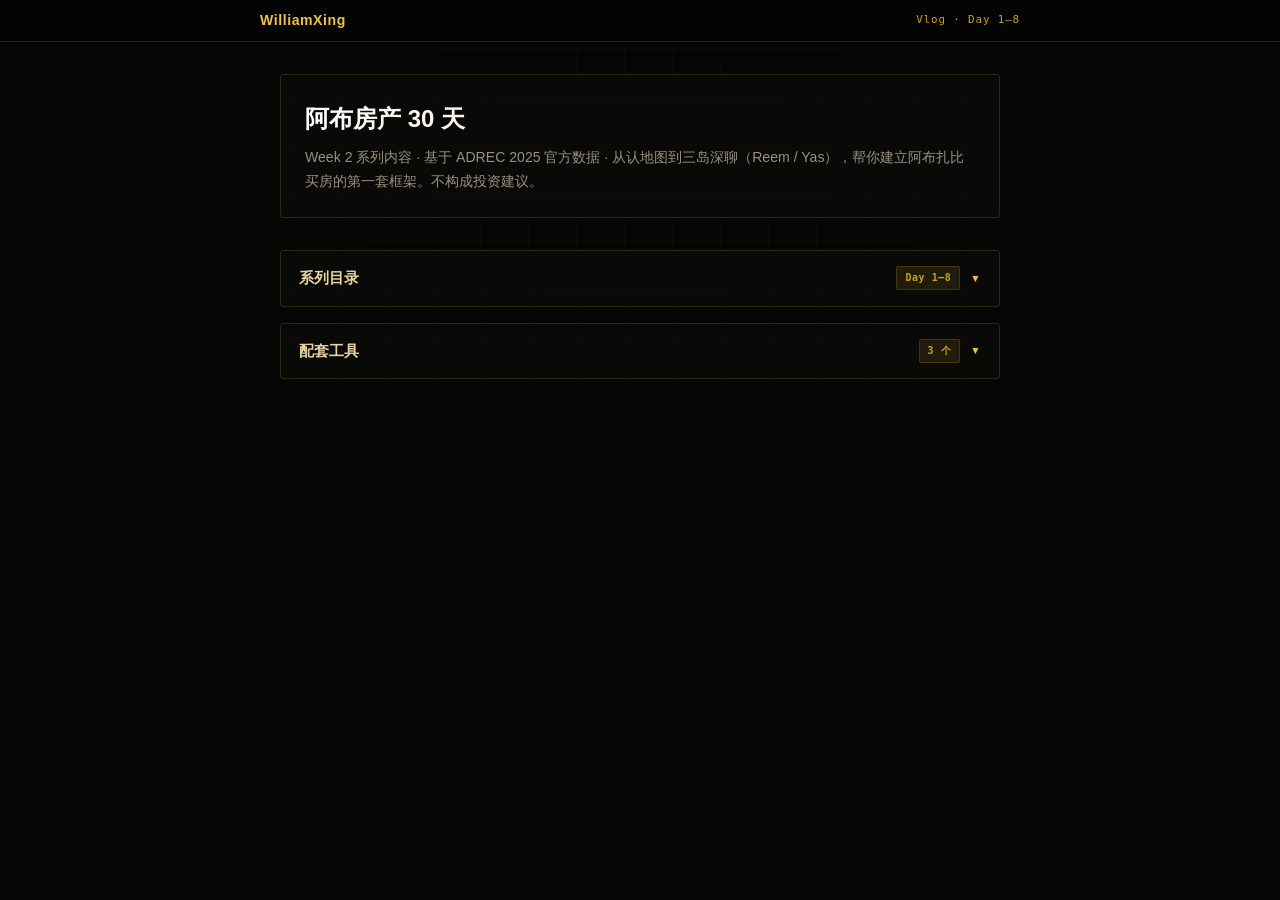
<file: index.html>
<!DOCTYPE html>
<html lang="zh-CN">
<head>
  <meta charset="UTF-8" />
  <meta name="viewport" content="width=device-width, initial-scale=1.0" />
  <title>阿布房产30天 · Vlog 系列 · Day 1—8</title>
  <meta name="description" content="30天看懂阿布房产 · Week 2 已更新 Day 1—8：地图、迪拜对比、买家结构、三张底牌、人口供应、三岛总览、Reem 与 Yas 深聊。" />
  <link rel="stylesheet" href="styles.css" />
</head>
<body>
  <div class="site-brand-bar">
    <div class="site-brand-inner">
      <a href="https://sobhazanyan.github.io/william-xing-hub/" class="site-name">WilliamXing</a>
      <span class="ep-badge">Vlog · Day 1—8</span>
    </div>
  </div>
  <div class="wrap">
    <header class="hero">
      <h1>阿布房产 30 天</h1>
      <p>Week 2 系列内容 · 基于 ADREC 2025 官方数据 · 从认地图到三岛深聊（Reem / Yas），帮你建立阿布扎比买房的第一套框架。不构成投资建议。</p>
    </header>

    <details class="fold-block">
      <summary class="fold-trigger">
        <h2>系列目录</h2>
        <span class="fold-badge">Day 1—8</span>
        <span class="fold-chevron" aria-hidden="true">▼</span>
      </summary>
      <div class="fold-panel">
    <div class="ep-grid">
      <a class="ep-card" href="articles/day-1.html">
        <div class="ep-num"><span>DAY</span><strong>01</strong></div>
        <div>
          <h2>区域地图全览</h2>
          <p>一张图搞懂 4 大板块、15+ 核心区域；Reem / Yas / Saadiyat 各自定位。</p>
        </div>
        <span class="ep-go">READ →</span>
      </a>
      <a class="ep-card" href="articles/day-2.html">
        <div class="ep-num"><span>DAY</span><strong>02</strong></div>
        <div>
          <h2>阿布扎比 vs 迪拜</h2>
          <p>不是谁更好，是你要什么——周期位置、抗跌逻辑与双城配置思路。</p>
        </div>
        <span class="ep-go">READ →</span>
      </a>
      <a class="ep-card" href="articles/day-3.html">
        <div class="ep-num"><span>DAY</span><strong>03</strong></div>
        <div>
          <h2>谁在买阿布房产</h2>
          <p>51% 居留外籍、71% 期房、87% 现金——买家结构决定你该不该进场。</p>
        </div>
        <span class="ep-go">READ →</span>
      </a>
      <a class="ep-card" href="articles/day-4.html">
        <div class="ep-num"><span>DAY</span><strong>04</strong></div>
        <div>
          <h2>三张底牌</h2>
          <p>主权基金、零税、外交克制——和短期涨跌无关的结构性优势。</p>
        </div>
        <span class="ep-go">READ →</span>
      </a>
      <a class="ep-card" href="articles/day-5.html">
        <div class="ep-num"><span>DAY</span><strong>05</strong></div>
        <div>
          <h2>人口多，房为何还紧</h2>
          <p>420 万人口 vs 21% Freehold 盘子——供需拧着的结构性原因。</p>
        </div>
        <span class="ep-go">READ →</span>
      </a>
      <a class="ep-card" href="articles/day-6.html">
        <div class="ep-num"><span>DAY</span><strong>06</strong></div>
        <div>
          <h2>核心三岛总览</h2>
          <p>Reem · Yas · Saadiyat——72% 公寓成交集中于此，三座岛三种买法。</p>
        </div>
        <span class="ep-go">READ →</span>
      </a>
      <a class="ep-card" href="articles/day-7.html">
        <div class="ep-num"><span>DAY</span><strong>07</strong></div>
        <div>
          <h2>Reem 岛深聊</h2>
          <p>配套动线、四档价位、选盘逻辑——流动性最好的「锚」怎么读。</p>
        </div>
        <span class="ep-go">READ →</span>
      </a>
      <a class="ep-card" href="articles/day-8.html">
        <div class="ep-num"><span>DAY</span><strong>08</strong></div>
        <div>
          <h2>Yas 岛深聊</h2>
          <p>整岛 Master Plan、完整社区——公寓别墅兼有，规划清晰怎么选。</p>
        </div>
        <span class="ep-go">READ →</span>
      </a>
    </div>
      </div>
    </details>

    <details class="fold-block">
      <summary class="fold-trigger">
        <h2>配套工具</h2>
        <span class="fold-badge">3 个</span>
        <span class="fold-chevron" aria-hidden="true">▼</span>
      </summary>
      <div class="fold-panel">
        <div class="tool-links">
          <a class="tool-link" href="https://sobhazanyan.github.io/abu-market-report/" target="_blank" rel="noopener">
            <strong>阿布扎比数据报告</strong>
            <span>ADREC 2025 宏观 KPI · 近半年成交 · 区域分布</span>
          </a>
          <a class="tool-link" href="https://sobhazanyan.github.io/uae-rental-yield-calculator/" target="_blank" rel="noopener">
            <strong>租金回报率计算器</strong>
            <span>毛 / 净回报率 · 回本年限 · NOI 拆解</span>
          </a>
          <a class="tool-link" href="https://sobhazanyan.github.io/uae-buy-cost-calculator/" target="_blank" rel="noopener">
            <strong>买房成本计算器</strong>
            <span>迪拜 / 阿布 · 期房与二手一次性费用估算</span>
          </a>
        </div>
      </div>
    </details>
  </div>
</body>
</html>
</file>
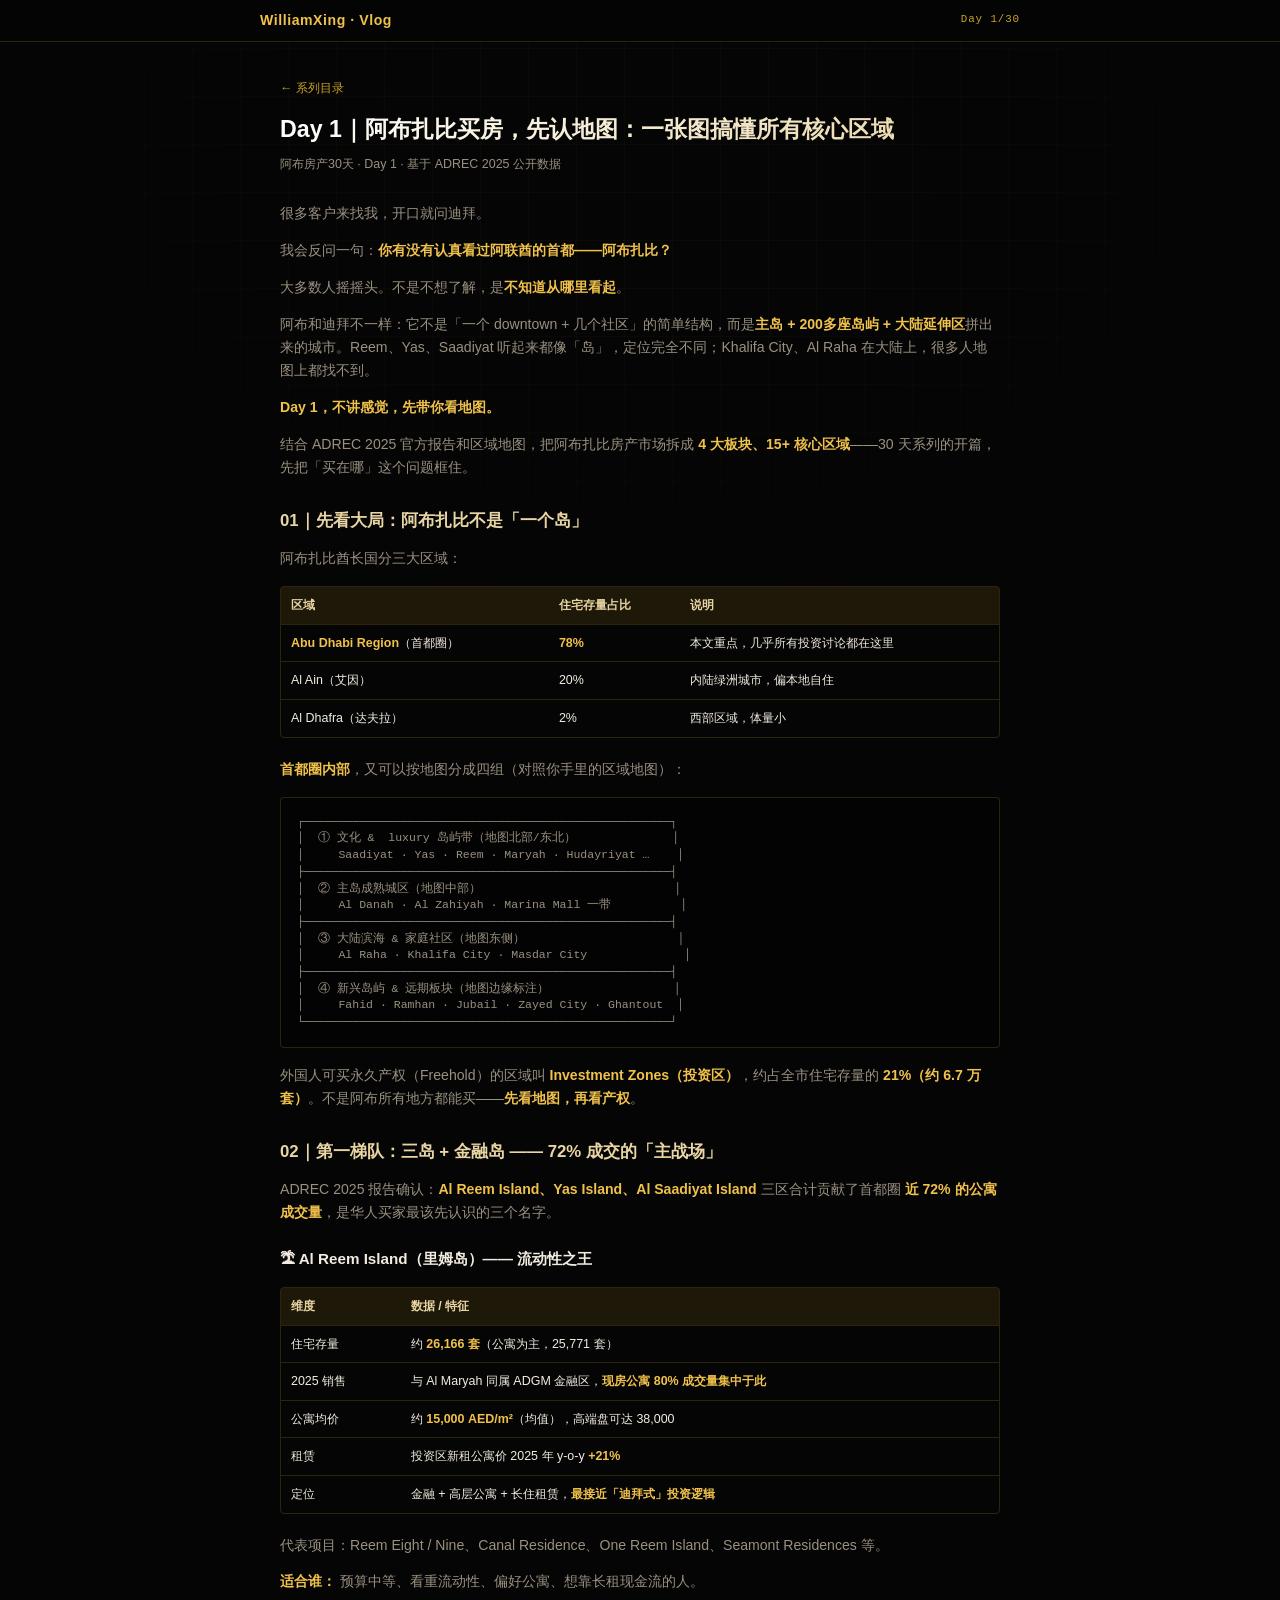
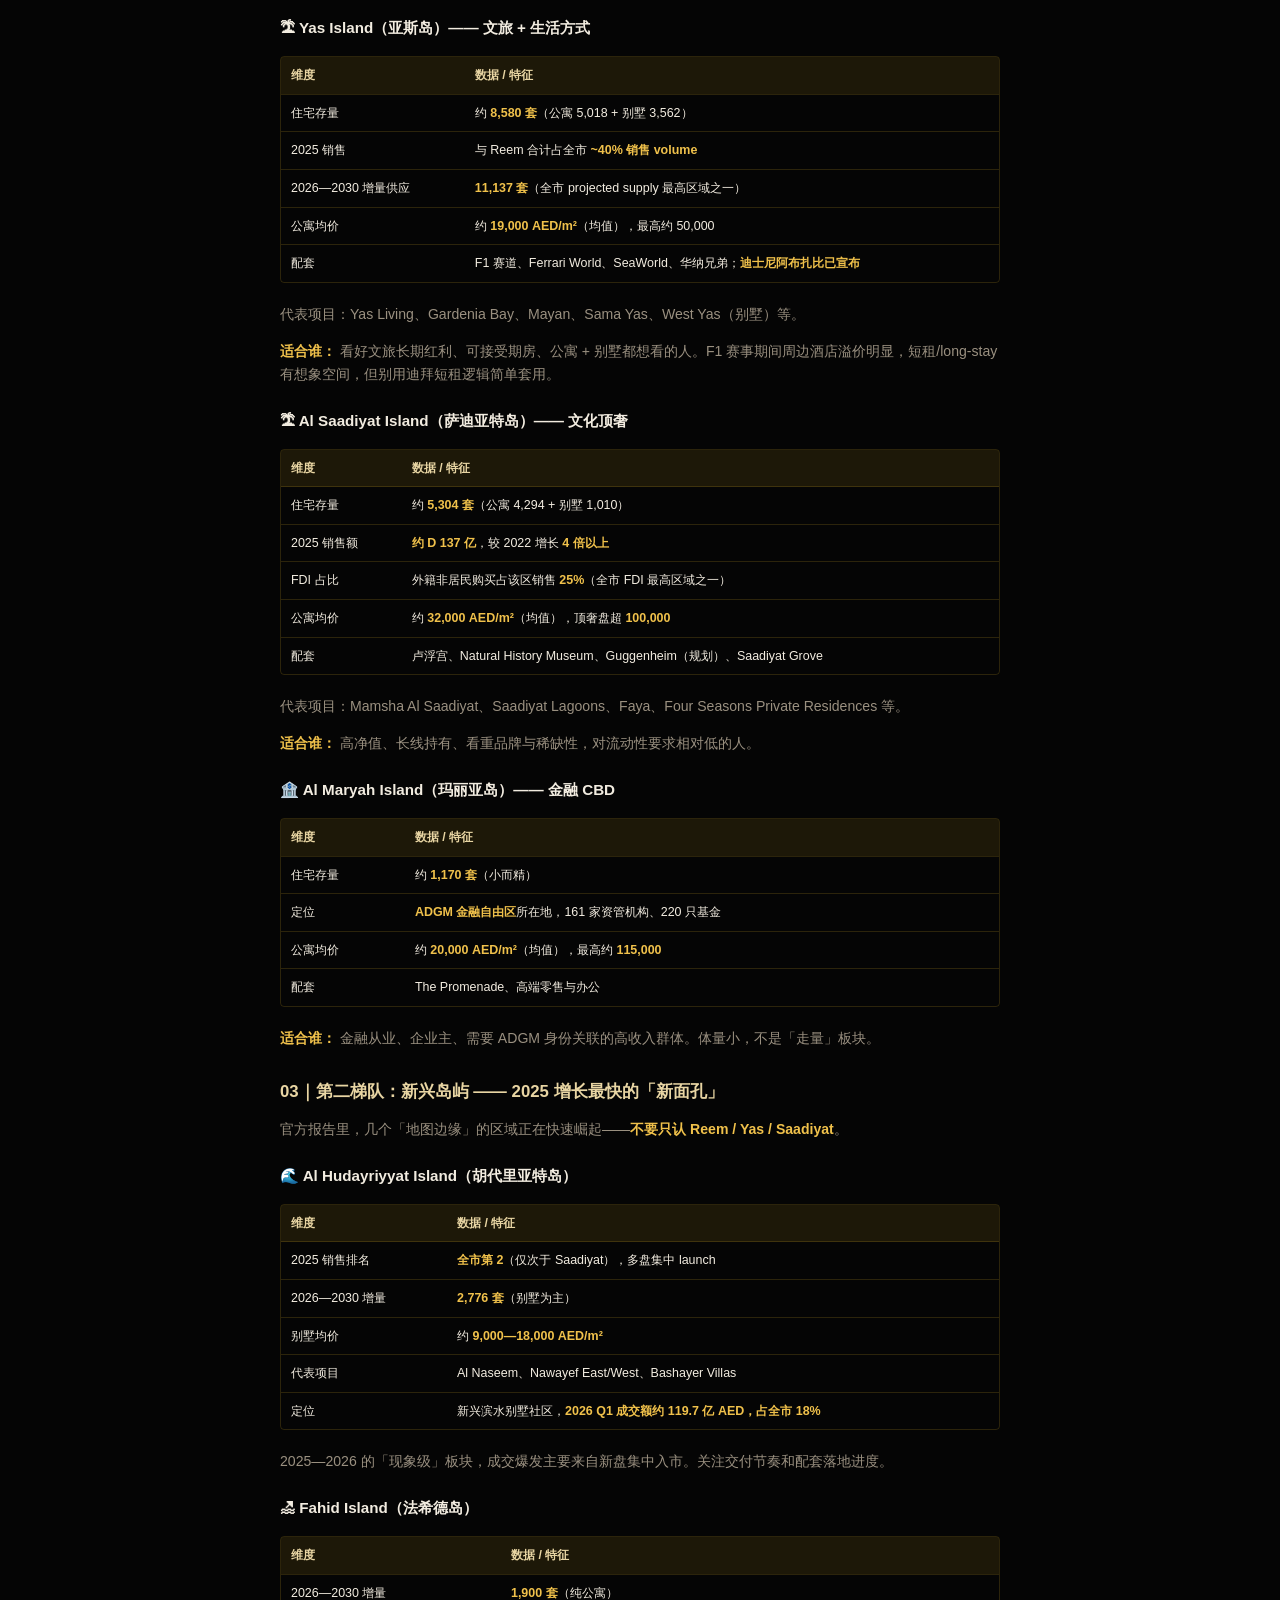
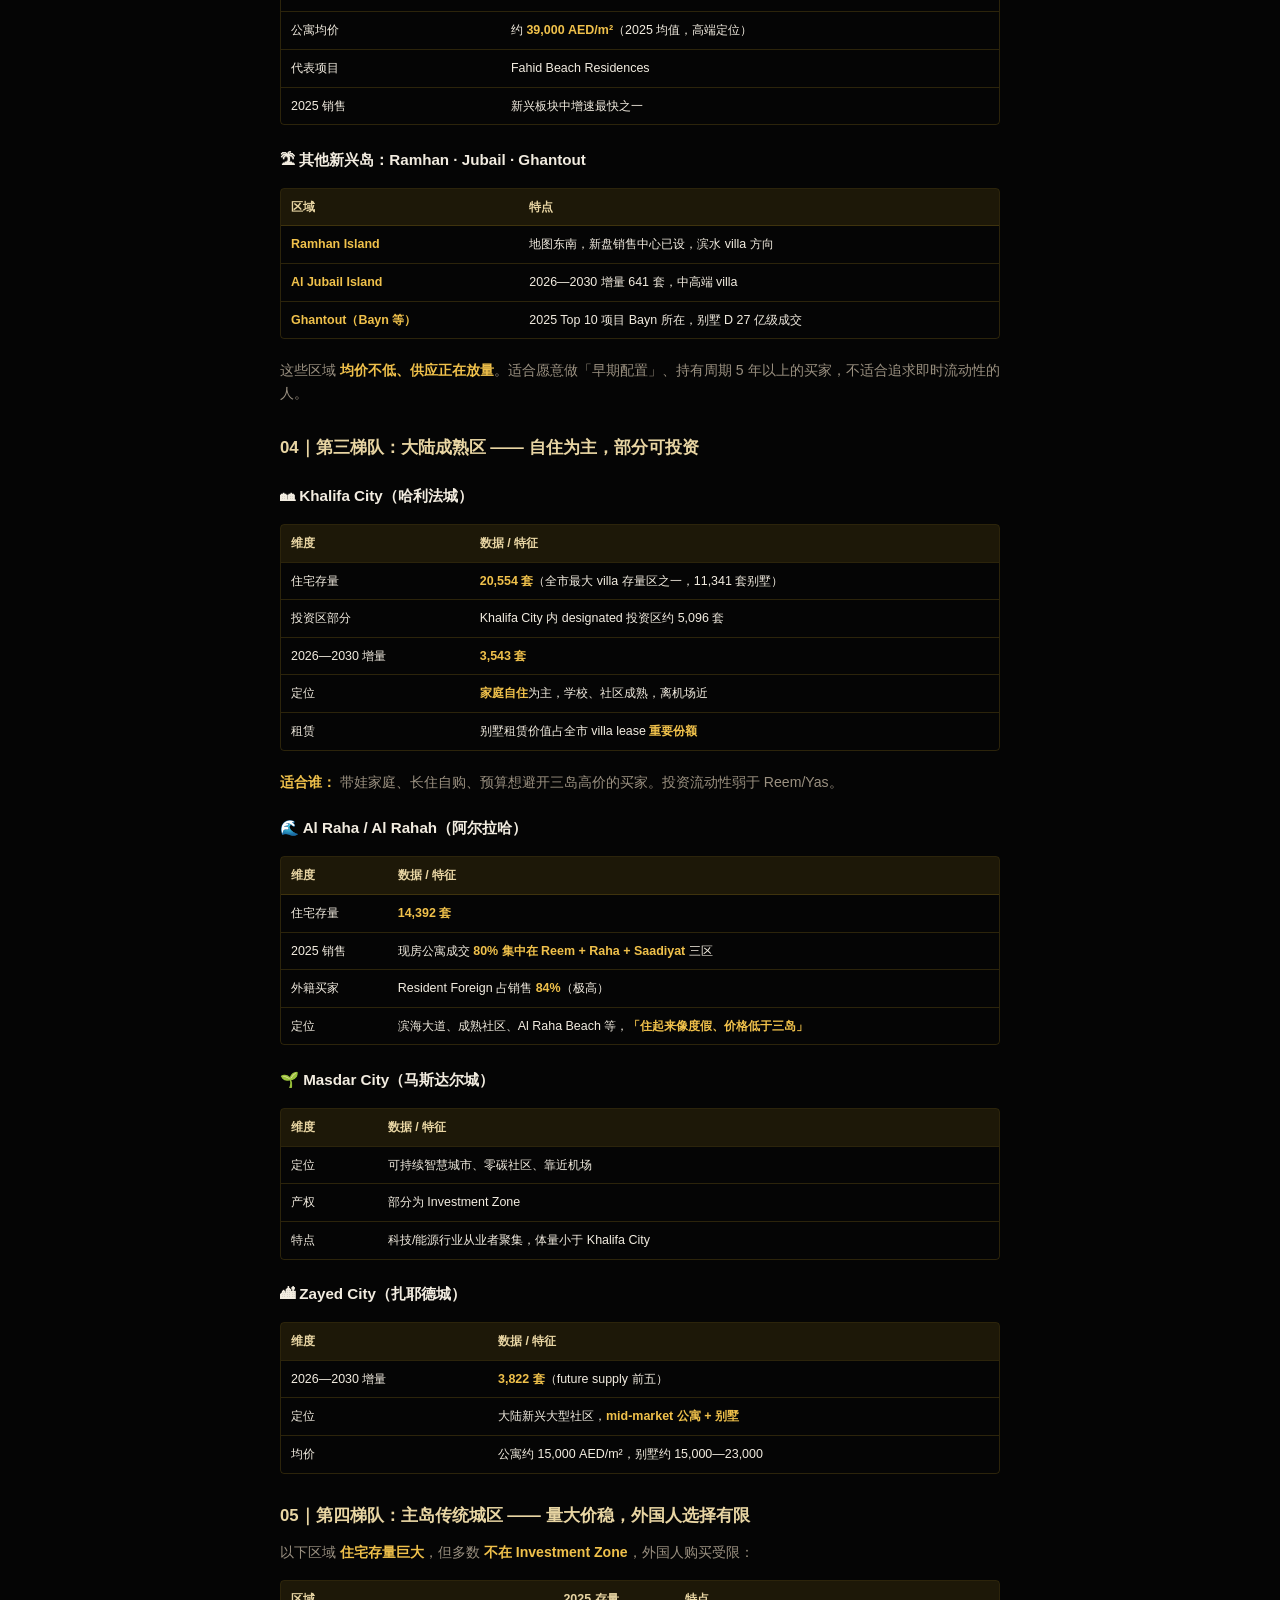
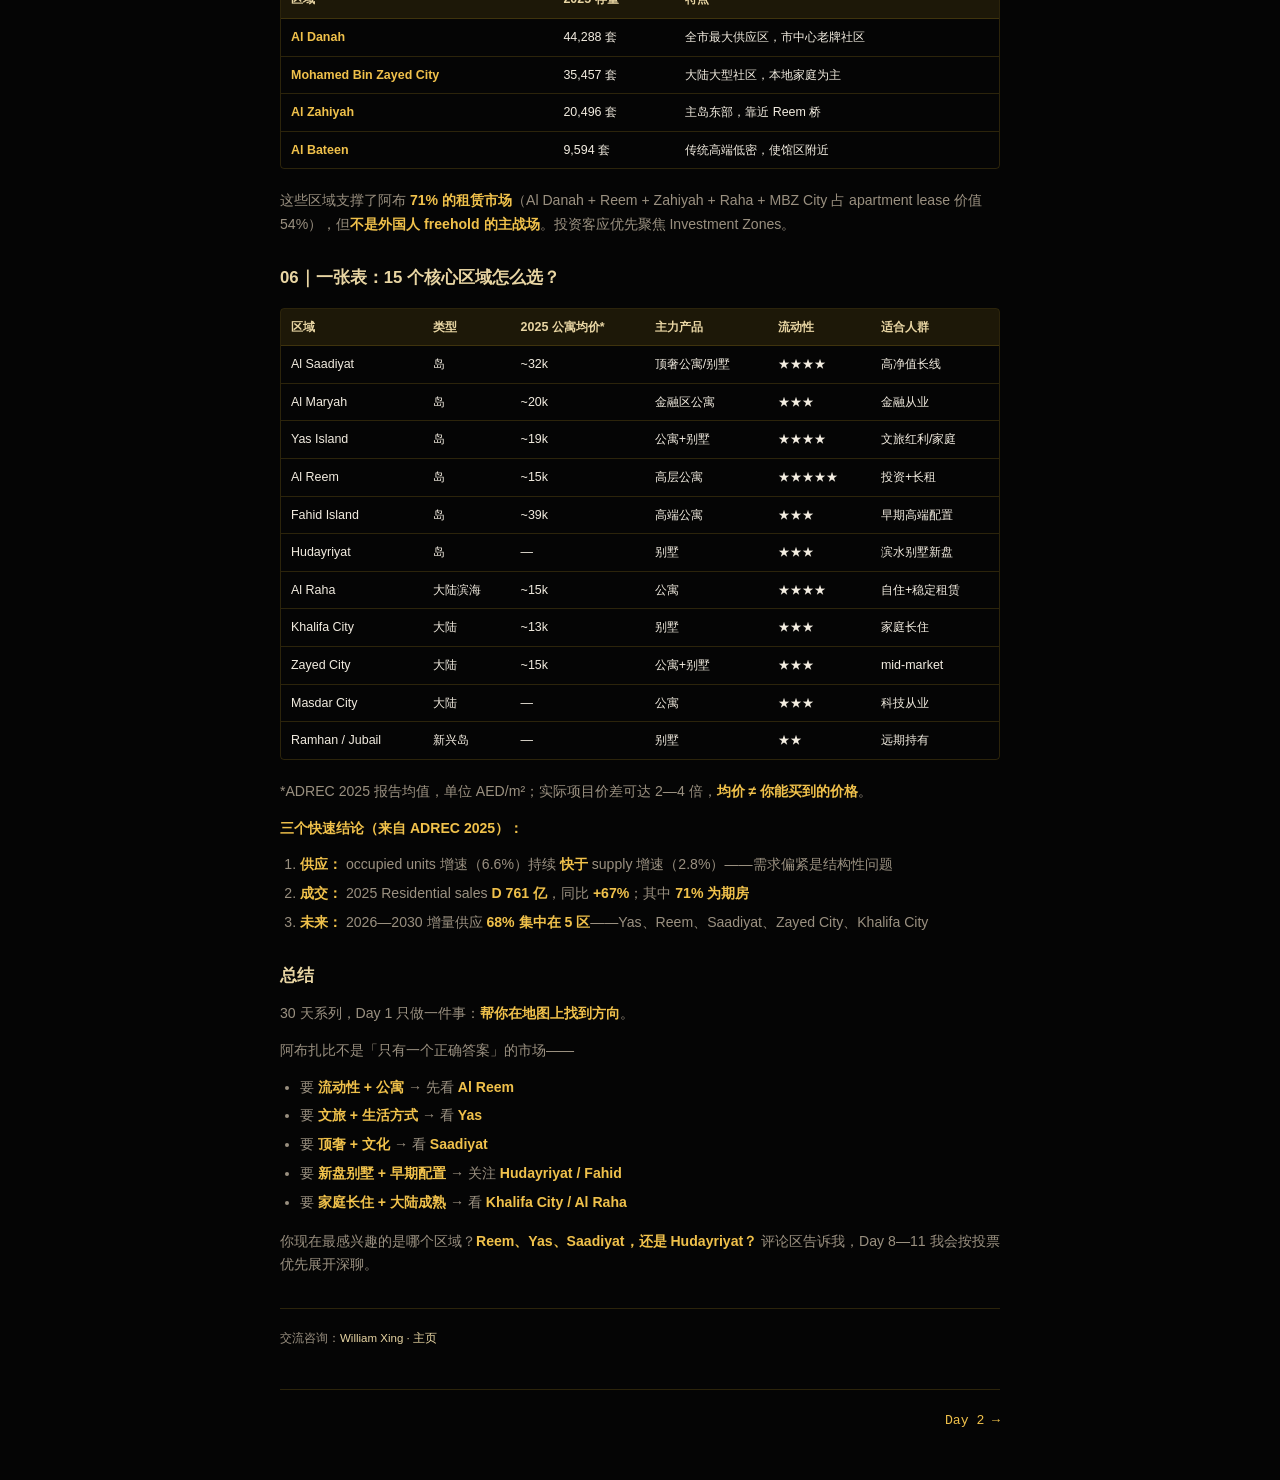
<file: articles/day-1.html>
<!DOCTYPE html>
<html lang="zh-CN">
<head>
  <meta charset="UTF-8" />
  <meta name="viewport" content="width=device-width, initial-scale=1.0" />
  <title>Day 1｜阿布扎比买房，先认地图：一张图搞懂所有核心区域 · 阿布房产30天</title>
  <link rel="stylesheet" href="../styles.css" />
</head>
<body>
  <div class="site-brand-bar">
    <div class="site-brand-inner">
      <a href="../index.html" class="site-name">WilliamXing · Vlog</a>
      <span class="ep-badge">Day 1/30</span>
    </div>
  </div>
  <article class="wrap article">
    <header class="article-head">
      <a class="back" href="../index.html">← 系列目录</a>
      <h1>Day 1｜阿布扎比买房，先认地图：一张图搞懂所有核心区域</h1>
      <p class="meta">阿布房产30天 · Day 1 · 基于 ADREC 2025 公开数据</p>
    </header>
    <div class="prose"><p>很多客户来找我，开口就问迪拜。</p>
<p>我会反问一句：<strong>你有没有认真看过阿联酋的首都——阿布扎比？</strong></p>
<p>大多数人摇摇头。不是不想了解，是<strong>不知道从哪里看起</strong>。</p>
<p>阿布和迪拜不一样：它不是「一个 downtown + 几个社区」的简单结构，而是<strong>主岛 + 200多座岛屿 + 大陆延伸区</strong>拼出来的城市。Reem、Yas、Saadiyat 听起来都像「岛」，定位完全不同；Khalifa City、Al Raha 在大陆上，很多人地图上都找不到。</p>
<p><strong>Day 1，不讲感觉，先带你看地图。</strong></p>
<p>结合 ADREC 2025 官方报告和区域地图，把阿布扎比房产市场拆成 <strong>4 大板块、15+ 核心区域</strong>——30 天系列的开篇，先把「买在哪」这个问题框住。</p>
<h2>01｜先看大局：阿布扎比不是「一个岛」</h2>
<p>阿布扎比酋长国分三大区域：</p>
<div class="table-wrap"><table class="data-table">
<tr><th>区域</th><th>住宅存量占比</th><th>说明</th></tr>
<tr><td><strong>Abu Dhabi Region</strong>（首都圈）</td><td><strong>78%</strong></td><td>本文重点，几乎所有投资讨论都在这里</td></tr>
<tr><td>Al Ain（艾因）</td><td>20%</td><td>内陆绿洲城市，偏本地自住</td></tr>
<tr><td>Al Dhafra（达夫拉）</td><td>2%</td><td>西部区域，体量小</td></tr>
</table></div>
<p><strong>首都圈内部</strong>，又可以按地图分成四组（对照你手里的区域地图）：</p>
<pre class="code-block">┌─────────────────────────────────────────────────────┐
│  ① 文化 &  luxury 岛屿带（地图北部/东北）              │
│     Saadiyat · Yas · Reem · Maryah · Hudayriyat …    │
├─────────────────────────────────────────────────────┤
│  ② 主岛成熟城区（地图中部）                            │
│     Al Danah · Al Zahiyah · Marina Mall 一带          │
├─────────────────────────────────────────────────────┤
│  ③ 大陆滨海 & 家庭社区（地图东侧）                      │
│     Al Raha · Khalifa City · Masdar City              │
├─────────────────────────────────────────────────────┤
│  ④ 新兴岛屿 & 远期板块（地图边缘标注）                  │
│     Fahid · Ramhan · Jubail · Zayed City · Ghantout  │
└─────────────────────────────────────────────────────┘</pre>
<p>外国人可买永久产权（Freehold）的区域叫 <strong>Investment Zones（投资区）</strong>，约占全市住宅存量的 <strong>21%（约 6.7 万套）</strong>。不是阿布所有地方都能买——<strong>先看地图，再看产权</strong>。</p>
<h2>02｜第一梯队：三岛 + 金融岛 —— 72% 成交的「主战场」</h2>
<p>ADREC 2025 报告确认：<strong>Al Reem Island、Yas Island、Al Saadiyat Island</strong> 三区合计贡献了首都圈 <strong>近 72% 的公寓成交量</strong>，是华人买家最该先认识的三个名字。</p>
<h3>🏝 Al Reem Island（里姆岛）—— 流动性之王</h3>
<div class="table-wrap"><table class="data-table">
<tr><th>维度</th><th>数据 / 特征</th></tr>
<tr><td>住宅存量</td><td>约 <strong>26,166 套</strong>（公寓为主，25,771 套）</td></tr>
<tr><td>2025 销售</td><td>与 Al Maryah 同属 ADGM 金融区，<strong>现房公寓 80% 成交量集中于此</strong></td></tr>
<tr><td>公寓均价</td><td>约 <strong>15,000 AED/m²</strong>（均值），高端盘可达 38,000</td></tr>
<tr><td>租赁</td><td>投资区新租公寓价 2025 年 y-o-y <strong>+21%</strong></td></tr>
<tr><td>定位</td><td>金融 + 高层公寓 + 长住租赁，<strong>最接近「迪拜式」投资逻辑</strong></td></tr>
</table></div>
<p>代表项目：Reem Eight / Nine、Canal Residence、One Reem Island、Seamont Residences 等。</p>
<p><strong>适合谁：</strong> 预算中等、看重流动性、偏好公寓、想靠长租现金流的人。</p>
<h3>🏝 Yas Island（亚斯岛）—— 文旅 + 生活方式</h3>
<div class="table-wrap"><table class="data-table">
<tr><th>维度</th><th>数据 / 特征</th></tr>
<tr><td>住宅存量</td><td>约 <strong>8,580 套</strong>（公寓 5,018 + 别墅 3,562）</td></tr>
<tr><td>2025 销售</td><td>与 Reem 合计占全市 <strong>~40% 销售 volume</strong></td></tr>
<tr><td>2026—2030 增量供应</td><td><strong>11,137 套</strong>（全市 projected supply 最高区域之一）</td></tr>
<tr><td>公寓均价</td><td>约 <strong>19,000 AED/m²</strong>（均值），最高约 50,000</td></tr>
<tr><td>配套</td><td>F1 赛道、Ferrari World、SeaWorld、华纳兄弟；<strong>迪士尼阿布扎比已宣布</strong></td></tr>
</table></div>
<p>代表项目：Yas Living、Gardenia Bay、Mayan、Sama Yas、West Yas（别墅）等。</p>
<p><strong>适合谁：</strong> 看好文旅长期红利、可接受期房、公寓 + 别墅都想看的人。F1 赛事期间周边酒店溢价明显，短租/long-stay 有想象空间，但别用迪拜短租逻辑简单套用。</p>
<h3>🏝 Al Saadiyat Island（萨迪亚特岛）—— 文化顶奢</h3>
<div class="table-wrap"><table class="data-table">
<tr><th>维度</th><th>数据 / 特征</th></tr>
<tr><td>住宅存量</td><td>约 <strong>5,304 套</strong>（公寓 4,294 + 别墅 1,010）</td></tr>
<tr><td>2025 销售额</td><td><strong>约 D 137 亿</strong>，较 2022 增长 <strong>4 倍以上</strong></td></tr>
<tr><td>FDI 占比</td><td>外籍非居民购买占该区销售 <strong>25%</strong>（全市 FDI 最高区域之一）</td></tr>
<tr><td>公寓均价</td><td>约 <strong>32,000 AED/m²</strong>（均值），顶奢盘超 <strong>100,000</strong></td></tr>
<tr><td>配套</td><td>卢浮宫、Natural History Museum、Guggenheim（规划）、Saadiyat Grove</td></tr>
</table></div>
<p>代表项目：Mamsha Al Saadiyat、Saadiyat Lagoons、Faya、Four Seasons Private Residences 等。</p>
<p><strong>适合谁：</strong> 高净值、长线持有、看重品牌与稀缺性，对流动性要求相对低的人。</p>
<h3>🏦 Al Maryah Island（玛丽亚岛）—— 金融 CBD</h3>
<div class="table-wrap"><table class="data-table">
<tr><th>维度</th><th>数据 / 特征</th></tr>
<tr><td>住宅存量</td><td>约 <strong>1,170 套</strong>（小而精）</td></tr>
<tr><td>定位</td><td><strong>ADGM 金融自由区</strong>所在地，161 家资管机构、220 只基金</td></tr>
<tr><td>公寓均价</td><td>约 <strong>20,000 AED/m²</strong>（均值），最高约 <strong>115,000</strong></td></tr>
<tr><td>配套</td><td>The Promenade、高端零售与办公</td></tr>
</table></div>
<p><strong>适合谁：</strong> 金融从业、企业主、需要 ADGM 身份关联的高收入群体。体量小，不是「走量」板块。</p>
<h2>03｜第二梯队：新兴岛屿 —— 2025 增长最快的「新面孔」</h2>
<p>官方报告里，几个「地图边缘」的区域正在快速崛起——<strong>不要只认 Reem / Yas / Saadiyat</strong>。</p>
<h3>🌊 Al Hudayriyyat Island（胡代里亚特岛）</h3>
<div class="table-wrap"><table class="data-table">
<tr><th>维度</th><th>数据 / 特征</th></tr>
<tr><td>2025 销售排名</td><td><strong>全市第 2</strong>（仅次于 Saadiyat），多盘集中 launch</td></tr>
<tr><td>2026—2030 增量</td><td><strong>2,776 套</strong>（别墅为主）</td></tr>
<tr><td>别墅均价</td><td>约 <strong>9,000—18,000 AED/m²</strong></td></tr>
<tr><td>代表项目</td><td>Al Naseem、Nawayef East/West、Bashayer Villas</td></tr>
<tr><td>定位</td><td>新兴滨水别墅社区，<strong>2026 Q1 成交额约 119.7 亿 AED，占全市 18%</strong></td></tr>
</table></div>
<p>2025—2026 的「现象级」板块，成交爆发主要来自新盘集中入市。关注交付节奏和配套落地进度。</p>
<h3>🏖 Fahid Island（法希德岛）</h3>
<div class="table-wrap"><table class="data-table">
<tr><th>维度</th><th>数据 / 特征</th></tr>
<tr><td>2026—2030 增量</td><td><strong>1,900 套</strong>（纯公寓）</td></tr>
<tr><td>公寓均价</td><td>约 <strong>39,000 AED/m²</strong>（2025 均值，高端定位）</td></tr>
<tr><td>代表项目</td><td>Fahid Beach Residences</td></tr>
<tr><td>2025 销售</td><td>新兴板块中增速最快之一</td></tr>
</table></div>
<h3>🏝 其他新兴岛：Ramhan · Jubail · Ghantout</h3>
<div class="table-wrap"><table class="data-table">
<tr><th>区域</th><th>特点</th></tr>
<tr><td><strong>Ramhan Island</strong></td><td>地图东南，新盘销售中心已设，滨水 villa 方向</td></tr>
<tr><td><strong>Al Jubail Island</strong></td><td>2026—2030 增量 641 套，中高端 villa</td></tr>
<tr><td><strong>Ghantout（Bayn 等）</strong></td><td>2025 Top 10 项目 Bayn 所在，别墅 D 27 亿级成交</td></tr>
</table></div>
<p>这些区域 <strong>均价不低、供应正在放量</strong>。适合愿意做「早期配置」、持有周期 5 年以上的买家，不适合追求即时流动性的人。</p>
<h2>04｜第三梯队：大陆成熟区 —— 自住为主，部分可投资</h2>
<h3>🏘 Khalifa City（哈利法城）</h3>
<div class="table-wrap"><table class="data-table">
<tr><th>维度</th><th>数据 / 特征</th></tr>
<tr><td>住宅存量</td><td><strong>20,554 套</strong>（全市最大 villa 存量区之一，11,341 套别墅）</td></tr>
<tr><td>投资区部分</td><td>Khalifa City 内 designated 投资区约 5,096 套</td></tr>
<tr><td>2026—2030 增量</td><td><strong>3,543 套</strong></td></tr>
<tr><td>定位</td><td><strong>家庭自住</strong>为主，学校、社区成熟，离机场近</td></tr>
<tr><td>租赁</td><td>别墅租赁价值占全市 villa lease <strong>重要份额</strong></td></tr>
</table></div>
<p><strong>适合谁：</strong> 带娃家庭、长住自购、预算想避开三岛高价的买家。投资流动性弱于 Reem/Yas。</p>
<h3>🌊 Al Raha / Al Rahah（阿尔拉哈）</h3>
<div class="table-wrap"><table class="data-table">
<tr><th>维度</th><th>数据 / 特征</th></tr>
<tr><td>住宅存量</td><td><strong>14,392 套</strong></td></tr>
<tr><td>2025 销售</td><td>现房公寓成交 <strong>80% 集中在 Reem + Raha + Saadiyat</strong> 三区</td></tr>
<tr><td>外籍买家</td><td>Resident Foreign 占销售 <strong>84%</strong>（极高）</td></tr>
<tr><td>定位</td><td>滨海大道、成熟社区、Al Raha Beach 等，<strong>「住起来像度假、价格低于三岛」</strong></td></tr>
</table></div>
<h3>🌱 Masdar City（马斯达尔城）</h3>
<div class="table-wrap"><table class="data-table">
<tr><th>维度</th><th>数据 / 特征</th></tr>
<tr><td>定位</td><td>可持续智慧城市、零碳社区、靠近机场</td></tr>
<tr><td>产权</td><td>部分为 Investment Zone</td></tr>
<tr><td>特点</td><td>科技/能源行业从业者聚集，体量小于 Khalifa City</td></tr>
</table></div>
<h3>🏙 Zayed City（扎耶德城）</h3>
<div class="table-wrap"><table class="data-table">
<tr><th>维度</th><th>数据 / 特征</th></tr>
<tr><td>2026—2030 增量</td><td><strong>3,822 套</strong>（future supply 前五）</td></tr>
<tr><td>定位</td><td>大陆新兴大型社区，<strong>mid-market 公寓 + 别墅</strong></td></tr>
<tr><td>均价</td><td>公寓约 15,000 AED/m²，别墅约 15,000—23,000</td></tr>
</table></div>
<h2>05｜第四梯队：主岛传统城区 —— 量大价稳，外国人选择有限</h2>
<p>以下区域 <strong>住宅存量巨大</strong>，但多数 <strong>不在 Investment Zone</strong>，外国人购买受限：</p>
<div class="table-wrap"><table class="data-table">
<tr><th>区域</th><th>2025 存量</th><th>特点</th></tr>
<tr><td><strong>Al Danah</strong></td><td>44,288 套</td><td>全市最大供应区，市中心老牌社区</td></tr>
<tr><td><strong>Mohamed Bin Zayed City</strong></td><td>35,457 套</td><td>大陆大型社区，本地家庭为主</td></tr>
<tr><td><strong>Al Zahiyah</strong></td><td>20,496 套</td><td>主岛东部，靠近 Reem 桥</td></tr>
<tr><td><strong>Al Bateen</strong></td><td>9,594 套</td><td>传统高端低密，使馆区附近</td></tr>
</table></div>
<p>这些区域支撑了阿布 <strong>71% 的租赁市场</strong>（Al Danah + Reem + Zahiyah + Raha + MBZ City 占 apartment lease 价值 54%），但<strong>不是外国人 freehold 的主战场</strong>。投资客应优先聚焦 Investment Zones。</p>
<h2>06｜一张表：15 个核心区域怎么选？</h2>
<div class="table-wrap"><table class="data-table">
<tr><th>区域</th><th>类型</th><th>2025 公寓均价*</th><th>主力产品</th><th>流动性</th><th>适合人群</th></tr>
<tr><td>Al Saadiyat</td><td>岛</td><td>~32k</td><td>顶奢公寓/别墅</td><td>★★★★</td><td>高净值长线</td></tr>
<tr><td>Al Maryah</td><td>岛</td><td>~20k</td><td>金融区公寓</td><td>★★★</td><td>金融从业</td></tr>
<tr><td>Yas Island</td><td>岛</td><td>~19k</td><td>公寓+别墅</td><td>★★★★</td><td>文旅红利/家庭</td></tr>
<tr><td>Al Reem</td><td>岛</td><td>~15k</td><td>高层公寓</td><td>★★★★★</td><td>投资+长租</td></tr>
<tr><td>Fahid Island</td><td>岛</td><td>~39k</td><td>高端公寓</td><td>★★★</td><td>早期高端配置</td></tr>
<tr><td>Hudayriyat</td><td>岛</td><td>—</td><td>别墅</td><td>★★★</td><td>滨水别墅新盘</td></tr>
<tr><td>Al Raha</td><td>大陆滨海</td><td>~15k</td><td>公寓</td><td>★★★★</td><td>自住+稳定租赁</td></tr>
<tr><td>Khalifa City</td><td>大陆</td><td>~13k</td><td>别墅</td><td>★★★</td><td>家庭长住</td></tr>
<tr><td>Zayed City</td><td>大陆</td><td>~15k</td><td>公寓+别墅</td><td>★★★</td><td>mid-market</td></tr>
<tr><td>Masdar City</td><td>大陆</td><td>—</td><td>公寓</td><td>★★★</td><td>科技从业</td></tr>
<tr><td>Ramhan / Jubail</td><td>新兴岛</td><td>—</td><td>别墅</td><td>★★</td><td>远期持有</td></tr>
</table></div>
<p>*ADREC 2025 报告均值，单位 AED/m²；实际项目价差可达 2—4 倍，<strong>均价 ≠ 你能买到的价格</strong>。</p>
<p><strong>三个快速结论（来自 ADREC 2025）：</strong></p>
<ol>
<li><strong>供应：</strong> occupied units 增速（6.6%）持续 <strong>快于</strong> supply 增速（2.8%）——需求偏紧是结构性问题</li>
<li><strong>成交：</strong> 2025 Residential sales <strong>D 761 亿</strong>，同比 <strong>+67%</strong>；其中 <strong>71% 为期房</strong></li>
<li><strong>未来：</strong> 2026—2030 增量供应 <strong>68% 集中在 5 区</strong>——Yas、Reem、Saadiyat、Zayed City、Khalifa City</li>
</ol>
<h2>总结</h2>
<p>30 天系列，Day 1 只做一件事：<strong>帮你在地图上找到方向</strong>。</p>
<p>阿布扎比不是「只有一个正确答案」的市场——</p>
<ul>
<li>要 <strong>流动性 + 公寓</strong> → 先看 <strong>Al Reem</strong></li>
<li>要 <strong>文旅 + 生活方式</strong> → 看 <strong>Yas</strong></li>
<li>要 <strong>顶奢 + 文化</strong> → 看 <strong>Saadiyat</strong></li>
<li>要 <strong>新盘别墅 + 早期配置</strong> → 关注 <strong>Hudayriyat / Fahid</strong></li>
<li>要 <strong>家庭长住 + 大陆成熟</strong> → 看 <strong>Khalifa City / Al Raha</strong></li>
</ul>
<p>你现在最感兴趣的是哪个区域？<strong>Reem、Yas、Saadiyat，还是 Hudayriyat？</strong> 评论区告诉我，Day 8—11 我会按投票优先展开深聊。</p></div>
    <footer class="article-foot">
      <p>交流咨询：<a href="https://sobhazanyan.github.io/william-xing-hub/" target="_blank" rel="noopener">William Xing · 主页</a></p>
    </footer>
    <nav class="ep-nav">
      <span></span>
      <a href="day-2.html">Day 2 →</a>
    </nav>
  </article>
</body>
</html>
</file>
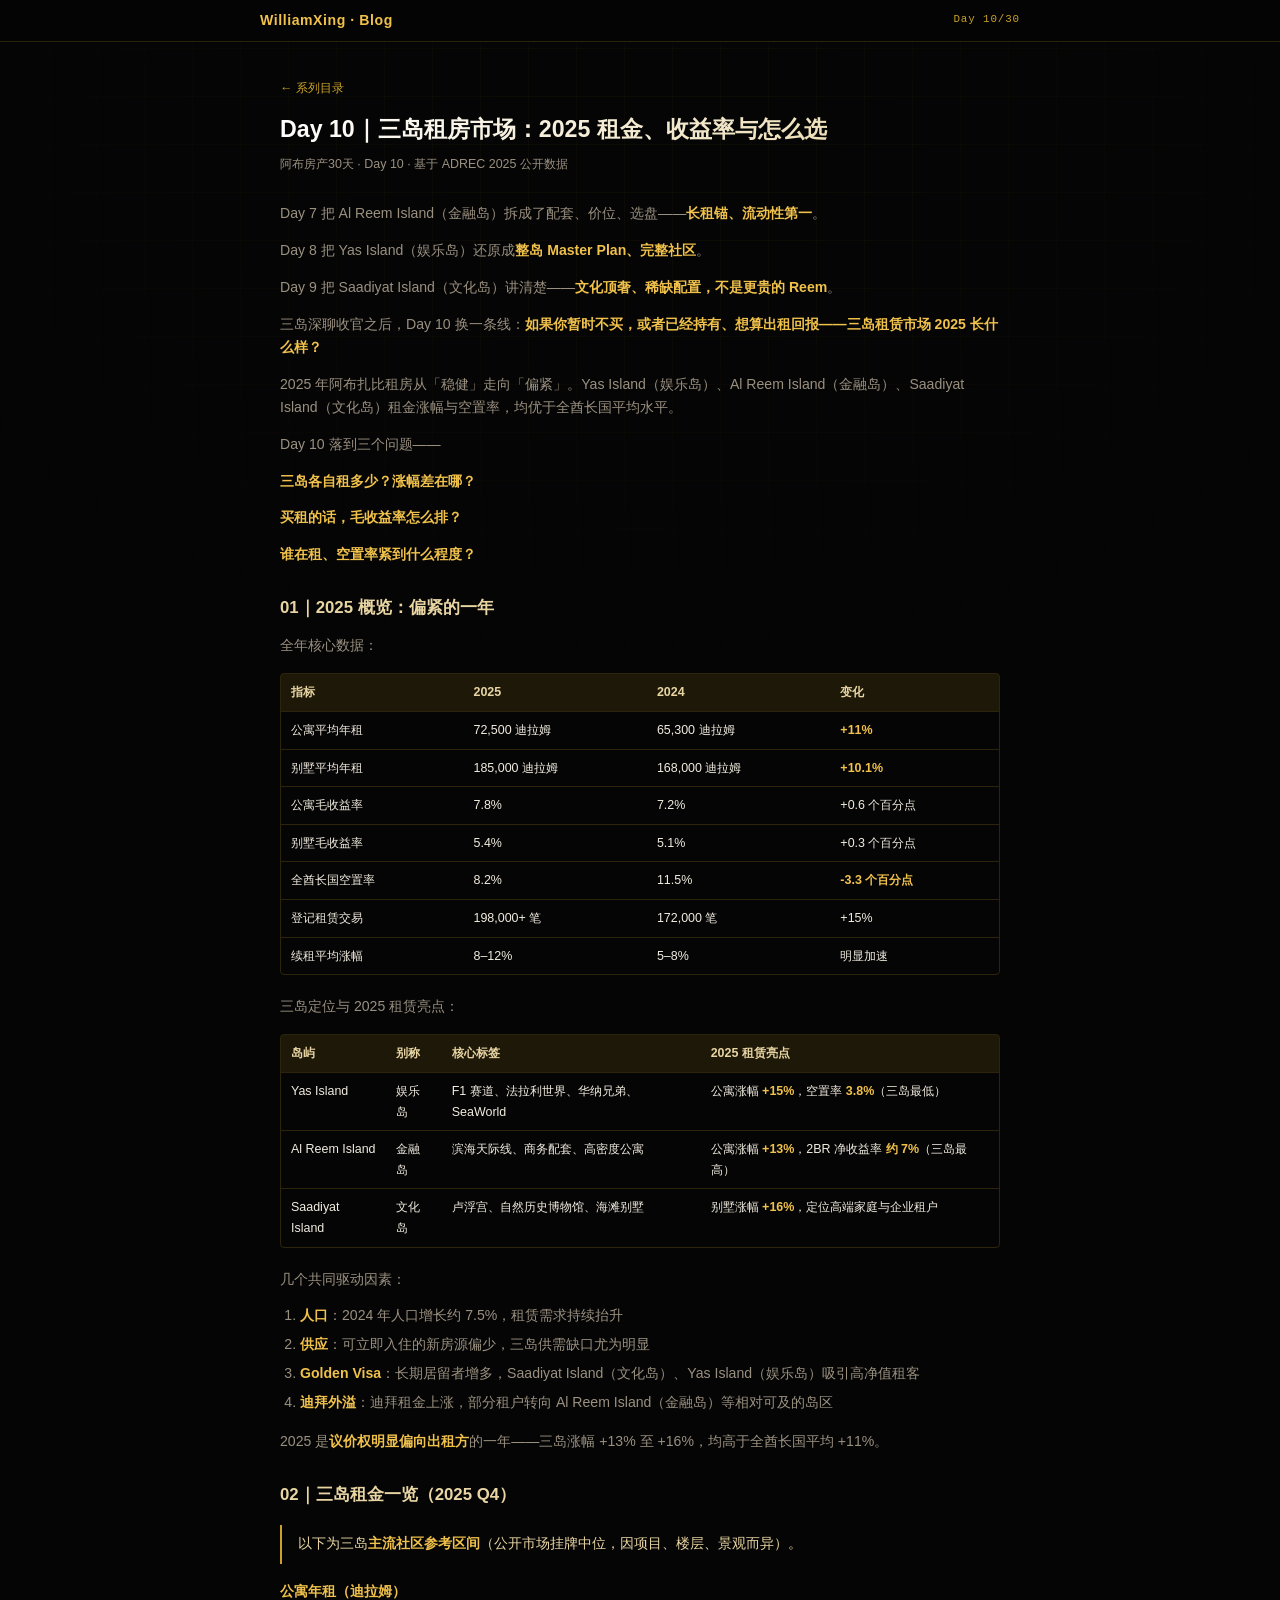
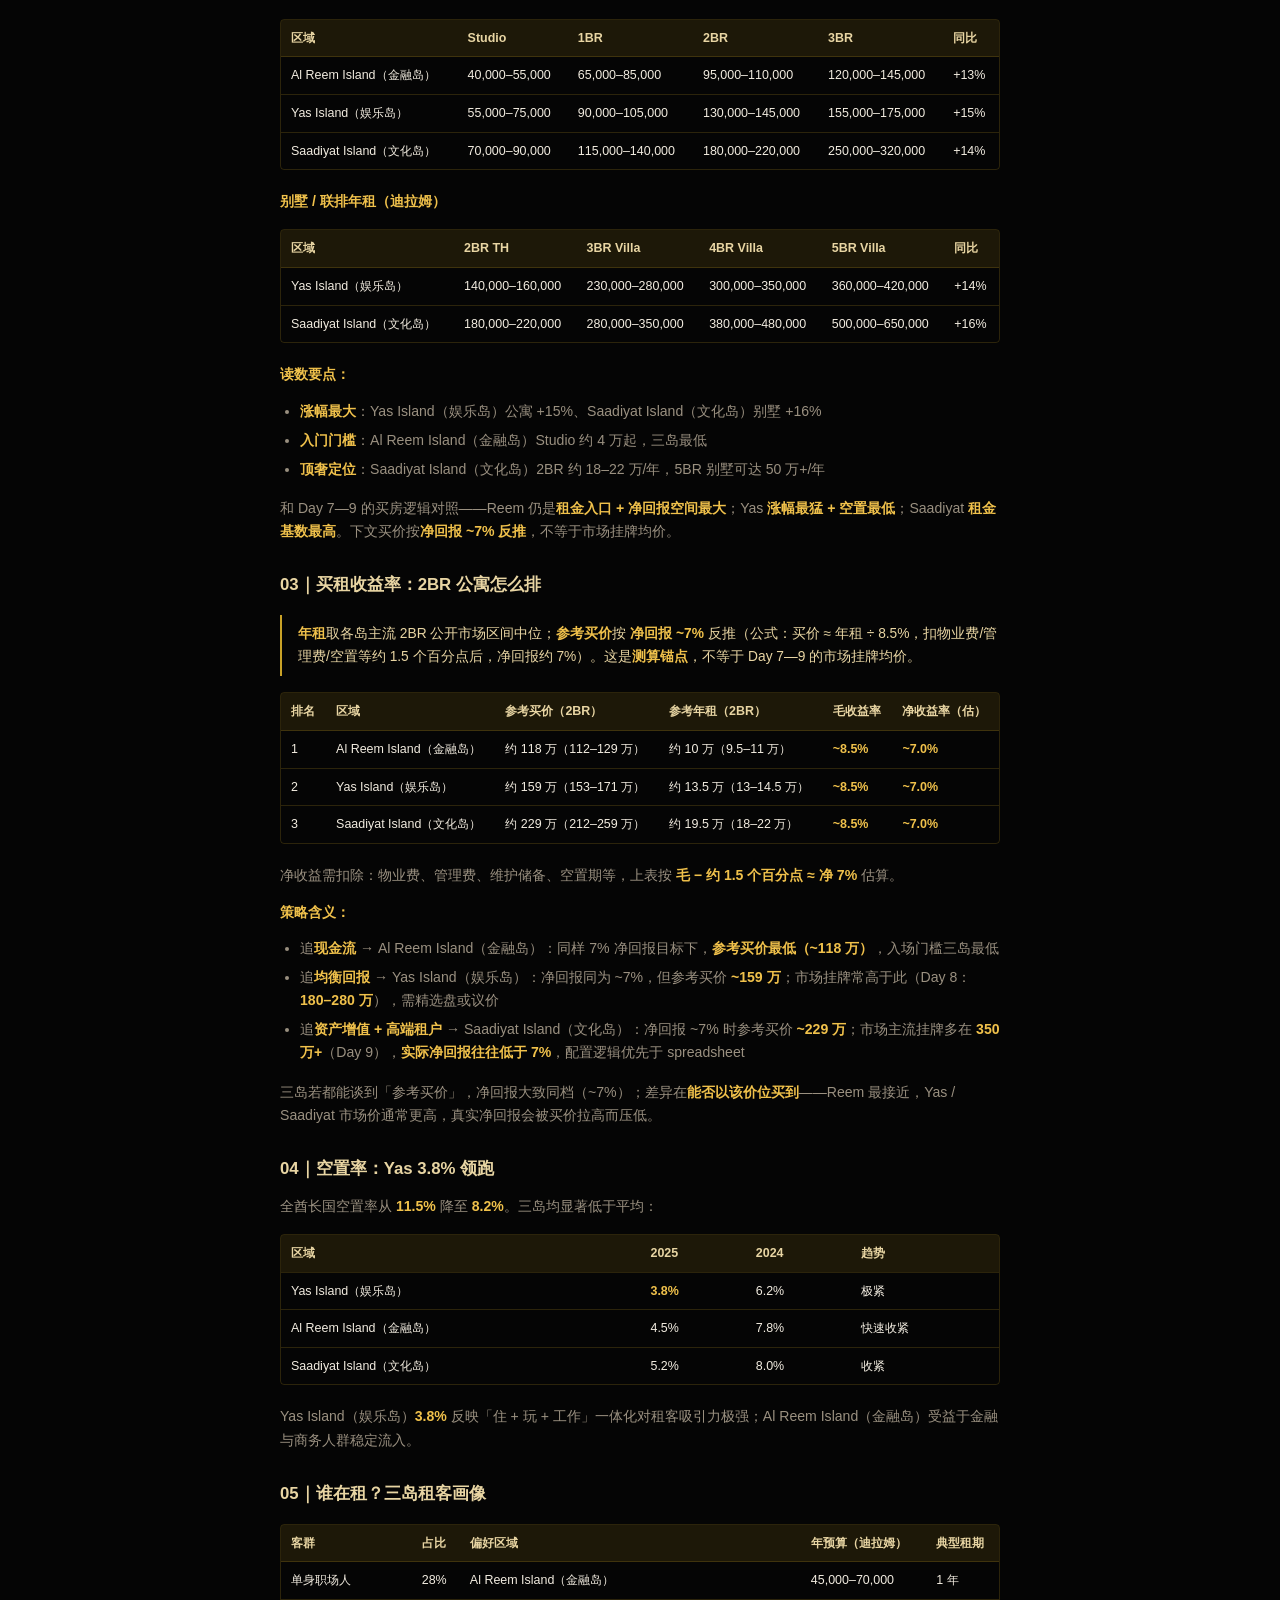
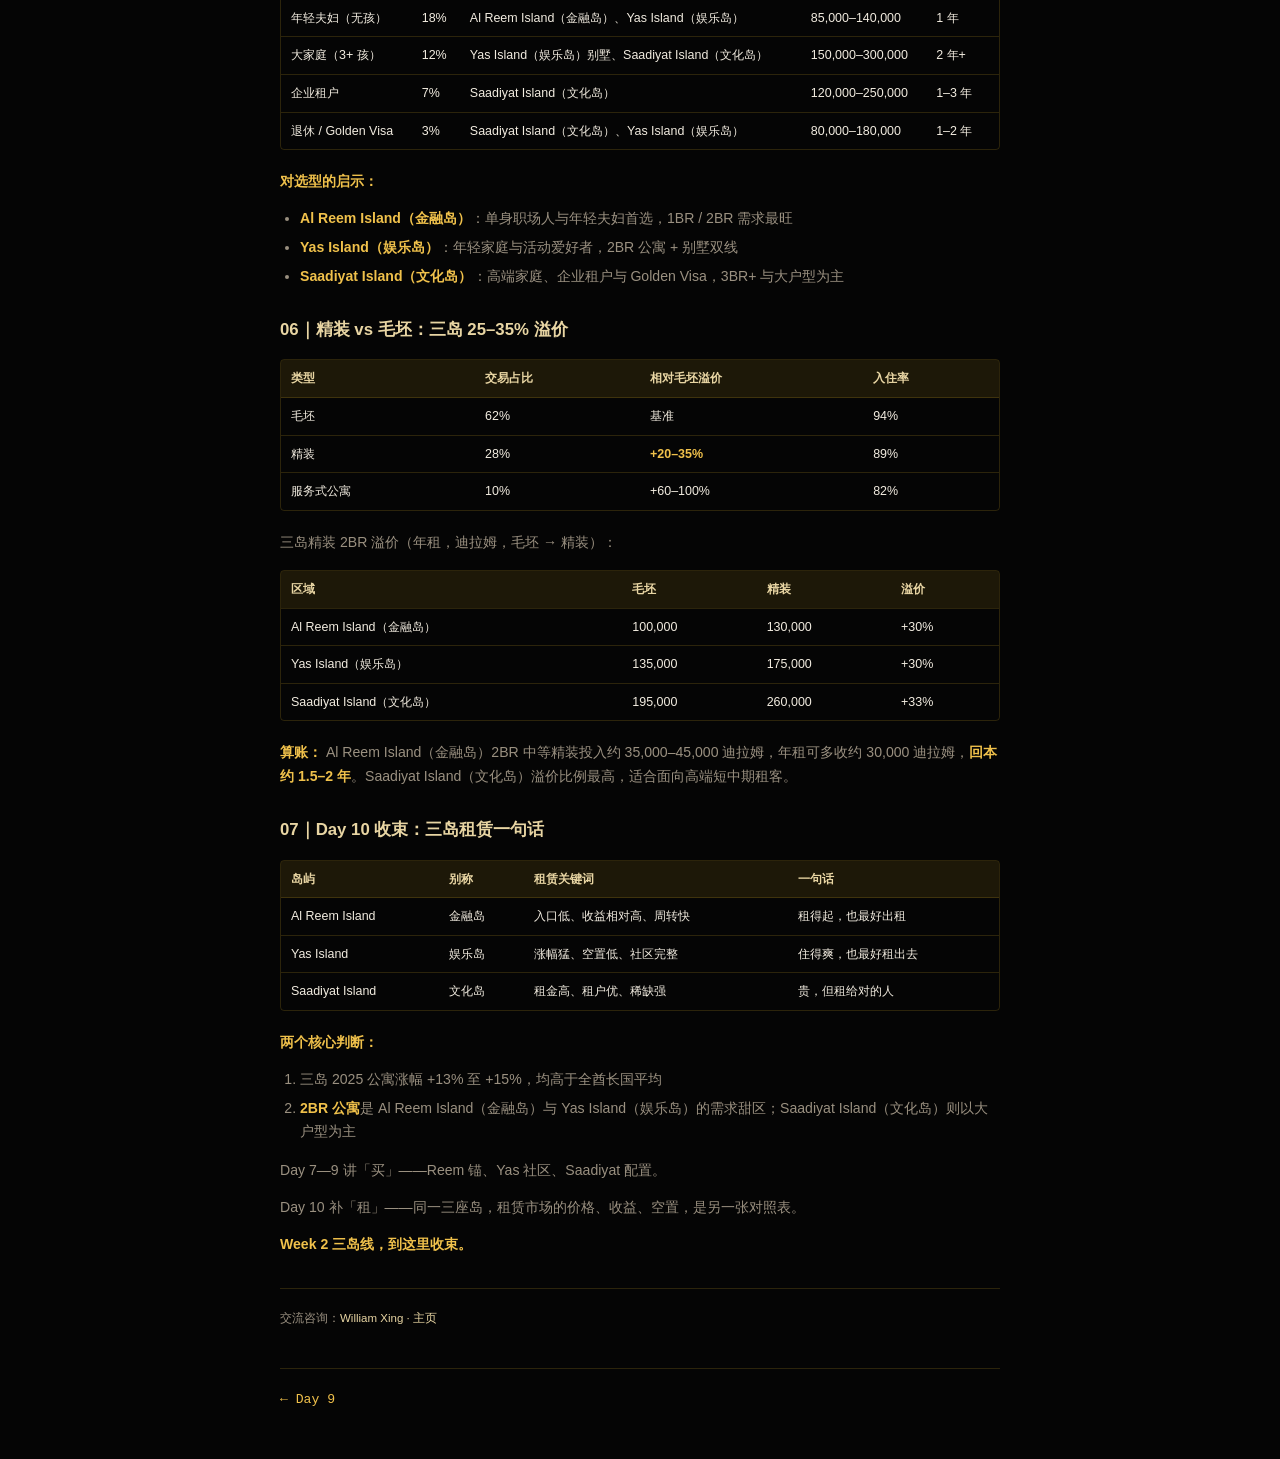
<file: articles/day-10.html>
<!DOCTYPE html>
<html lang="zh-CN">
<head>
  <meta charset="UTF-8" />
  <meta name="viewport" content="width=device-width, initial-scale=1.0" />
  <title>Day 10｜三岛租房市场：2025 租金、收益率与怎么选 · 阿布房产30天</title>
  <link rel="stylesheet" href="../styles.css" />
</head>
<body>
  <div class="site-brand-bar">
    <div class="site-brand-inner">
      <a href="../index.html" class="site-name">WilliamXing · Blog</a>
      <span class="ep-badge">Day 10/30</span>
    </div>
  </div>
  <article class="wrap article">
    <header class="article-head">
      <a class="back" href="../index.html">← 系列目录</a>
      <h1>Day 10｜三岛租房市场：2025 租金、收益率与怎么选</h1>
      <p class="meta">阿布房产30天 · Day 10 · 基于 ADREC 2025 公开数据</p>
    </header>
    <div class="prose"><p>Day 7 把 Al Reem Island（金融岛）拆成了配套、价位、选盘——<strong>长租锚、流动性第一</strong>。</p>
<p>Day 8 把 Yas Island（娱乐岛）还原成<strong>整岛 Master Plan、完整社区</strong>。</p>
<p>Day 9 把 Saadiyat Island（文化岛）讲清楚——<strong>文化顶奢、稀缺配置，不是更贵的 Reem</strong>。</p>
<p>三岛深聊收官之后，Day 10 换一条线：<strong>如果你暂时不买，或者已经持有、想算出租回报——三岛租赁市场 2025 长什么样？</strong></p>
<p>2025 年阿布扎比租房从「稳健」走向「偏紧」。Yas Island（娱乐岛）、Al Reem Island（金融岛）、Saadiyat Island（文化岛）租金涨幅与空置率，均优于全酋长国平均水平。</p>
<p>Day 10 落到三个问题——</p>
<p><strong>三岛各自租多少？涨幅差在哪？</strong></p>
<p><strong>买租的话，毛收益率怎么排？</strong></p>
<p><strong>谁在租、空置率紧到什么程度？</strong></p>
<h2>01｜2025 概览：偏紧的一年</h2>
<p>全年核心数据：</p>
<div class="table-wrap"><table class="data-table">
<tr><th>指标</th><th>2025</th><th>2024</th><th>变化</th></tr>
<tr><td>公寓平均年租</td><td>72,500 迪拉姆</td><td>65,300 迪拉姆</td><td><strong>+11%</strong></td></tr>
<tr><td>别墅平均年租</td><td>185,000 迪拉姆</td><td>168,000 迪拉姆</td><td><strong>+10.1%</strong></td></tr>
<tr><td>公寓毛收益率</td><td>7.8%</td><td>7.2%</td><td>+0.6 个百分点</td></tr>
<tr><td>别墅毛收益率</td><td>5.4%</td><td>5.1%</td><td>+0.3 个百分点</td></tr>
<tr><td>全酋长国空置率</td><td>8.2%</td><td>11.5%</td><td><strong>-3.3 个百分点</strong></td></tr>
<tr><td>登记租赁交易</td><td>198,000+ 笔</td><td>172,000 笔</td><td>+15%</td></tr>
<tr><td>续租平均涨幅</td><td>8–12%</td><td>5–8%</td><td>明显加速</td></tr>
</table></div>
<p>三岛定位与 2025 租赁亮点：</p>
<div class="table-wrap"><table class="data-table">
<tr><th>岛屿</th><th>别称</th><th>核心标签</th><th>2025 租赁亮点</th></tr>
<tr><td>Yas Island</td><td>娱乐岛</td><td>F1 赛道、法拉利世界、华纳兄弟、SeaWorld</td><td>公寓涨幅 <strong>+15%</strong>，空置率 <strong>3.8%</strong>（三岛最低）</td></tr>
<tr><td>Al Reem Island</td><td>金融岛</td><td>滨海天际线、商务配套、高密度公寓</td><td>公寓涨幅 <strong>+13%</strong>，2BR 净收益率 <strong>约 7%</strong>（三岛最高）</td></tr>
<tr><td>Saadiyat Island</td><td>文化岛</td><td>卢浮宫、自然历史博物馆、海滩别墅</td><td>别墅涨幅 <strong>+16%</strong>，定位高端家庭与企业租户</td></tr>
</table></div>
<p>几个共同驱动因素：</p>
<ol>
<li><strong>人口</strong>：2024 年人口增长约 7.5%，租赁需求持续抬升</li>
<li><strong>供应</strong>：可立即入住的新房源偏少，三岛供需缺口尤为明显</li>
<li><strong>Golden Visa</strong>：长期居留者增多，Saadiyat Island（文化岛）、Yas Island（娱乐岛）吸引高净值租客</li>
<li><strong>迪拜外溢</strong>：迪拜租金上涨，部分租户转向 Al Reem Island（金融岛）等相对可及的岛区</li>
</ol>
<p>2025 是<strong>议价权明显偏向出租方</strong>的一年——三岛涨幅 +13% 至 +16%，均高于全酋长国平均 +11%。</p>
<h2>02｜三岛租金一览（2025 Q4）</h2>
<blockquote>以下为三岛<strong>主流社区参考区间</strong>（公开市场挂牌中位，因项目、楼层、景观而异）。</blockquote>
<p><strong>公寓年租（迪拉姆）</strong></p>
<div class="table-wrap"><table class="data-table">
<tr><th>区域</th><th>Studio</th><th>1BR</th><th>2BR</th><th>3BR</th><th>同比</th></tr>
<tr><td>Al Reem Island（金融岛）</td><td>40,000–55,000</td><td>65,000–85,000</td><td>95,000–110,000</td><td>120,000–145,000</td><td>+13%</td></tr>
<tr><td>Yas Island（娱乐岛）</td><td>55,000–75,000</td><td>90,000–105,000</td><td>130,000–145,000</td><td>155,000–175,000</td><td>+15%</td></tr>
<tr><td>Saadiyat Island（文化岛）</td><td>70,000–90,000</td><td>115,000–140,000</td><td>180,000–220,000</td><td>250,000–320,000</td><td>+14%</td></tr>
</table></div>
<p><strong>别墅 / 联排年租（迪拉姆）</strong></p>
<div class="table-wrap"><table class="data-table">
<tr><th>区域</th><th>2BR TH</th><th>3BR Villa</th><th>4BR Villa</th><th>5BR Villa</th><th>同比</th></tr>
<tr><td>Yas Island（娱乐岛）</td><td>140,000–160,000</td><td>230,000–280,000</td><td>300,000–350,000</td><td>360,000–420,000</td><td>+14%</td></tr>
<tr><td>Saadiyat Island（文化岛）</td><td>180,000–220,000</td><td>280,000–350,000</td><td>380,000–480,000</td><td>500,000–650,000</td><td>+16%</td></tr>
</table></div>
<p><strong>读数要点：</strong></p>
<ul>
<li><strong>涨幅最大</strong>：Yas Island（娱乐岛）公寓 +15%、Saadiyat Island（文化岛）别墅 +16%</li>
<li><strong>入门门槛</strong>：Al Reem Island（金融岛）Studio 约 4 万起，三岛最低</li>
<li><strong>顶奢定位</strong>：Saadiyat Island（文化岛）2BR 约 18–22 万/年，5BR 别墅可达 50 万+/年</li>
</ul>
<p>和 Day 7—9 的买房逻辑对照——Reem 仍是<strong>租金入口 + 净回报空间最大</strong>；Yas <strong>涨幅最猛 + 空置最低</strong>；Saadiyat <strong>租金基数最高</strong>。下文买价按<strong>净回报 ~7% 反推</strong>，不等于市场挂牌均价。</p>
<h2>03｜买租收益率：2BR 公寓怎么排</h2>
<blockquote><strong>年租</strong>取各岛主流 2BR 公开市场区间中位；<strong>参考买价</strong>按 <strong>净回报 ~7%</strong> 反推（公式：买价 ≈ 年租 ÷ 8.5%，扣物业费/管理费/空置等约 1.5 个百分点后，净回报约 7%）。这是<strong>测算锚点</strong>，不等于 Day 7—9 的市场挂牌均价。</blockquote>
<div class="table-wrap"><table class="data-table">
<tr><th>排名</th><th>区域</th><th>参考买价（2BR）</th><th>参考年租（2BR）</th><th>毛收益率</th><th>净收益率（估）</th></tr>
<tr><td>1</td><td>Al Reem Island（金融岛）</td><td>约 118 万（112–129 万）</td><td>约 10 万（9.5–11 万）</td><td><strong>~8.5%</strong></td><td><strong>~7.0%</strong></td></tr>
<tr><td>2</td><td>Yas Island（娱乐岛）</td><td>约 159 万（153–171 万）</td><td>约 13.5 万（13–14.5 万）</td><td><strong>~8.5%</strong></td><td><strong>~7.0%</strong></td></tr>
<tr><td>3</td><td>Saadiyat Island（文化岛）</td><td>约 229 万（212–259 万）</td><td>约 19.5 万（18–22 万）</td><td><strong>~8.5%</strong></td><td><strong>~7.0%</strong></td></tr>
</table></div>
<p>净收益需扣除：物业费、管理费、维护储备、空置期等，上表按 <strong>毛 − 约 1.5 个百分点 ≈ 净 7%</strong> 估算。</p>
<p><strong>策略含义：</strong></p>
<ul>
<li>追<strong>现金流</strong> → Al Reem Island（金融岛）：同样 7% 净回报目标下，<strong>参考买价最低（~118 万）</strong>，入场门槛三岛最低</li>
<li>追<strong>均衡回报</strong> → Yas Island（娱乐岛）：净回报同为 ~7%，但参考买价 <strong>~159 万</strong>；市场挂牌常高于此（Day 8：<strong>180–280 万</strong>），需精选盘或议价</li>
<li>追<strong>资产增值 + 高端租户</strong> → Saadiyat Island（文化岛）：净回报 ~7% 时参考买价 <strong>~229 万</strong>；市场主流挂牌多在 <strong>350 万+</strong>（Day 9），<strong>实际净回报往往低于 7%</strong>，配置逻辑优先于 spreadsheet</li>
</ul>
<p>三岛若都能谈到「参考买价」，净回报大致同档（~7%）；差异在<strong>能否以该价位买到</strong>——Reem 最接近，Yas / Saadiyat 市场价通常更高，真实净回报会被买价拉高而压低。</p>
<h2>04｜空置率：Yas 3.8% 领跑</h2>
<p>全酋长国空置率从 <strong>11.5%</strong> 降至 <strong>8.2%</strong>。三岛均显著低于平均：</p>
<div class="table-wrap"><table class="data-table">
<tr><th>区域</th><th>2025</th><th>2024</th><th>趋势</th></tr>
<tr><td>Yas Island（娱乐岛）</td><td><strong>3.8%</strong></td><td>6.2%</td><td>极紧</td></tr>
<tr><td>Al Reem Island（金融岛）</td><td>4.5%</td><td>7.8%</td><td>快速收紧</td></tr>
<tr><td>Saadiyat Island（文化岛）</td><td>5.2%</td><td>8.0%</td><td>收紧</td></tr>
</table></div>
<p>Yas Island（娱乐岛）<strong>3.8%</strong> 反映「住 + 玩 + 工作」一体化对租客吸引力极强；Al Reem Island（金融岛）受益于金融与商务人群稳定流入。</p>
<h2>05｜谁在租？三岛租客画像</h2>
<div class="table-wrap"><table class="data-table">
<tr><th>客群</th><th>占比</th><th>偏好区域</th><th>年预算（迪拉姆）</th><th>典型租期</th></tr>
<tr><td>单身职场人</td><td>28%</td><td>Al Reem Island（金融岛）</td><td>45,000–70,000</td><td>1 年</td></tr>
<tr><td>年轻夫妇（无孩）</td><td>18%</td><td>Al Reem Island（金融岛）、Yas Island（娱乐岛）</td><td>85,000–140,000</td><td>1 年</td></tr>
<tr><td>大家庭（3+ 孩）</td><td>12%</td><td>Yas Island（娱乐岛）别墅、Saadiyat Island（文化岛）</td><td>150,000–300,000</td><td>2 年+</td></tr>
<tr><td>企业租户</td><td>7%</td><td>Saadiyat Island（文化岛）</td><td>120,000–250,000</td><td>1–3 年</td></tr>
<tr><td>退休 / Golden Visa</td><td>3%</td><td>Saadiyat Island（文化岛）、Yas Island（娱乐岛）</td><td>80,000–180,000</td><td>1–2 年</td></tr>
</table></div>
<p><strong>对选型的启示：</strong></p>
<ul>
<li><strong>Al Reem Island（金融岛）</strong>：单身职场人与年轻夫妇首选，1BR / 2BR 需求最旺</li>
<li><strong>Yas Island（娱乐岛）</strong>：年轻家庭与活动爱好者，2BR 公寓 + 别墅双线</li>
<li><strong>Saadiyat Island（文化岛）</strong>：高端家庭、企业租户与 Golden Visa，3BR+ 与大户型为主</li>
</ul>
<h2>06｜精装 vs 毛坯：三岛 25–35% 溢价</h2>
<div class="table-wrap"><table class="data-table">
<tr><th>类型</th><th>交易占比</th><th>相对毛坯溢价</th><th>入住率</th></tr>
<tr><td>毛坯</td><td>62%</td><td>基准</td><td>94%</td></tr>
<tr><td>精装</td><td>28%</td><td><strong>+20–35%</strong></td><td>89%</td></tr>
<tr><td>服务式公寓</td><td>10%</td><td>+60–100%</td><td>82%</td></tr>
</table></div>
<p>三岛精装 2BR 溢价（年租，迪拉姆，毛坯 → 精装）：</p>
<div class="table-wrap"><table class="data-table">
<tr><th>区域</th><th>毛坯</th><th>精装</th><th>溢价</th></tr>
<tr><td>Al Reem Island（金融岛）</td><td>100,000</td><td>130,000</td><td>+30%</td></tr>
<tr><td>Yas Island（娱乐岛）</td><td>135,000</td><td>175,000</td><td>+30%</td></tr>
<tr><td>Saadiyat Island（文化岛）</td><td>195,000</td><td>260,000</td><td>+33%</td></tr>
</table></div>
<p><strong>算账：</strong> Al Reem Island（金融岛）2BR 中等精装投入约 35,000–45,000 迪拉姆，年租可多收约 30,000 迪拉姆，<strong>回本约 1.5–2 年</strong>。Saadiyat Island（文化岛）溢价比例最高，适合面向高端短中期租客。</p>
<h2>07｜Day 10 收束：三岛租赁一句话</h2>
<div class="table-wrap"><table class="data-table">
<tr><th>岛屿</th><th>别称</th><th>租赁关键词</th><th>一句话</th></tr>
<tr><td>Al Reem Island</td><td>金融岛</td><td>入口低、收益相对高、周转快</td><td>租得起，也最好出租</td></tr>
<tr><td>Yas Island</td><td>娱乐岛</td><td>涨幅猛、空置低、社区完整</td><td>住得爽，也最好租出去</td></tr>
<tr><td>Saadiyat Island</td><td>文化岛</td><td>租金高、租户优、稀缺强</td><td>贵，但租给对的人</td></tr>
</table></div>
<p><strong>两个核心判断：</strong></p>
<ol>
<li>三岛 2025 公寓涨幅 +13% 至 +15%，均高于全酋长国平均</li>
<li><strong>2BR 公寓</strong>是 Al Reem Island（金融岛）与 Yas Island（娱乐岛）的需求甜区；Saadiyat Island（文化岛）则以大户型为主</li>
</ol>
<p>Day 7—9 讲「买」——Reem 锚、Yas 社区、Saadiyat 配置。</p>
<p>Day 10 补「租」——同一三座岛，租赁市场的价格、收益、空置，是另一张对照表。</p>
<p><strong>Week 2 三岛线，到这里收束。</strong></p></div>
    <footer class="article-foot">
      <p>交流咨询：<a href="https://sobhazanyan.github.io/william-xing-hub/" target="_blank" rel="noopener">William Xing · 主页</a></p>
    </footer>
    <nav class="ep-nav">
      <a href="day-9.html">← Day 9</a>
      <span></span>
    </nav>
  </article>
</body>
</html>
</file>
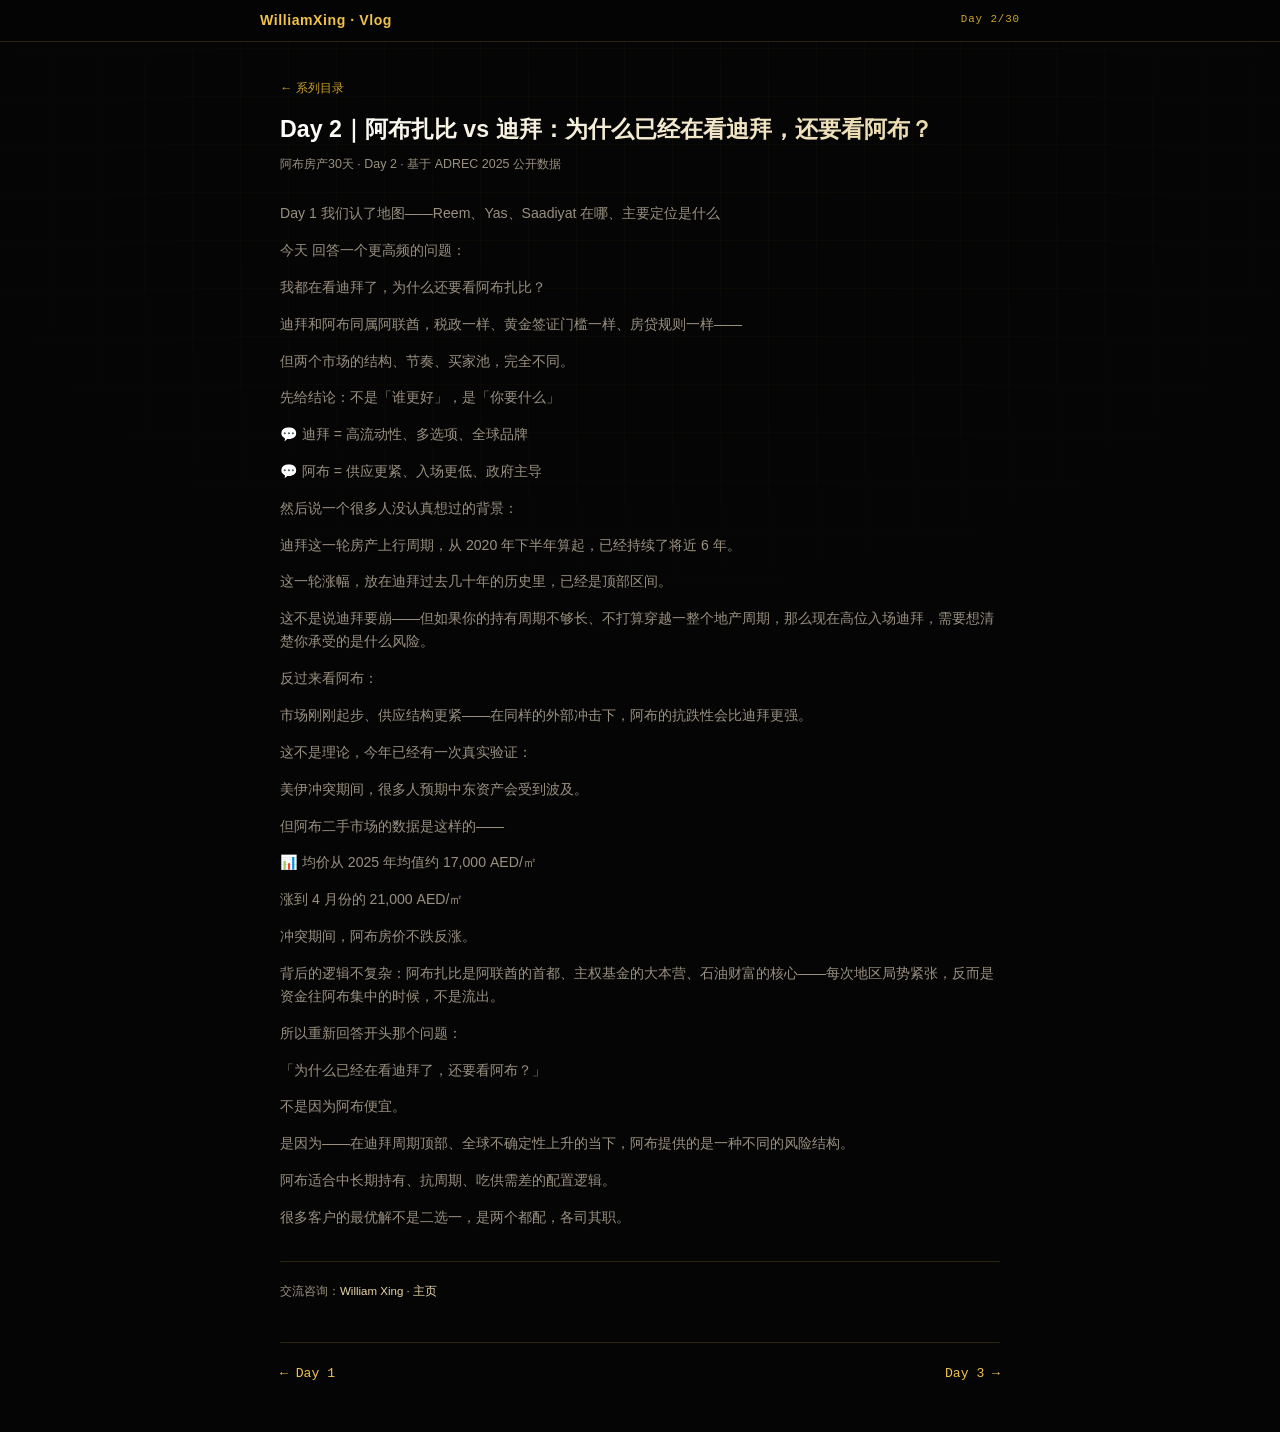
<file: articles/day-2.html>
<!DOCTYPE html>
<html lang="zh-CN">
<head>
  <meta charset="UTF-8" />
  <meta name="viewport" content="width=device-width, initial-scale=1.0" />
  <title>Day 2｜阿布扎比 vs 迪拜：为什么已经在看迪拜，还要看阿布？ · 阿布房产30天</title>
  <link rel="stylesheet" href="../styles.css" />
</head>
<body>
  <div class="site-brand-bar">
    <div class="site-brand-inner">
      <a href="../index.html" class="site-name">WilliamXing · Vlog</a>
      <span class="ep-badge">Day 2/30</span>
    </div>
  </div>
  <article class="wrap article">
    <header class="article-head">
      <a class="back" href="../index.html">← 系列目录</a>
      <h1>Day 2｜阿布扎比 vs 迪拜：为什么已经在看迪拜，还要看阿布？</h1>
      <p class="meta">阿布房产30天 · Day 2 · 基于 ADREC 2025 公开数据</p>
    </header>
    <div class="prose"><p>Day 1 我们认了地图——Reem、Yas、Saadiyat 在哪、主要定位是什么</p>
<p>今天 回答一个更高频的问题：</p>
<p>我都在看迪拜了，为什么还要看阿布扎比？</p>
<p>迪拜和阿布同属阿联酋，税政一样、黄金签证门槛一样、房贷规则一样——</p>
<p>但两个市场的结构、节奏、买家池，完全不同。</p>
<p>先给结论：不是「谁更好」，是「你要什么」</p>
<p>💬 迪拜 = 高流动性、多选项、全球品牌</p>
<p>💬 阿布 = 供应更紧、入场更低、政府主导</p>
<p>然后说一个很多人没认真想过的背景：</p>
<p>迪拜这一轮房产上行周期，从 2020 年下半年算起，已经持续了将近 6 年。</p>
<p>这一轮涨幅，放在迪拜过去几十年的历史里，已经是顶部区间。</p>
<p>这不是说迪拜要崩——但如果你的持有周期不够长、不打算穿越一整个地产周期，那么现在高位入场迪拜，需要想清楚你承受的是什么风险。</p>
<p>反过来看阿布：</p>
<p>市场刚刚起步、供应结构更紧——在同样的外部冲击下，阿布的抗跌性会比迪拜更强。</p>
<p>这不是理论，今年已经有一次真实验证：</p>
<p>美伊冲突期间，很多人预期中东资产会受到波及。</p>
<p>但阿布二手市场的数据是这样的——</p>
<p>📊 均价从 2025 年均值约 17,000 AED/㎡</p>
<p>涨到 4 月份的 21,000 AED/㎡</p>
<p>冲突期间，阿布房价不跌反涨。</p>
<p>背后的逻辑不复杂：阿布扎比是阿联酋的首都、主权基金的大本营、石油财富的核心——每次地区局势紧张，反而是资金往阿布集中的时候，不是流出。</p>
<p>所以重新回答开头那个问题：</p>
<p>「为什么已经在看迪拜了，还要看阿布？」</p>
<p>不是因为阿布便宜。</p>
<p>是因为——在迪拜周期顶部、全球不确定性上升的当下，阿布提供的是一种不同的风险结构。</p>
<p>阿布适合中长期持有、抗周期、吃供需差的配置逻辑。</p>
<p>很多客户的最优解不是二选一，是两个都配，各司其职。</p></div>
    <footer class="article-foot">
      <p>交流咨询：<a href="https://sobhazanyan.github.io/william-xing-hub/" target="_blank" rel="noopener">William Xing · 主页</a></p>
    </footer>
    <nav class="ep-nav">
      <a href="day-1.html">← Day 1</a>
      <a href="day-3.html">Day 3 →</a>
    </nav>
  </article>
</body>
</html>
</file>
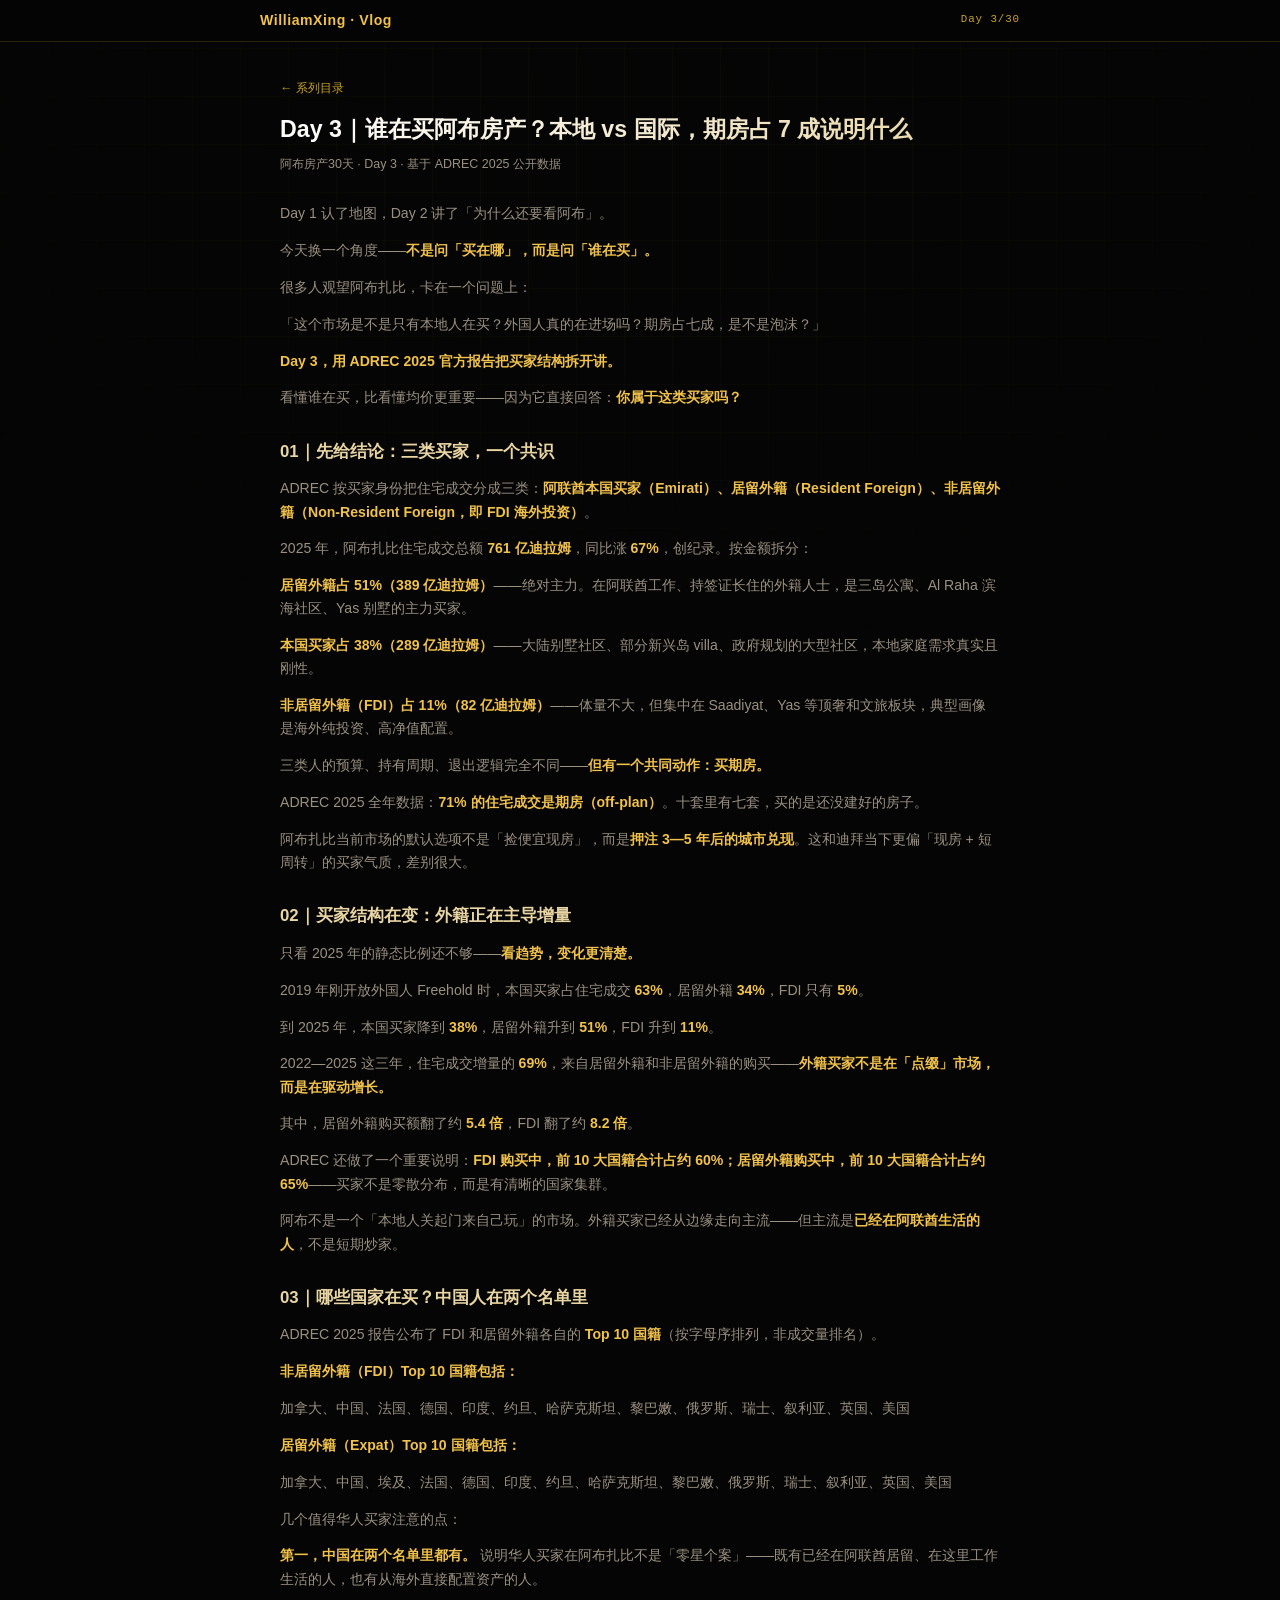
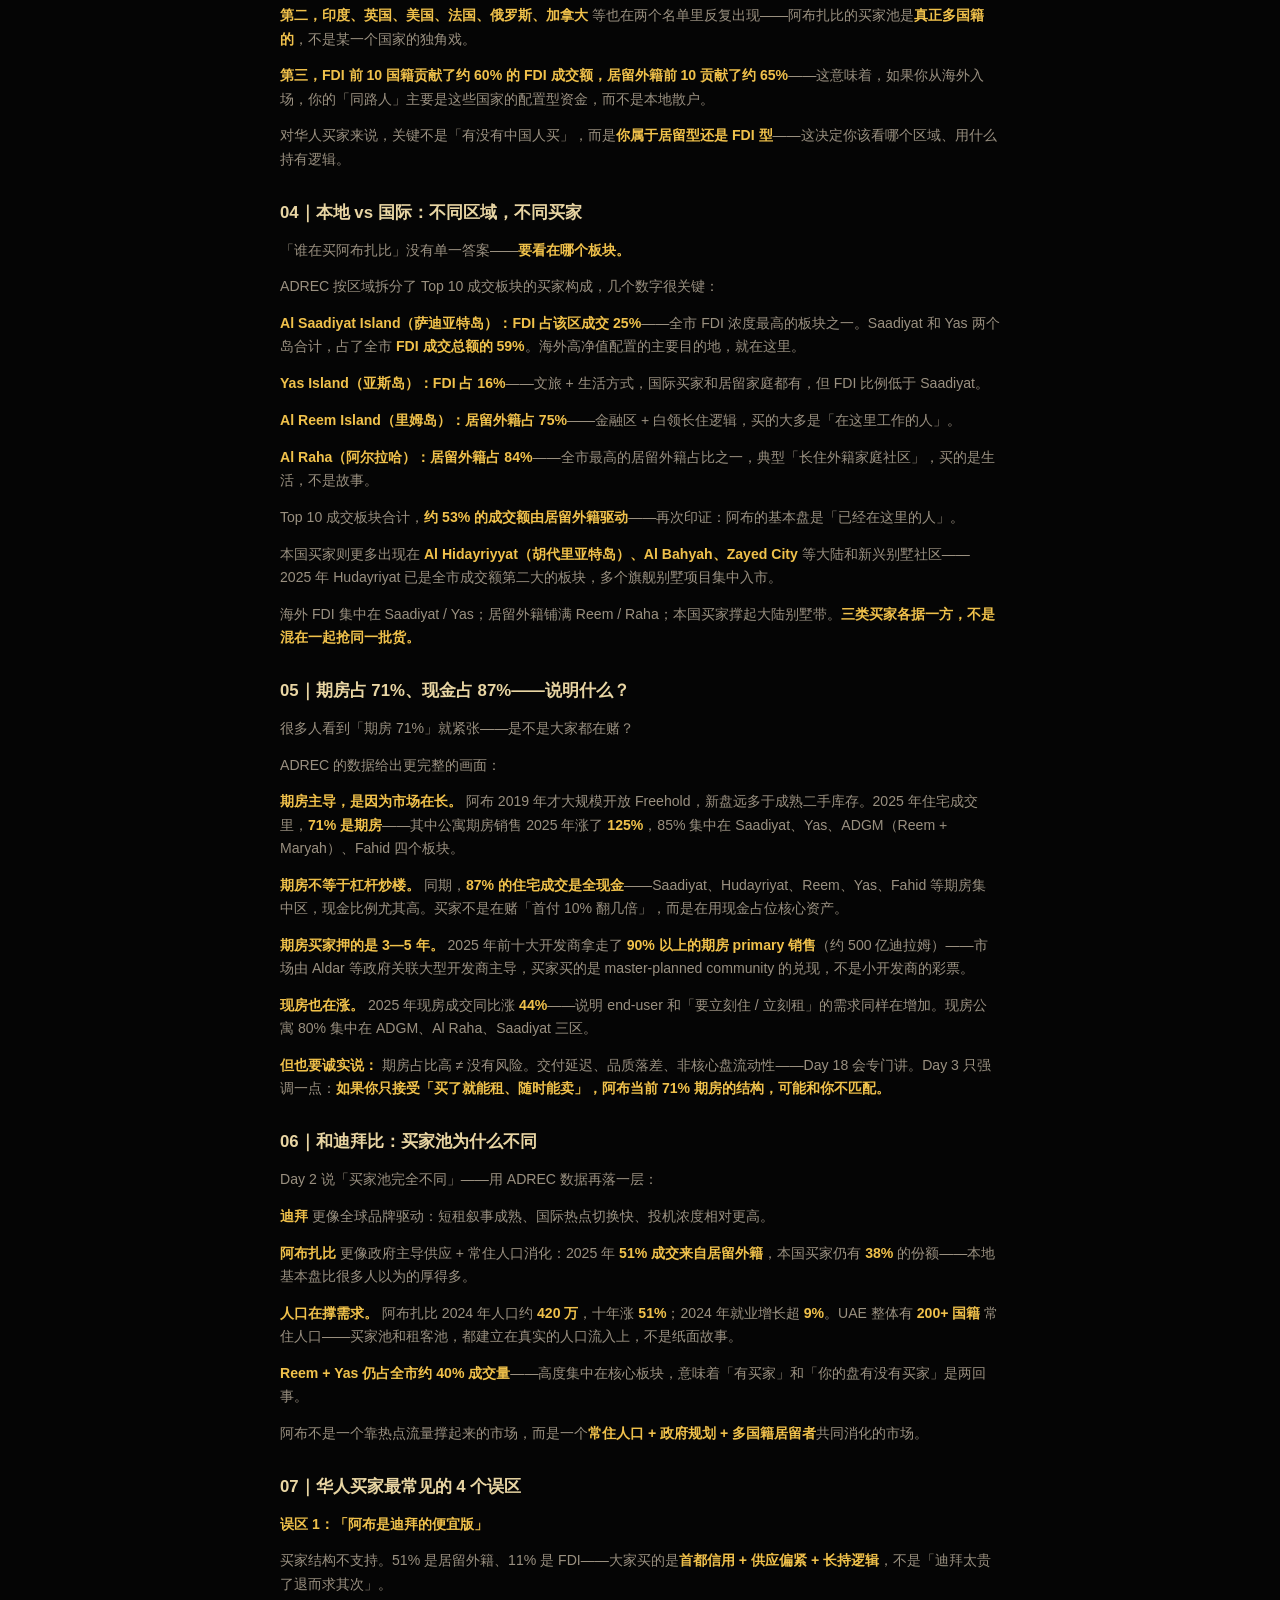
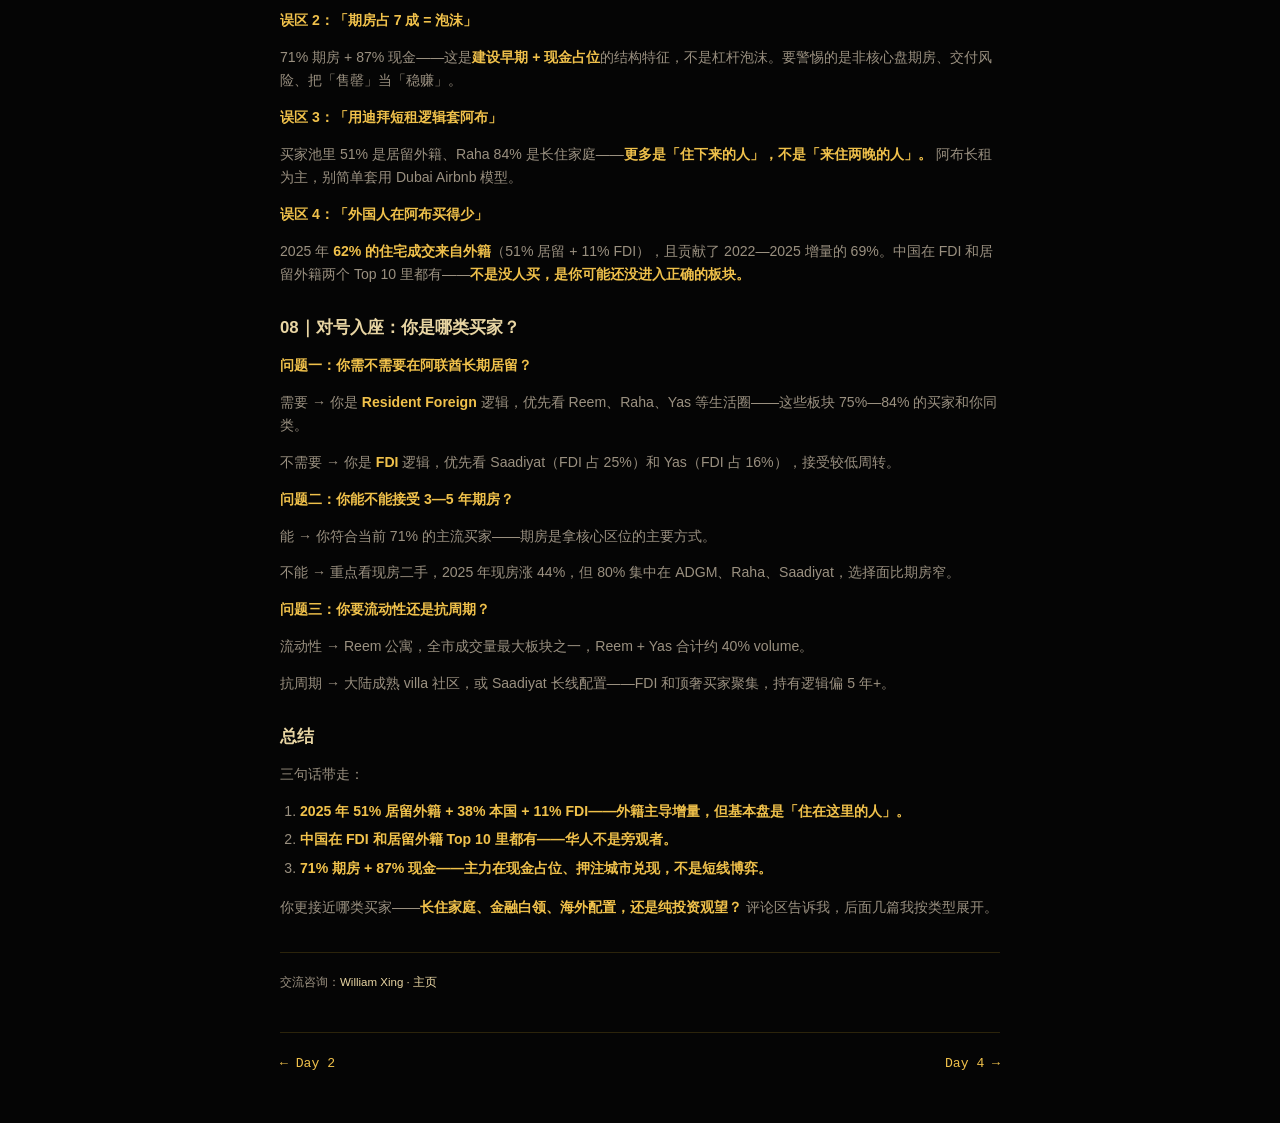
<file: articles/day-3.html>
<!DOCTYPE html>
<html lang="zh-CN">
<head>
  <meta charset="UTF-8" />
  <meta name="viewport" content="width=device-width, initial-scale=1.0" />
  <title>Day 3｜谁在买阿布房产？本地 vs 国际，期房占 7 成说明什么 · 阿布房产30天</title>
  <link rel="stylesheet" href="../styles.css" />
</head>
<body>
  <div class="site-brand-bar">
    <div class="site-brand-inner">
      <a href="../index.html" class="site-name">WilliamXing · Vlog</a>
      <span class="ep-badge">Day 3/30</span>
    </div>
  </div>
  <article class="wrap article">
    <header class="article-head">
      <a class="back" href="../index.html">← 系列目录</a>
      <h1>Day 3｜谁在买阿布房产？本地 vs 国际，期房占 7 成说明什么</h1>
      <p class="meta">阿布房产30天 · Day 3 · 基于 ADREC 2025 公开数据</p>
    </header>
    <div class="prose"><p>Day 1 认了地图，Day 2 讲了「为什么还要看阿布」。</p>
<p>今天换一个角度——<strong>不是问「买在哪」，而是问「谁在买」。</strong></p>
<p>很多人观望阿布扎比，卡在一个问题上：</p>
<p>「这个市场是不是只有本地人在买？外国人真的在进场吗？期房占七成，是不是泡沫？」</p>
<p><strong>Day 3，用 ADREC 2025 官方报告把买家结构拆开讲。</strong></p>
<p>看懂谁在买，比看懂均价更重要——因为它直接回答：<strong>你属于这类买家吗？</strong></p>
<h2>01｜先给结论：三类买家，一个共识</h2>
<p>ADREC 按买家身份把住宅成交分成三类：<strong>阿联酋本国买家（Emirati）、居留外籍（Resident Foreign）、非居留外籍（Non-Resident Foreign，即 FDI 海外投资）</strong>。</p>
<p>2025 年，阿布扎比住宅成交总额 <strong>761 亿迪拉姆</strong>，同比涨 <strong>67%</strong>，创纪录。按金额拆分：</p>
<p><strong>居留外籍占 51%（389 亿迪拉姆）</strong>——绝对主力。在阿联酋工作、持签证长住的外籍人士，是三岛公寓、Al Raha 滨海社区、Yas 别墅的主力买家。</p>
<p><strong>本国买家占 38%（289 亿迪拉姆）</strong>——大陆别墅社区、部分新兴岛 villa、政府规划的大型社区，本地家庭需求真实且刚性。</p>
<p><strong>非居留外籍（FDI）占 11%（82 亿迪拉姆）</strong>——体量不大，但集中在 Saadiyat、Yas 等顶奢和文旅板块，典型画像是海外纯投资、高净值配置。</p>
<p>三类人的预算、持有周期、退出逻辑完全不同——<strong>但有一个共同动作：买期房。</strong></p>
<p>ADREC 2025 全年数据：<strong>71% 的住宅成交是期房（off-plan）</strong>。十套里有七套，买的是还没建好的房子。</p>
<p>阿布扎比当前市场的默认选项不是「捡便宜现房」，而是<strong>押注 3—5 年后的城市兑现</strong>。这和迪拜当下更偏「现房 + 短周转」的买家气质，差别很大。</p>
<h2>02｜买家结构在变：外籍正在主导增量</h2>
<p>只看 2025 年的静态比例还不够——<strong>看趋势，变化更清楚。</strong></p>
<p>2019 年刚开放外国人 Freehold 时，本国买家占住宅成交 <strong>63%</strong>，居留外籍 <strong>34%</strong>，FDI 只有 <strong>5%</strong>。</p>
<p>到 2025 年，本国买家降到 <strong>38%</strong>，居留外籍升到 <strong>51%</strong>，FDI 升到 <strong>11%</strong>。</p>
<p>2022—2025 这三年，住宅成交增量的 <strong>69%</strong>，来自居留外籍和非居留外籍的购买——<strong>外籍买家不是在「点缀」市场，而是在驱动增长。</strong></p>
<p>其中，居留外籍购买额翻了约 <strong>5.4 倍</strong>，FDI 翻了约 <strong>8.2 倍</strong>。</p>
<p>ADREC 还做了一个重要说明：<strong>FDI 购买中，前 10 大国籍合计占约 60%；居留外籍购买中，前 10 大国籍合计占约 65%</strong>——买家不是零散分布，而是有清晰的国家集群。</p>
<p>阿布不是一个「本地人关起门来自己玩」的市场。外籍买家已经从边缘走向主流——但主流是<strong>已经在阿联酋生活的人</strong>，不是短期炒家。</p>
<h2>03｜哪些国家在买？中国人在两个名单里</h2>
<p>ADREC 2025 报告公布了 FDI 和居留外籍各自的 <strong>Top 10 国籍</strong>（按字母序排列，非成交量排名）。</p>
<p><strong>非居留外籍（FDI）Top 10 国籍包括：</strong></p>
<p>加拿大、中国、法国、德国、印度、约旦、哈萨克斯坦、黎巴嫩、俄罗斯、瑞士、叙利亚、英国、美国</p>
<p><strong>居留外籍（Expat）Top 10 国籍包括：</strong></p>
<p>加拿大、中国、埃及、法国、德国、印度、约旦、哈萨克斯坦、黎巴嫩、俄罗斯、瑞士、叙利亚、英国、美国</p>
<p>几个值得华人买家注意的点：</p>
<p><strong>第一，中国在两个名单里都有。</strong> 说明华人买家在阿布扎比不是「零星个案」——既有已经在阿联酋居留、在这里工作生活的人，也有从海外直接配置资产的人。</p>
<p><strong>第二，印度、英国、美国、法国、俄罗斯、加拿大</strong> 等也在两个名单里反复出现——阿布扎比的买家池是<strong>真正多国籍的</strong>，不是某一个国家的独角戏。</p>
<p><strong>第三，FDI 前 10 国籍贡献了约 60% 的 FDI 成交额，居留外籍前 10 贡献了约 65%</strong>——这意味着，如果你从海外入场，你的「同路人」主要是这些国家的配置型资金，而不是本地散户。</p>
<p>对华人买家来说，关键不是「有没有中国人买」，而是<strong>你属于居留型还是 FDI 型</strong>——这决定你该看哪个区域、用什么持有逻辑。</p>
<h2>04｜本地 vs 国际：不同区域，不同买家</h2>
<p>「谁在买阿布扎比」没有单一答案——<strong>要看在哪个板块。</strong></p>
<p>ADREC 按区域拆分了 Top 10 成交板块的买家构成，几个数字很关键：</p>
<p><strong>Al Saadiyat Island（萨迪亚特岛）：FDI 占该区成交 25%</strong>——全市 FDI 浓度最高的板块之一。Saadiyat 和 Yas 两个岛合计，占了全市 <strong>FDI 成交总额的 59%</strong>。海外高净值配置的主要目的地，就在这里。</p>
<p><strong>Yas Island（亚斯岛）：FDI 占 16%</strong>——文旅 + 生活方式，国际买家和居留家庭都有，但 FDI 比例低于 Saadiyat。</p>
<p><strong>Al Reem Island（里姆岛）：居留外籍占 75%</strong>——金融区 + 白领长住逻辑，买的大多是「在这里工作的人」。</p>
<p><strong>Al Raha（阿尔拉哈）：居留外籍占 84%</strong>——全市最高的居留外籍占比之一，典型「长住外籍家庭社区」，买的是生活，不是故事。</p>
<p>Top 10 成交板块合计，<strong>约 53% 的成交额由居留外籍驱动</strong>——再次印证：阿布的基本盘是「已经在这里的人」。</p>
<p>本国买家则更多出现在 <strong>Al Hidayriyyat（胡代里亚特岛）、Al Bahyah、Zayed City</strong> 等大陆和新兴别墅社区——2025 年 Hudayriyat 已是全市成交额第二大的板块，多个旗舰别墅项目集中入市。</p>
<p>海外 FDI 集中在 Saadiyat / Yas；居留外籍铺满 Reem / Raha；本国买家撑起大陆别墅带。<strong>三类买家各据一方，不是混在一起抢同一批货。</strong></p>
<h2>05｜期房占 71%、现金占 87%——说明什么？</h2>
<p>很多人看到「期房 71%」就紧张——是不是大家都在赌？</p>
<p>ADREC 的数据给出更完整的画面：</p>
<p><strong>期房主导，是因为市场在长。</strong> 阿布 2019 年才大规模开放 Freehold，新盘远多于成熟二手库存。2025 年住宅成交里，<strong>71% 是期房</strong>——其中公寓期房销售 2025 年涨了 <strong>125%</strong>，85% 集中在 Saadiyat、Yas、ADGM（Reem + Maryah）、Fahid 四个板块。</p>
<p><strong>期房不等于杠杆炒楼。</strong> 同期，<strong>87% 的住宅成交是全现金</strong>——Saadiyat、Hudayriyat、Reem、Yas、Fahid 等期房集中区，现金比例尤其高。买家不是在赌「首付 10% 翻几倍」，而是在用现金占位核心资产。</p>
<p><strong>期房买家押的是 3—5 年。</strong> 2025 年前十大开发商拿走了 <strong>90% 以上的期房 primary 销售</strong>（约 500 亿迪拉姆）——市场由 Aldar 等政府关联大型开发商主导，买家买的是 master-planned community 的兑现，不是小开发商的彩票。</p>
<p><strong>现房也在涨。</strong> 2025 年现房成交同比涨 <strong>44%</strong>——说明 end-user 和「要立刻住 / 立刻租」的需求同样在增加。现房公寓 80% 集中在 ADGM、Al Raha、Saadiyat 三区。</p>
<p><strong>但也要诚实说：</strong> 期房占比高 ≠ 没有风险。交付延迟、品质落差、非核心盘流动性——Day 18 会专门讲。Day 3 只强调一点：<strong>如果你只接受「买了就能租、随时能卖」，阿布当前 71% 期房的结构，可能和你不匹配。</strong></p>
<h2>06｜和迪拜比：买家池为什么不同</h2>
<p>Day 2 说「买家池完全不同」——用 ADREC 数据再落一层：</p>
<p><strong>迪拜</strong> 更像全球品牌驱动：短租叙事成熟、国际热点切换快、投机浓度相对更高。</p>
<p><strong>阿布扎比</strong> 更像政府主导供应 + 常住人口消化：2025 年 <strong>51% 成交来自居留外籍</strong>，本国买家仍有 <strong>38%</strong> 的份额——本地基本盘比很多人以为的厚得多。</p>
<p><strong>人口在撑需求。</strong> 阿布扎比 2024 年人口约 <strong>420 万</strong>，十年涨 <strong>51%</strong>；2024 年就业增长超 <strong>9%</strong>。UAE 整体有 <strong>200+ 国籍</strong> 常住人口——买家池和租客池，都建立在真实的人口流入上，不是纸面故事。</p>
<p><strong>Reem + Yas 仍占全市约 40% 成交量</strong>——高度集中在核心板块，意味着「有买家」和「你的盘有没有买家」是两回事。</p>
<p>阿布不是一个靠热点流量撑起来的市场，而是一个<strong>常住人口 + 政府规划 + 多国籍居留者</strong>共同消化的市场。</p>
<h2>07｜华人买家最常见的 4 个误区</h2>
<p><strong>误区 1：「阿布是迪拜的便宜版」</strong></p>
<p>买家结构不支持。51% 是居留外籍、11% 是 FDI——大家买的是<strong>首都信用 + 供应偏紧 + 长持逻辑</strong>，不是「迪拜太贵了退而求其次」。</p>
<p><strong>误区 2：「期房占 7 成 = 泡沫」</strong></p>
<p>71% 期房 + 87% 现金——这是<strong>建设早期 + 现金占位</strong>的结构特征，不是杠杆泡沫。要警惕的是非核心盘期房、交付风险、把「售罄」当「稳赚」。</p>
<p><strong>误区 3：「用迪拜短租逻辑套阿布」</strong></p>
<p>买家池里 51% 是居留外籍、Raha 84% 是长住家庭——<strong>更多是「住下来的人」，不是「来住两晚的人」。</strong> 阿布长租为主，别简单套用 Dubai Airbnb 模型。</p>
<p><strong>误区 4：「外国人在阿布买得少」</strong></p>
<p>2025 年 <strong>62% 的住宅成交来自外籍</strong>（51% 居留 + 11% FDI），且贡献了 2022—2025 增量的 69%。中国在 FDI 和居留外籍两个 Top 10 里都有——<strong>不是没人买，是你可能还没进入正确的板块。</strong></p>
<h2>08｜对号入座：你是哪类买家？</h2>
<p><strong>问题一：你需不需要在阿联酋长期居留？</strong></p>
<p>需要 → 你是 <strong>Resident Foreign</strong> 逻辑，优先看 Reem、Raha、Yas 等生活圈——这些板块 75%—84% 的买家和你同类。</p>
<p>不需要 → 你是 <strong>FDI</strong> 逻辑，优先看 Saadiyat（FDI 占 25%）和 Yas（FDI 占 16%），接受较低周转。</p>
<p><strong>问题二：你能不能接受 3—5 年期房？</strong></p>
<p>能 → 你符合当前 71% 的主流买家——期房是拿核心区位的主要方式。</p>
<p>不能 → 重点看现房二手，2025 年现房涨 44%，但 80% 集中在 ADGM、Raha、Saadiyat，选择面比期房窄。</p>
<p><strong>问题三：你要流动性还是抗周期？</strong></p>
<p>流动性 → Reem 公寓，全市成交量最大板块之一，Reem + Yas 合计约 40% volume。</p>
<p>抗周期 → 大陆成熟 villa 社区，或 Saadiyat 长线配置——FDI 和顶奢买家聚集，持有逻辑偏 5 年+。</p>
<h2>总结</h2>
<p>三句话带走：</p>
<ol>
<li><strong>2025 年 51% 居留外籍 + 38% 本国 + 11% FDI——外籍主导增量，但基本盘是「住在这里的人」。</strong></li>
<li><strong>中国在 FDI 和居留外籍 Top 10 里都有——华人不是旁观者。</strong></li>
<li><strong>71% 期房 + 87% 现金——主力在现金占位、押注城市兑现，不是短线博弈。</strong></li>
</ol>
<p>你更接近哪类买家——<strong>长住家庭、金融白领、海外配置，还是纯投资观望？</strong> 评论区告诉我，后面几篇我按类型展开。</p></div>
    <footer class="article-foot">
      <p>交流咨询：<a href="https://sobhazanyan.github.io/william-xing-hub/" target="_blank" rel="noopener">William Xing · 主页</a></p>
    </footer>
    <nav class="ep-nav">
      <a href="day-2.html">← Day 2</a>
      <a href="day-4.html">Day 4 →</a>
    </nav>
  </article>
</body>
</html>
</file>
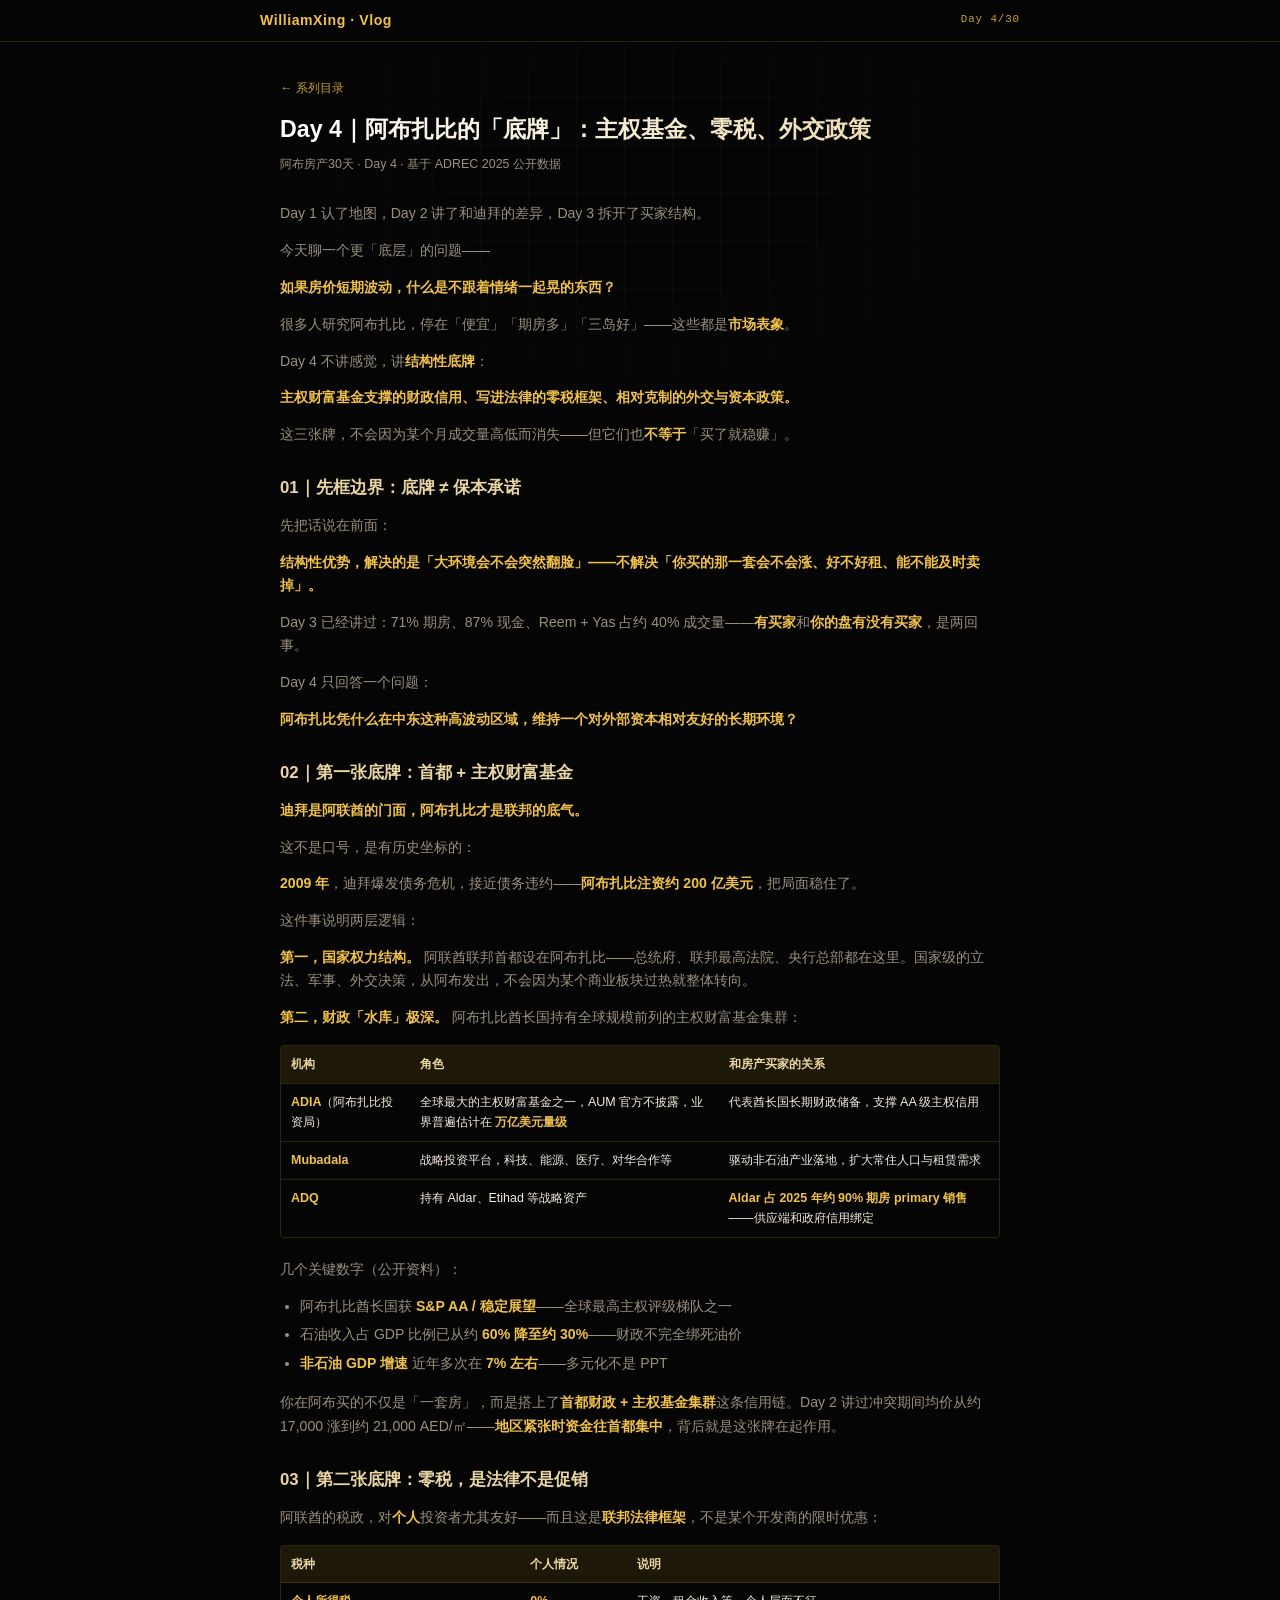
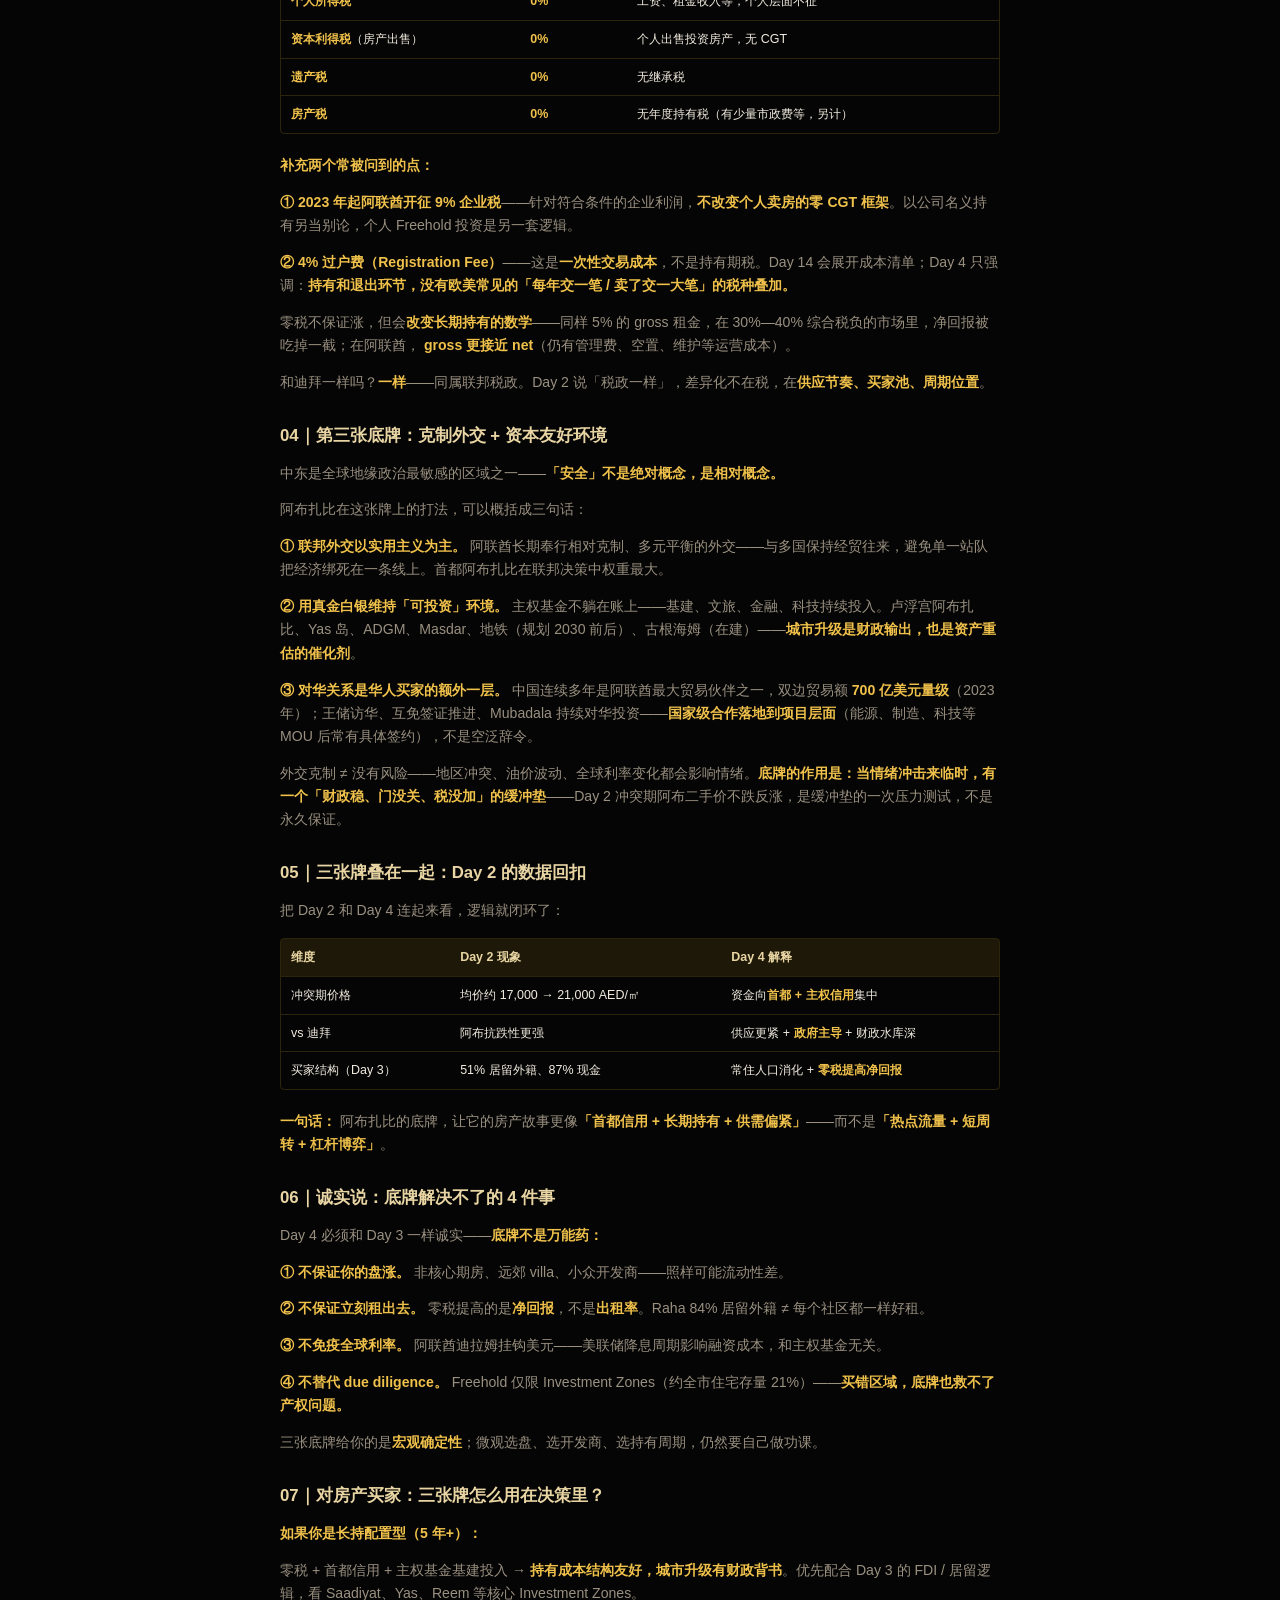
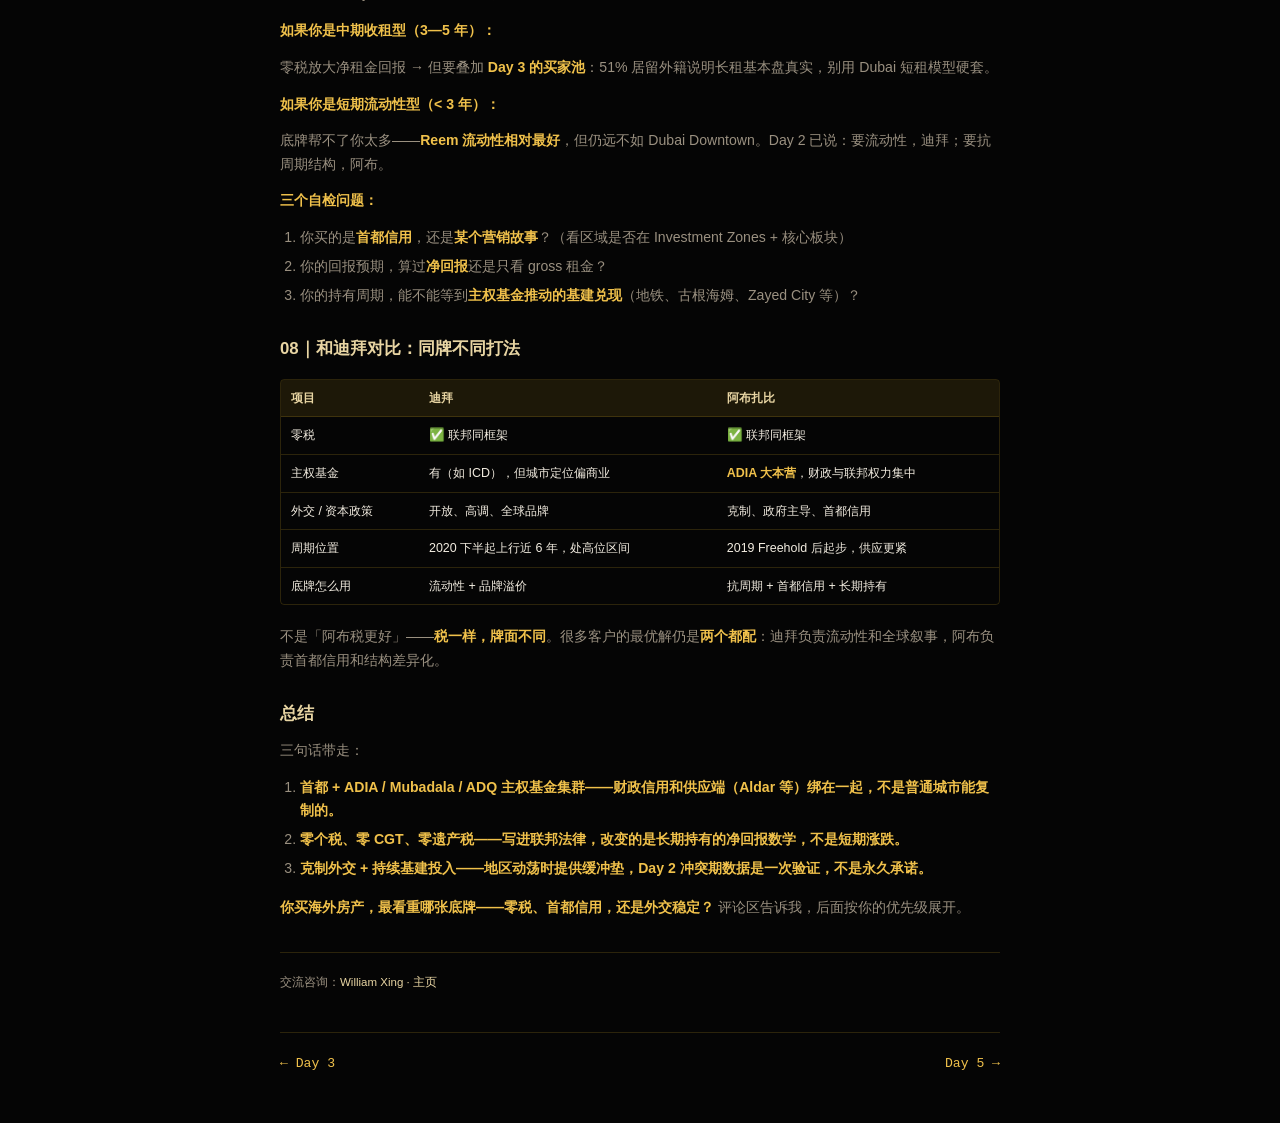
<file: articles/day-4.html>
<!DOCTYPE html>
<html lang="zh-CN">
<head>
  <meta charset="UTF-8" />
  <meta name="viewport" content="width=device-width, initial-scale=1.0" />
  <title>Day 4｜阿布扎比的「底牌」：主权基金、零税、外交政策 · 阿布房产30天</title>
  <link rel="stylesheet" href="../styles.css" />
</head>
<body>
  <div class="site-brand-bar">
    <div class="site-brand-inner">
      <a href="../index.html" class="site-name">WilliamXing · Vlog</a>
      <span class="ep-badge">Day 4/30</span>
    </div>
  </div>
  <article class="wrap article">
    <header class="article-head">
      <a class="back" href="../index.html">← 系列目录</a>
      <h1>Day 4｜阿布扎比的「底牌」：主权基金、零税、外交政策</h1>
      <p class="meta">阿布房产30天 · Day 4 · 基于 ADREC 2025 公开数据</p>
    </header>
    <div class="prose"><p>Day 1 认了地图，Day 2 讲了和迪拜的差异，Day 3 拆开了买家结构。</p>
<p>今天聊一个更「底层」的问题——</p>
<p><strong>如果房价短期波动，什么是不跟着情绪一起晃的东西？</strong></p>
<p>很多人研究阿布扎比，停在「便宜」「期房多」「三岛好」——这些都是<strong>市场表象</strong>。</p>
<p>Day 4 不讲感觉，讲<strong>结构性底牌</strong>：</p>
<p><strong>主权财富基金支撑的财政信用、写进法律的零税框架、相对克制的外交与资本政策。</strong></p>
<p>这三张牌，不会因为某个月成交量高低而消失——但它们也<strong>不等于</strong>「买了就稳赚」。</p>
<h2>01｜先框边界：底牌 ≠ 保本承诺</h2>
<p>先把话说在前面：</p>
<p><strong>结构性优势，解决的是「大环境会不会突然翻脸」——不解决「你买的那一套会不会涨、好不好租、能不能及时卖掉」。</strong></p>
<p>Day 3 已经讲过：71% 期房、87% 现金、Reem + Yas 占约 40% 成交量——<strong>有买家</strong>和<strong>你的盘有没有买家</strong>，是两回事。</p>
<p>Day 4 只回答一个问题：</p>
<p><strong>阿布扎比凭什么在中东这种高波动区域，维持一个对外部资本相对友好的长期环境？</strong></p>
<h2>02｜第一张底牌：首都 + 主权财富基金</h2>
<p><strong>迪拜是阿联酋的门面，阿布扎比才是联邦的底气。</strong></p>
<p>这不是口号，是有历史坐标的：</p>
<p><strong>2009 年</strong>，迪拜爆发债务危机，接近债务违约——<strong>阿布扎比注资约 200 亿美元</strong>，把局面稳住了。</p>
<p>这件事说明两层逻辑：</p>
<p><strong>第一，国家权力结构。</strong> 阿联酋联邦首都设在阿布扎比——总统府、联邦最高法院、央行总部都在这里。国家级的立法、军事、外交决策，从阿布发出，不会因为某个商业板块过热就整体转向。</p>
<p><strong>第二，财政「水库」极深。</strong> 阿布扎比酋长国持有全球规模前列的主权财富基金集群：</p>
<div class="table-wrap"><table class="data-table">
<tr><th>机构</th><th>角色</th><th>和房产买家的关系</th></tr>
<tr><td><strong>ADIA</strong>（阿布扎比投资局）</td><td>全球最大的主权财富基金之一，AUM 官方不披露，业界普遍估计在 <strong>万亿美元量级</strong></td><td>代表酋长国长期财政储备，支撑 AA 级主权信用</td></tr>
<tr><td><strong>Mubadala</strong></td><td>战略投资平台，科技、能源、医疗、对华合作等</td><td>驱动非石油产业落地，扩大常住人口与租赁需求</td></tr>
<tr><td><strong>ADQ</strong></td><td>持有 Aldar、Etihad 等战略资产</td><td><strong>Aldar 占 2025 年约 90% 期房 primary 销售</strong>——供应端和政府信用绑定</td></tr>
</table></div>
<p>几个关键数字（公开资料）：</p>
<ul>
<li>阿布扎比酋长国获 <strong>S&P AA / 稳定展望</strong>——全球最高主权评级梯队之一</li>
<li>石油收入占 GDP 比例已从约 <strong>60% 降至约 30%</strong>——财政不完全绑死油价</li>
<li><strong>非石油 GDP 增速</strong> 近年多次在 <strong>7% 左右</strong>——多元化不是 PPT</li>
</ul>
<p>你在阿布买的不仅是「一套房」，而是搭上了<strong>首都财政 + 主权基金集群</strong>这条信用链。Day 2 讲过冲突期间均价从约 17,000 涨到约 21,000 AED/㎡——<strong>地区紧张时资金往首都集中</strong>，背后就是这张牌在起作用。</p>
<h2>03｜第二张底牌：零税，是法律不是促销</h2>
<p>阿联酋的税政，对<strong>个人</strong>投资者尤其友好——而且这是<strong>联邦法律框架</strong>，不是某个开发商的限时优惠：</p>
<div class="table-wrap"><table class="data-table">
<tr><th>税种</th><th>个人情况</th><th>说明</th></tr>
<tr><td><strong>个人所得税</strong></td><td><strong>0%</strong></td><td>工资、租金收入等，个人层面不征</td></tr>
<tr><td><strong>资本利得税</strong>（房产出售）</td><td><strong>0%</strong></td><td>个人出售投资房产，无 CGT</td></tr>
<tr><td><strong>遗产税</strong></td><td><strong>0%</strong></td><td>无继承税</td></tr>
<tr><td><strong>房产税</strong></td><td><strong>0%</strong></td><td>无年度持有税（有少量市政费等，另计）</td></tr>
</table></div>
<p><strong>补充两个常被问到的点：</strong></p>
<p><strong>① 2023 年起阿联酋开征 9% 企业税</strong>——针对符合条件的企业利润，<strong>不改变个人卖房的零 CGT 框架</strong>。以公司名义持有另当别论，个人 Freehold 投资是另一套逻辑。</p>
<p><strong>② 4% 过户费（Registration Fee）</strong>——这是<strong>一次性交易成本</strong>，不是持有期税。Day 14 会展开成本清单；Day 4 只强调：<strong>持有和退出环节，没有欧美常见的「每年交一笔 / 卖了交一大笔」的税种叠加。</strong></p>
<p>零税不保证涨，但会<strong>改变长期持有的数学</strong>——同样 5% 的 gross 租金，在 30%—40% 综合税负的市场里，净回报被吃掉一截；在阿联酋，<strong> gross 更接近 net</strong>（仍有管理费、空置、维护等运营成本）。</p>
<p>和迪拜一样吗？<strong>一样</strong>——同属联邦税政。Day 2 说「税政一样」，差异化不在税，在<strong>供应节奏、买家池、周期位置</strong>。</p>
<h2>04｜第三张底牌：克制外交 + 资本友好环境</h2>
<p>中东是全球地缘政治最敏感的区域之一——<strong>「安全」不是绝对概念，是相对概念。</strong></p>
<p>阿布扎比在这张牌上的打法，可以概括成三句话：</p>
<p><strong>① 联邦外交以实用主义为主。</strong> 阿联酋长期奉行相对克制、多元平衡的外交——与多国保持经贸往来，避免单一站队把经济绑死在一条线上。首都阿布扎比在联邦决策中权重最大。</p>
<p><strong>② 用真金白银维持「可投资」环境。</strong> 主权基金不躺在账上——基建、文旅、金融、科技持续投入。卢浮宫阿布扎比、Yas 岛、ADGM、Masdar、地铁（规划 2030 前后）、古根海姆（在建）——<strong>城市升级是财政输出，也是资产重估的催化剂</strong>。</p>
<p><strong>③ 对华关系是华人买家的额外一层。</strong> 中国连续多年是阿联酋最大贸易伙伴之一，双边贸易额 <strong>700 亿美元量级</strong>（2023 年）；王储访华、互免签证推进、Mubadala 持续对华投资——<strong>国家级合作落地到项目层面</strong>（能源、制造、科技等 MOU 后常有具体签约），不是空泛辞令。</p>
<p>外交克制 ≠ 没有风险——地区冲突、油价波动、全球利率变化都会影响情绪。<strong>底牌的作用是：当情绪冲击来临时，有一个「财政稳、门没关、税没加」的缓冲垫</strong>——Day 2 冲突期阿布二手价不跌反涨，是缓冲垫的一次压力测试，不是永久保证。</p>
<h2>05｜三张牌叠在一起：Day 2 的数据回扣</h2>
<p>把 Day 2 和 Day 4 连起来看，逻辑就闭环了：</p>
<div class="table-wrap"><table class="data-table">
<tr><th>维度</th><th>Day 2 现象</th><th>Day 4 解释</th></tr>
<tr><td>冲突期价格</td><td>均价约 17,000 → 21,000 AED/㎡</td><td>资金向<strong>首都 + 主权信用</strong>集中</td></tr>
<tr><td>vs 迪拜</td><td>阿布抗跌性更强</td><td>供应更紧 + <strong>政府主导</strong> + 财政水库深</td></tr>
<tr><td>买家结构（Day 3）</td><td>51% 居留外籍、87% 现金</td><td>常住人口消化 + <strong>零税提高净回报</strong></td></tr>
</table></div>
<p><strong>一句话：</strong> 阿布扎比的底牌，让它的房产故事更像<strong>「首都信用 + 长期持有 + 供需偏紧」</strong>——而不是<strong>「热点流量 + 短周转 + 杠杆博弈」</strong>。</p>
<h2>06｜诚实说：底牌解决不了的 4 件事</h2>
<p>Day 4 必须和 Day 3 一样诚实——<strong>底牌不是万能药：</strong></p>
<p><strong>① 不保证你的盘涨。</strong> 非核心期房、远郊 villa、小众开发商——照样可能流动性差。</p>
<p><strong>② 不保证立刻租出去。</strong> 零税提高的是<strong>净回报</strong>，不是<strong>出租率</strong>。Raha 84% 居留外籍 ≠ 每个社区都一样好租。</p>
<p><strong>③ 不免疫全球利率。</strong> 阿联酋迪拉姆挂钩美元——美联储降息周期影响融资成本，和主权基金无关。</p>
<p><strong>④ 不替代 due diligence。</strong> Freehold 仅限 Investment Zones（约全市住宅存量 21%）——<strong>买错区域，底牌也救不了产权问题。</strong></p>
<p>三张底牌给你的是<strong>宏观确定性</strong>；微观选盘、选开发商、选持有周期，仍然要自己做功课。</p>
<h2>07｜对房产买家：三张牌怎么用在决策里？</h2>
<p><strong>如果你是长持配置型（5 年+）：</strong></p>
<p>零税 + 首都信用 + 主权基金基建投入 → <strong>持有成本结构友好，城市升级有财政背书</strong>。优先配合 Day 3 的 FDI / 居留逻辑，看 Saadiyat、Yas、Reem 等核心 Investment Zones。</p>
<p><strong>如果你是中期收租型（3—5 年）：</strong></p>
<p>零税放大净租金回报 → 但要叠加 <strong>Day 3 的买家池</strong>：51% 居留外籍说明长租基本盘真实，别用 Dubai 短租模型硬套。</p>
<p><strong>如果你是短期流动性型（< 3 年）：</strong></p>
<p>底牌帮不了你太多——<strong>Reem 流动性相对最好</strong>，但仍远不如 Dubai Downtown。Day 2 已说：要流动性，迪拜；要抗周期结构，阿布。</p>
<p><strong>三个自检问题：</strong></p>
<ol>
<li>你买的是<strong>首都信用</strong>，还是<strong>某个营销故事</strong>？（看区域是否在 Investment Zones + 核心板块）</li>
<li>你的回报预期，算过<strong>净回报</strong>还是只看 gross 租金？</li>
<li>你的持有周期，能不能等到<strong>主权基金推动的基建兑现</strong>（地铁、古根海姆、Zayed City 等）？</li>
</ol>
<h2>08｜和迪拜对比：同牌不同打法</h2>
<div class="table-wrap"><table class="data-table">
<tr><th>项目</th><th>迪拜</th><th>阿布扎比</th></tr>
<tr><td>零税</td><td>✅ 联邦同框架</td><td>✅ 联邦同框架</td></tr>
<tr><td>主权基金</td><td>有（如 ICD），但城市定位偏商业</td><td><strong>ADIA 大本营</strong>，财政与联邦权力集中</td></tr>
<tr><td>外交 / 资本政策</td><td>开放、高调、全球品牌</td><td>克制、政府主导、首都信用</td></tr>
<tr><td>周期位置</td><td>2020 下半起上行近 6 年，处高位区间</td><td>2019 Freehold 后起步，供应更紧</td></tr>
<tr><td>底牌怎么用</td><td>流动性 + 品牌溢价</td><td>抗周期 + 首都信用 + 长期持有</td></tr>
</table></div>
<p>不是「阿布税更好」——<strong>税一样，牌面不同</strong>。很多客户的最优解仍是<strong>两个都配</strong>：迪拜负责流动性和全球叙事，阿布负责首都信用和结构差异化。</p>
<h2>总结</h2>
<p>三句话带走：</p>
<ol>
<li><strong>首都 + ADIA / Mubadala / ADQ 主权基金集群——财政信用和供应端（Aldar 等）绑在一起，不是普通城市能复制的。</strong></li>
<li><strong>零个税、零 CGT、零遗产税——写进联邦法律，改变的是长期持有的净回报数学，不是短期涨跌。</strong></li>
<li><strong>克制外交 + 持续基建投入——地区动荡时提供缓冲垫，Day 2 冲突期数据是一次验证，不是永久承诺。</strong></li>
</ol>
<p><strong>你买海外房产，最看重哪张底牌——零税、首都信用，还是外交稳定？</strong> 评论区告诉我，后面按你的优先级展开。</p></div>
    <footer class="article-foot">
      <p>交流咨询：<a href="https://sobhazanyan.github.io/william-xing-hub/" target="_blank" rel="noopener">William Xing · 主页</a></p>
    </footer>
    <nav class="ep-nav">
      <a href="day-3.html">← Day 3</a>
      <a href="day-5.html">Day 5 →</a>
    </nav>
  </article>
</body>
</html>
</file>
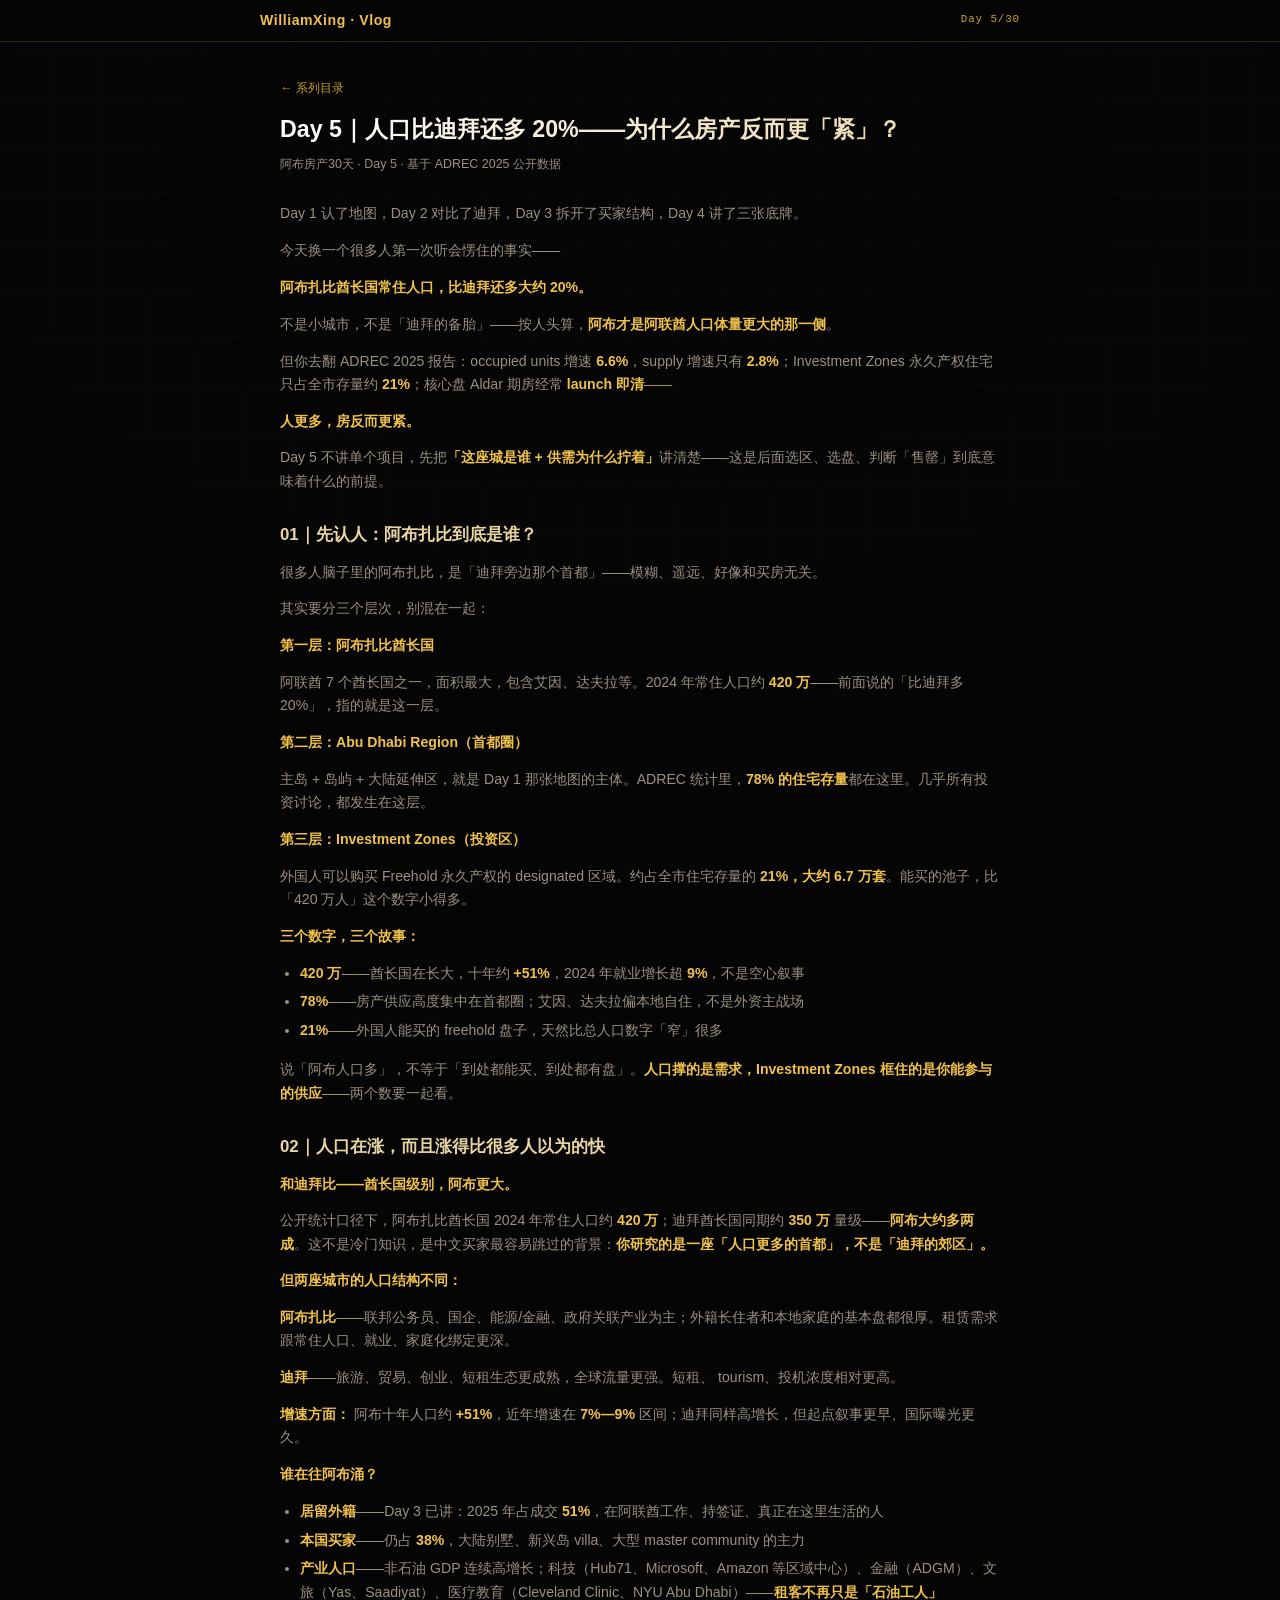
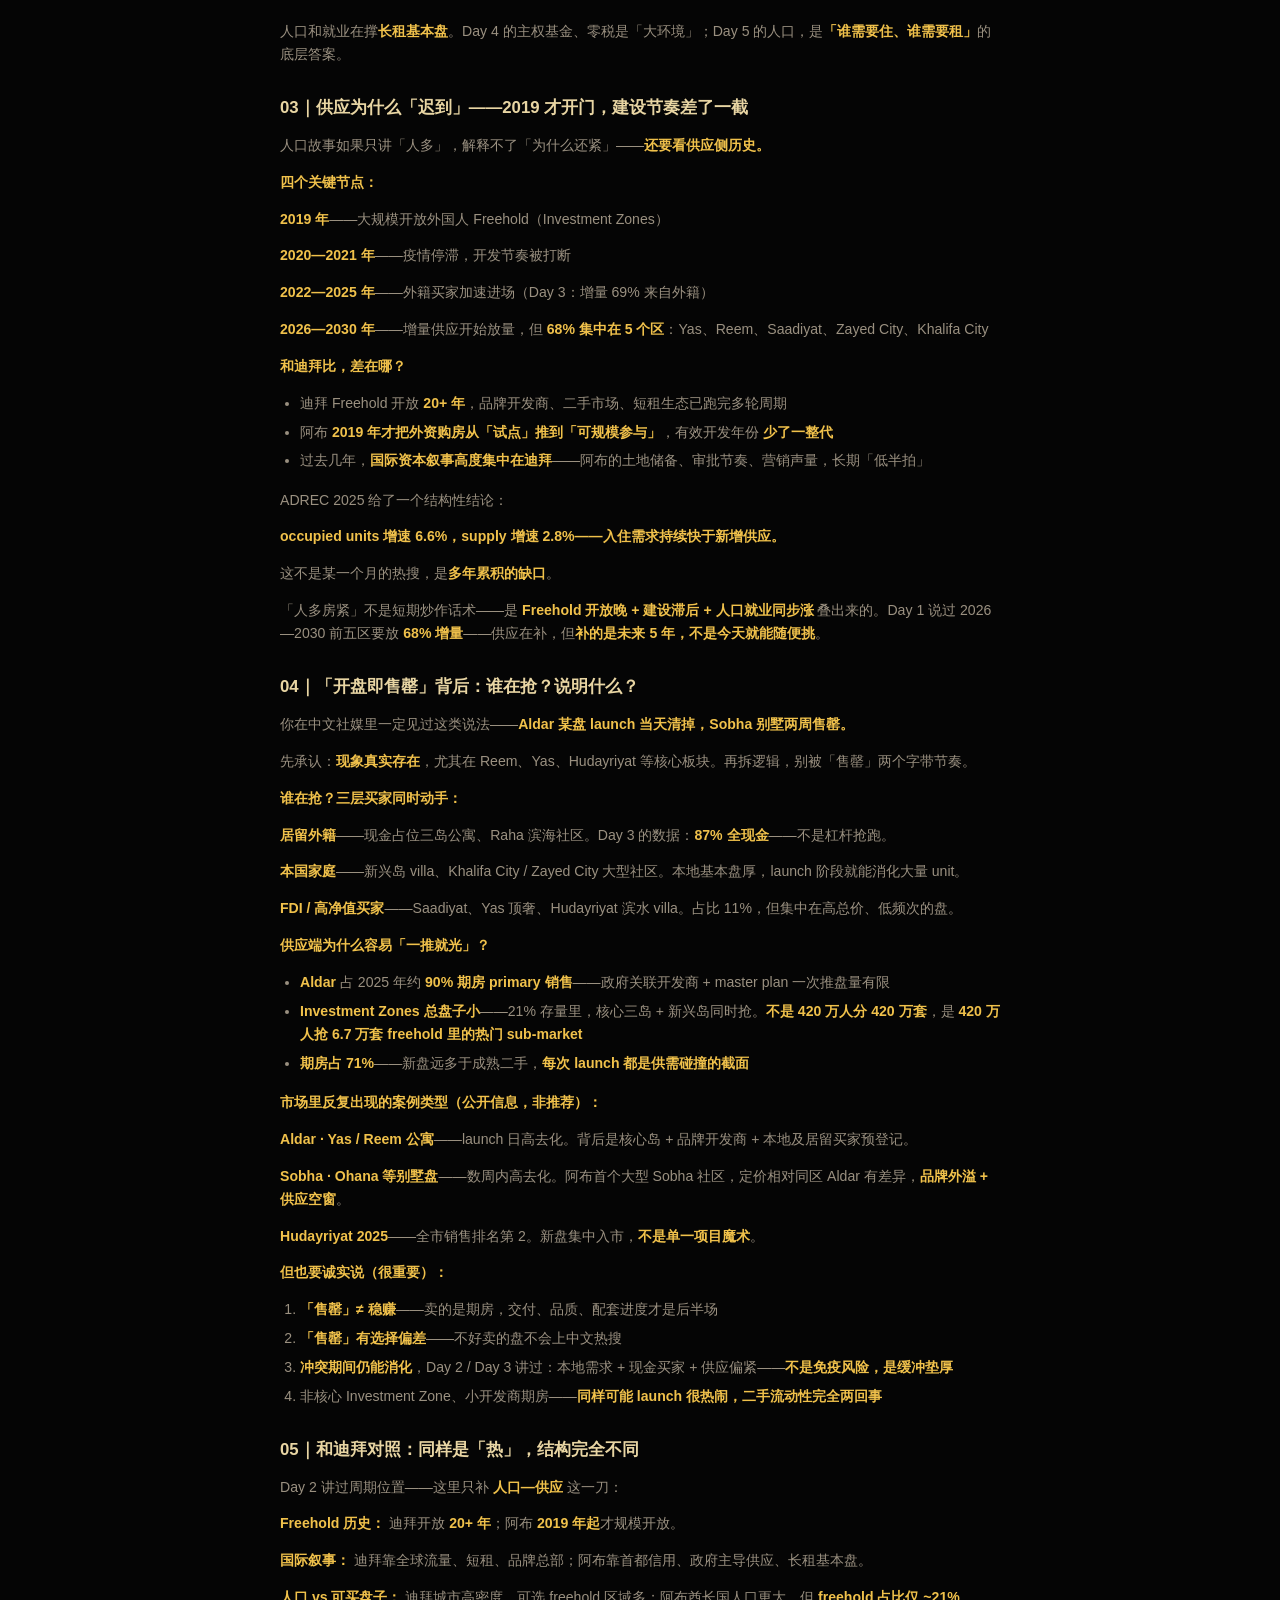
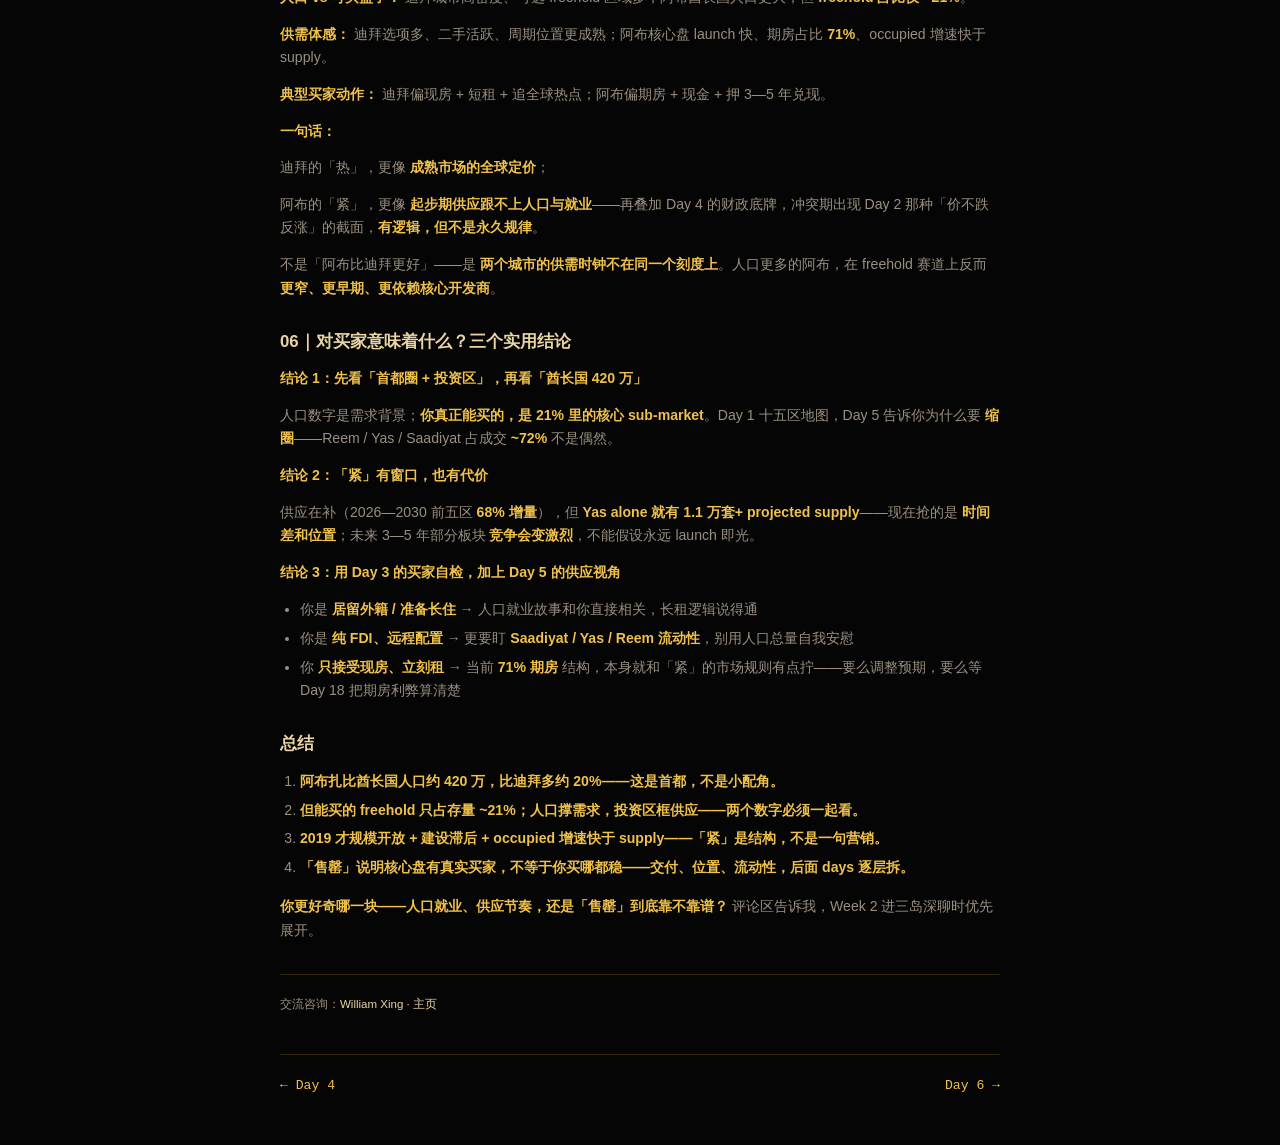
<file: articles/day-5.html>
<!DOCTYPE html>
<html lang="zh-CN">
<head>
  <meta charset="UTF-8" />
  <meta name="viewport" content="width=device-width, initial-scale=1.0" />
  <title>Day 5｜人口比迪拜还多 20%——为什么房产反而更「紧」？ · 阿布房产30天</title>
  <link rel="stylesheet" href="../styles.css" />
</head>
<body>
  <div class="site-brand-bar">
    <div class="site-brand-inner">
      <a href="../index.html" class="site-name">WilliamXing · Vlog</a>
      <span class="ep-badge">Day 5/30</span>
    </div>
  </div>
  <article class="wrap article">
    <header class="article-head">
      <a class="back" href="../index.html">← 系列目录</a>
      <h1>Day 5｜人口比迪拜还多 20%——为什么房产反而更「紧」？</h1>
      <p class="meta">阿布房产30天 · Day 5 · 基于 ADREC 2025 公开数据</p>
    </header>
    <div class="prose"><p>Day 1 认了地图，Day 2 对比了迪拜，Day 3 拆开了买家结构，Day 4 讲了三张底牌。</p>
<p>今天换一个很多人第一次听会愣住的事实——</p>
<p><strong>阿布扎比酋长国常住人口，比迪拜还多大约 20%。</strong></p>
<p>不是小城市，不是「迪拜的备胎」——按人头算，<strong>阿布才是阿联酋人口体量更大的那一侧</strong>。</p>
<p>但你去翻 ADREC 2025 报告：occupied units 增速 <strong>6.6%</strong>，supply 增速只有 <strong>2.8%</strong>；Investment Zones 永久产权住宅只占全市存量约 <strong>21%</strong>；核心盘 Aldar 期房经常 <strong>launch 即清</strong>——</p>
<p><strong>人更多，房反而更紧。</strong></p>
<p>Day 5 不讲单个项目，先把<strong>「这座城是谁 + 供需为什么拧着」</strong>讲清楚——这是后面选区、选盘、判断「售罄」到底意味着什么的前提。</p>
<h2>01｜先认人：阿布扎比到底是谁？</h2>
<p>很多人脑子里的阿布扎比，是「迪拜旁边那个首都」——模糊、遥远、好像和买房无关。</p>
<p>其实要分三个层次，别混在一起：</p>
<p><strong>第一层：阿布扎比酋长国</strong></p>
<p>阿联酋 7 个酋长国之一，面积最大，包含艾因、达夫拉等。2024 年常住人口约 <strong>420 万</strong>——前面说的「比迪拜多 20%」，指的就是这一层。</p>
<p><strong>第二层：Abu Dhabi Region（首都圈）</strong></p>
<p>主岛 + 岛屿 + 大陆延伸区，就是 Day 1 那张地图的主体。ADREC 统计里，<strong>78% 的住宅存量</strong>都在这里。几乎所有投资讨论，都发生在这层。</p>
<p><strong>第三层：Investment Zones（投资区）</strong></p>
<p>外国人可以购买 Freehold 永久产权的 designated 区域。约占全市住宅存量的 <strong>21%，大约 6.7 万套</strong>。能买的池子，比「420 万人」这个数字小得多。</p>
<p><strong>三个数字，三个故事：</strong></p>
<ul>
<li><strong>420 万</strong>——酋长国在长大，十年约 <strong>+51%</strong>，2024 年就业增长超 <strong>9%</strong>，不是空心叙事</li>
<li><strong>78%</strong>——房产供应高度集中在首都圈；艾因、达夫拉偏本地自住，不是外资主战场</li>
<li><strong>21%</strong>——外国人能买的 freehold 盘子，天然比总人口数字「窄」很多</li>
</ul>
<p>说「阿布人口多」，不等于「到处都能买、到处都有盘」。<strong>人口撑的是需求，Investment Zones 框住的是你能参与的供应</strong>——两个数要一起看。</p>
<h2>02｜人口在涨，而且涨得比很多人以为的快</h2>
<p><strong>和迪拜比——酋长国级别，阿布更大。</strong></p>
<p>公开统计口径下，阿布扎比酋长国 2024 年常住人口约 <strong>420 万</strong>；迪拜酋长国同期约 <strong>350 万</strong> 量级——<strong>阿布大约多两成</strong>。这不是冷门知识，是中文买家最容易跳过的背景：<strong>你研究的是一座「人口更多的首都」，不是「迪拜的郊区」。</strong></p>
<p><strong>但两座城市的人口结构不同：</strong></p>
<p><strong>阿布扎比</strong>——联邦公务员、国企、能源/金融、政府关联产业为主；外籍长住者和本地家庭的基本盘都很厚。租赁需求跟常住人口、就业、家庭化绑定更深。</p>
<p><strong>迪拜</strong>——旅游、贸易、创业、短租生态更成熟，全球流量更强。短租、 tourism、投机浓度相对更高。</p>
<p><strong>增速方面：</strong> 阿布十年人口约 <strong>+51%</strong>，近年增速在 <strong>7%—9%</strong> 区间；迪拜同样高增长，但起点叙事更早、国际曝光更久。</p>
<p><strong>谁在往阿布涌？</strong></p>
<ul>
<li><strong>居留外籍</strong>——Day 3 已讲：2025 年占成交 <strong>51%</strong>，在阿联酋工作、持签证、真正在这里生活的人</li>
<li><strong>本国买家</strong>——仍占 <strong>38%</strong>，大陆别墅、新兴岛 villa、大型 master community 的主力</li>
<li><strong>产业人口</strong>——非石油 GDP 连续高增长；科技（Hub71、Microsoft、Amazon 等区域中心）、金融（ADGM）、文旅（Yas、Saadiyat）、医疗教育（Cleveland Clinic、NYU Abu Dhabi）——<strong>租客不再只是「石油工人」</strong></li>
</ul>
<p>人口和就业在撑<strong>长租基本盘</strong>。Day 4 的主权基金、零税是「大环境」；Day 5 的人口，是<strong>「谁需要住、谁需要租」</strong>的底层答案。</p>
<h2>03｜供应为什么「迟到」——2019 才开门，建设节奏差了一截</h2>
<p>人口故事如果只讲「人多」，解释不了「为什么还紧」——<strong>还要看供应侧历史。</strong></p>
<p><strong>四个关键节点：</strong></p>
<p><strong>2019 年</strong>——大规模开放外国人 Freehold（Investment Zones）</p>
<p><strong>2020—2021 年</strong>——疫情停滞，开发节奏被打断</p>
<p><strong>2022—2025 年</strong>——外籍买家加速进场（Day 3：增量 69% 来自外籍）</p>
<p><strong>2026—2030 年</strong>——增量供应开始放量，但 <strong>68% 集中在 5 个区</strong>：Yas、Reem、Saadiyat、Zayed City、Khalifa City</p>
<p><strong>和迪拜比，差在哪？</strong></p>
<ul>
<li>迪拜 Freehold 开放 <strong>20+ 年</strong>，品牌开发商、二手市场、短租生态已跑完多轮周期</li>
<li>阿布 <strong>2019 年才把外资购房从「试点」推到「可规模参与」</strong>，有效开发年份 <strong>少了一整代</strong></li>
<li>过去几年，<strong>国际资本叙事高度集中在迪拜</strong>——阿布的土地储备、审批节奏、营销声量，长期「低半拍」</li>
</ul>
<p>ADREC 2025 给了一个结构性结论：</p>
<p><strong>occupied units 增速 6.6%，supply 增速 2.8%——入住需求持续快于新增供应。</strong></p>
<p>这不是某一个月的热搜，是<strong>多年累积的缺口</strong>。</p>
<p>「人多房紧」不是短期炒作话术——是 <strong>Freehold 开放晚 + 建设滞后 + 人口就业同步涨</strong> 叠出来的。Day 1 说过 2026—2030 前五区要放 <strong>68% 增量</strong>——供应在补，但<strong>补的是未来 5 年，不是今天就能随便挑</strong>。</p>
<h2>04｜「开盘即售罄」背后：谁在抢？说明什么？</h2>
<p>你在中文社媒里一定见过这类说法——<strong>Aldar 某盘 launch 当天清掉，Sobha 别墅两周售罄。</strong></p>
<p>先承认：<strong>现象真实存在</strong>，尤其在 Reem、Yas、Hudayriyat 等核心板块。再拆逻辑，别被「售罄」两个字带节奏。</p>
<p><strong>谁在抢？三层买家同时动手：</strong></p>
<p><strong>居留外籍</strong>——现金占位三岛公寓、Raha 滨海社区。Day 3 的数据：<strong>87% 全现金</strong>——不是杠杆抢跑。</p>
<p><strong>本国家庭</strong>——新兴岛 villa、Khalifa City / Zayed City 大型社区。本地基本盘厚，launch 阶段就能消化大量 unit。</p>
<p><strong>FDI / 高净值买家</strong>——Saadiyat、Yas 顶奢、Hudayriyat 滨水 villa。占比 11%，但集中在高总价、低频次的盘。</p>
<p><strong>供应端为什么容易「一推就光」？</strong></p>
<ul>
<li><strong>Aldar</strong> 占 2025 年约 <strong>90% 期房 primary 销售</strong>——政府关联开发商 + master plan 一次推盘量有限</li>
<li><strong>Investment Zones 总盘子小</strong>——21% 存量里，核心三岛 + 新兴岛同时抢。<strong>不是 420 万人分 420 万套</strong>，是 <strong>420 万人抢 6.7 万套 freehold 里的热门 sub-market</strong></li>
<li><strong>期房占 71%</strong>——新盘远多于成熟二手，<strong>每次 launch 都是供需碰撞的截面</strong></li>
</ul>
<p><strong>市场里反复出现的案例类型（公开信息，非推荐）：</strong></p>
<p><strong>Aldar · Yas / Reem 公寓</strong>——launch 日高去化。背后是核心岛 + 品牌开发商 + 本地及居留买家预登记。</p>
<p><strong>Sobha · Ohana 等别墅盘</strong>——数周内高去化。阿布首个大型 Sobha 社区，定价相对同区 Aldar 有差异，<strong>品牌外溢 + 供应空窗</strong>。</p>
<p><strong>Hudayriyat 2025</strong>——全市销售排名第 2。新盘集中入市，<strong>不是单一项目魔术</strong>。</p>
<p><strong>但也要诚实说（很重要）：</strong></p>
<ol>
<li><strong>「售罄」≠ 稳赚</strong>——卖的是期房，交付、品质、配套进度才是后半场</li>
<li><strong>「售罄」有选择偏差</strong>——不好卖的盘不会上中文热搜</li>
<li><strong>冲突期间仍能消化</strong>，Day 2 / Day 3 讲过：本地需求 + 现金买家 + 供应偏紧——<strong>不是免疫风险，是缓冲垫厚</strong></li>
<li>非核心 Investment Zone、小开发商期房——<strong>同样可能 launch 很热闹，二手流动性完全两回事</strong></li>
</ol>
<h2>05｜和迪拜对照：同样是「热」，结构完全不同</h2>
<p>Day 2 讲过周期位置——这里只补 <strong>人口—供应</strong> 这一刀：</p>
<p><strong>Freehold 历史：</strong> 迪拜开放 <strong>20+ 年</strong>；阿布 <strong>2019 年起</strong>才规模开放。</p>
<p><strong>国际叙事：</strong> 迪拜靠全球流量、短租、品牌总部；阿布靠首都信用、政府主导供应、长租基本盘。</p>
<p><strong>人口 vs 可买盘子：</strong> 迪拜城市高密度、可选 freehold 区域多；阿布酋长国人口更大，但 <strong>freehold 占比仅 ~21%</strong>。</p>
<p><strong>供需体感：</strong> 迪拜选项多、二手活跃、周期位置更成熟；阿布核心盘 launch 快、期房占比 <strong>71%</strong>、occupied 增速快于 supply。</p>
<p><strong>典型买家动作：</strong> 迪拜偏现房 + 短租 + 追全球热点；阿布偏期房 + 现金 + 押 3—5 年兑现。</p>
<p><strong>一句话：</strong></p>
<p>迪拜的「热」，更像 <strong>成熟市场的全球定价</strong>；</p>
<p>阿布的「紧」，更像 <strong>起步期供应跟不上人口与就业</strong>——再叠加 Day 4 的财政底牌，冲突期出现 Day 2 那种「价不跌反涨」的截面，<strong>有逻辑，但不是永久规律</strong>。</p>
<p>不是「阿布比迪拜更好」——是 <strong>两个城市的供需时钟不在同一个刻度上</strong>。人口更多的阿布，在 freehold 赛道上反而 <strong>更窄、更早期、更依赖核心开发商</strong>。</p>
<h2>06｜对买家意味着什么？三个实用结论</h2>
<p><strong>结论 1：先看「首都圈 + 投资区」，再看「酋长国 420 万」</strong></p>
<p>人口数字是需求背景；<strong>你真正能买的，是 21% 里的核心 sub-market</strong>。Day 1 十五区地图，Day 5 告诉你为什么要 <strong>缩圈</strong>——Reem / Yas / Saadiyat 占成交 <strong>~72%</strong> 不是偶然。</p>
<p><strong>结论 2：「紧」有窗口，也有代价</strong></p>
<p>供应在补（2026—2030 前五区 <strong>68% 增量</strong>），但 <strong>Yas  alone 就有 1.1 万套+ projected supply</strong>——现在抢的是 <strong>时间差和位置</strong>；未来 3—5 年部分板块 <strong>竞争会变激烈</strong>，不能假设永远 launch 即光。</p>
<p><strong>结论 3：用 Day 3 的买家自检，加上 Day 5 的供应视角</strong></p>
<ul>
<li>你是 <strong>居留外籍 / 准备长住</strong> → 人口就业故事和你直接相关，长租逻辑说得通</li>
<li>你是 <strong>纯 FDI、远程配置</strong> → 更要盯 <strong>Saadiyat / Yas / Reem 流动性</strong>，别用人口总量自我安慰</li>
<li>你 <strong>只接受现房、立刻租</strong> → 当前 <strong>71% 期房</strong> 结构，本身就和「紧」的市场规则有点拧——要么调整预期，要么等 Day 18 把期房利弊算清楚</li>
</ul>
<h2>总结</h2>
<ol>
<li><strong>阿布扎比酋长国人口约 420 万，比迪拜多约 20%——这是首都，不是小配角。</strong></li>
<li><strong>但能买的 freehold 只占存量 ~21%；人口撑需求，投资区框供应——两个数字必须一起看。</strong></li>
<li><strong>2019 才规模开放 + 建设滞后 + occupied 增速快于 supply——「紧」是结构，不是一句营销。</strong></li>
<li><strong>「售罄」说明核心盘有真实买家，不等于你买哪都稳——交付、位置、流动性，后面 days 逐层拆。</strong></li>
</ol>
<p><strong>你更好奇哪一块——人口就业、供应节奏，还是「售罄」到底靠不靠谱？</strong> 评论区告诉我，Week 2 进三岛深聊时优先展开。</p></div>
    <footer class="article-foot">
      <p>交流咨询：<a href="https://sobhazanyan.github.io/william-xing-hub/" target="_blank" rel="noopener">William Xing · 主页</a></p>
    </footer>
    <nav class="ep-nav">
      <a href="day-4.html">← Day 4</a>
      <a href="day-6.html">Day 6 →</a>
    </nav>
  </article>
</body>
</html>
</file>
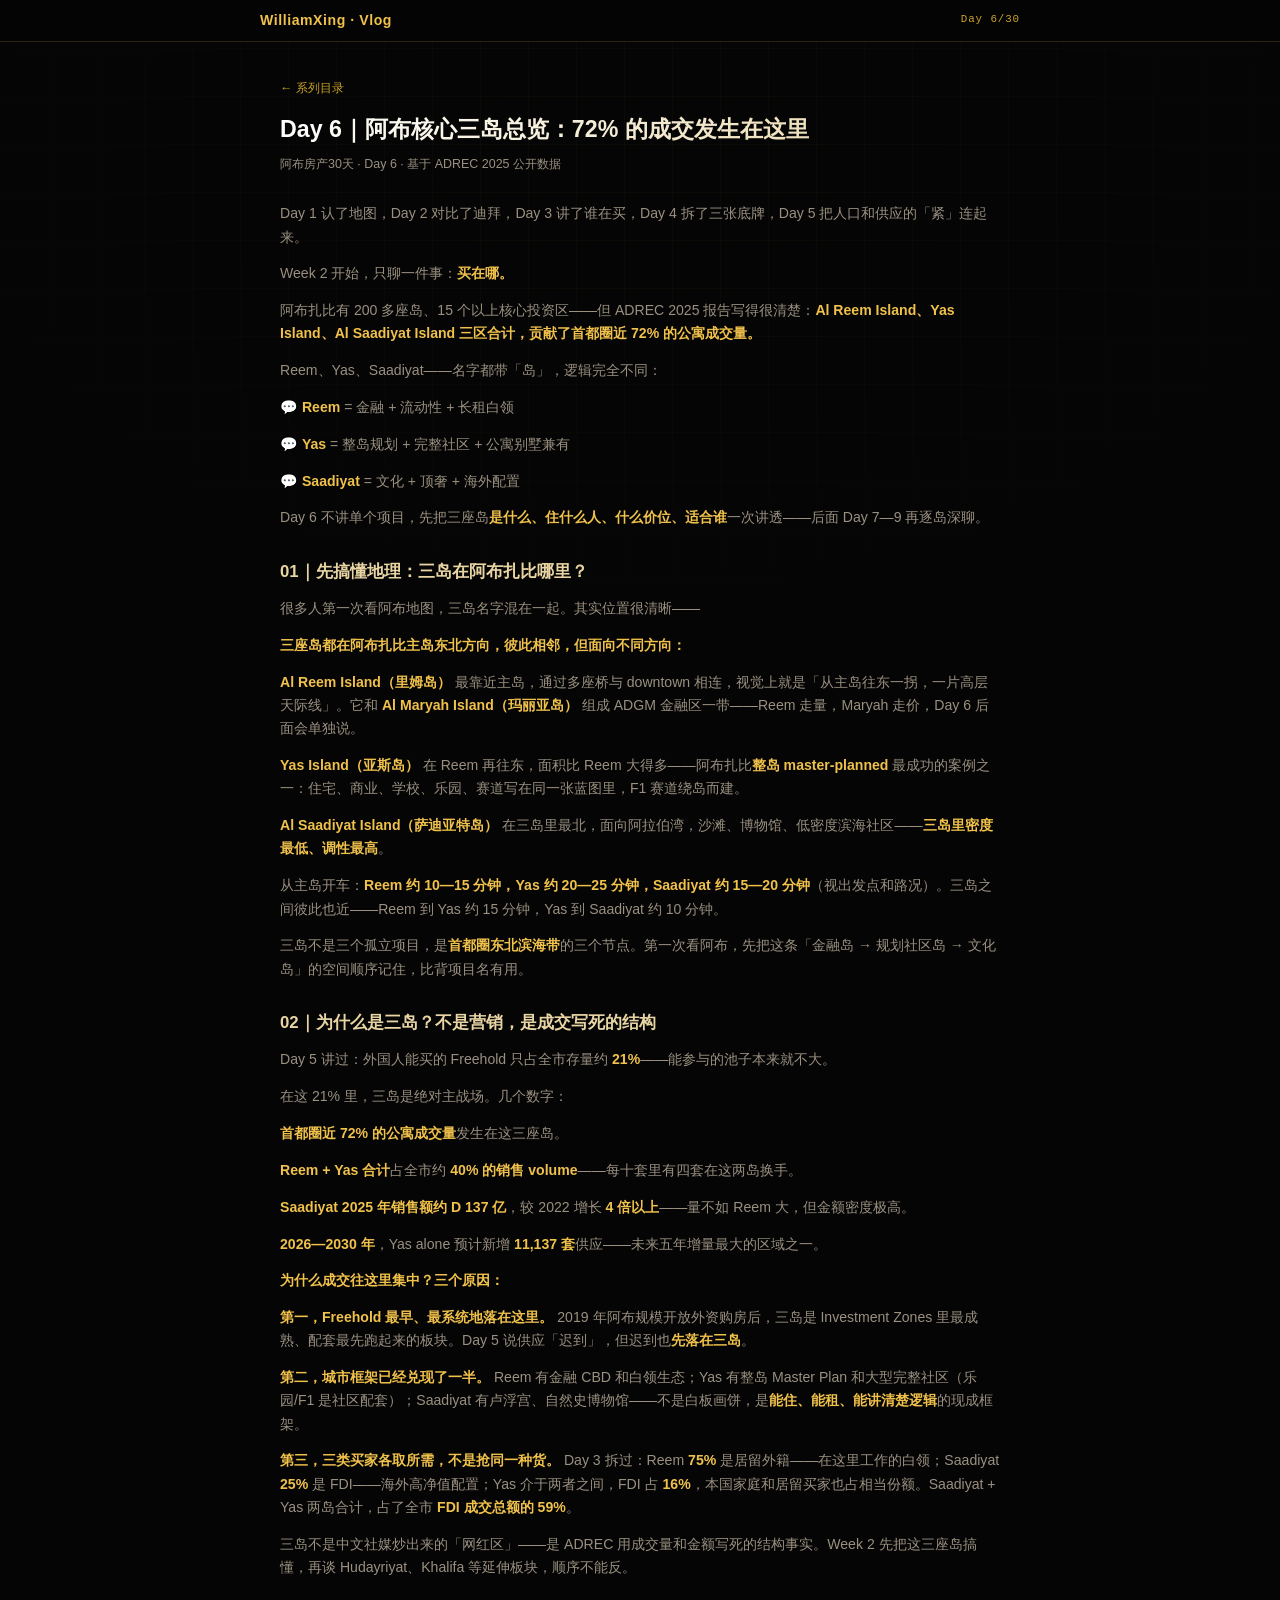
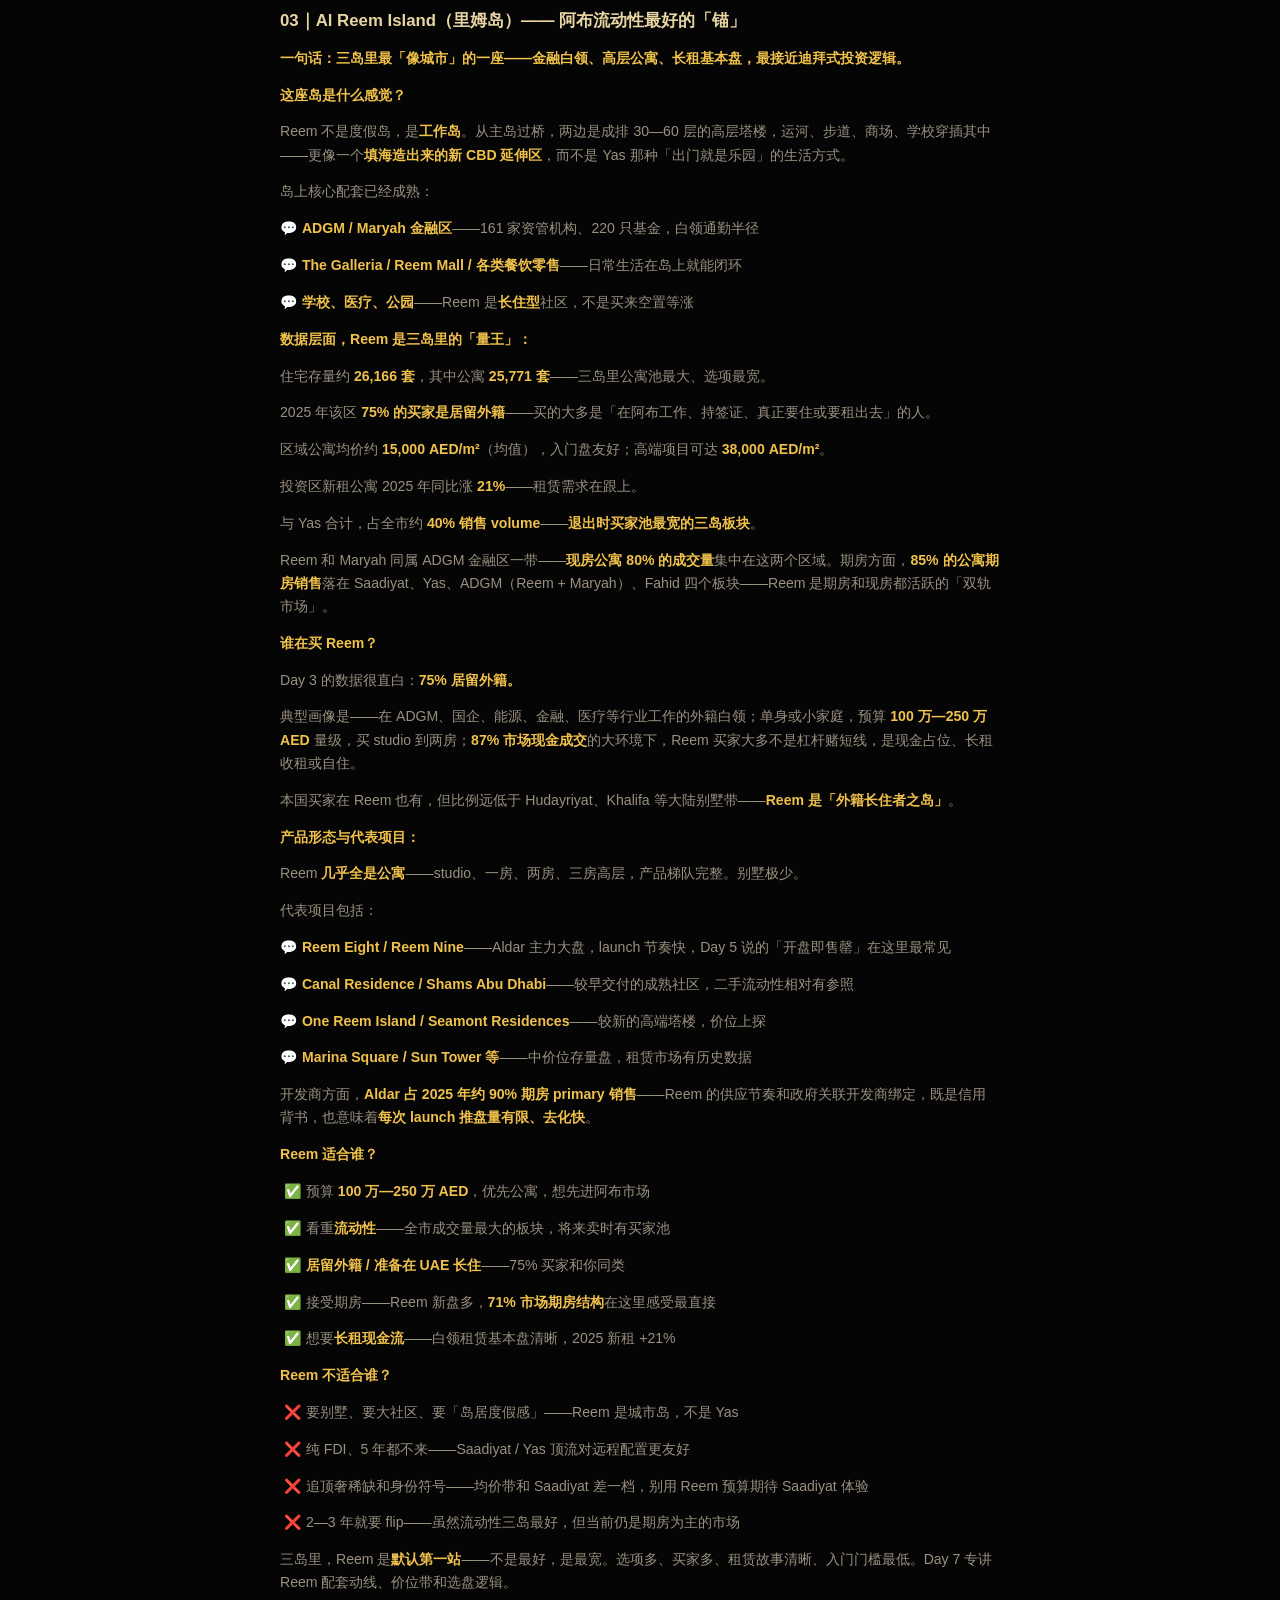
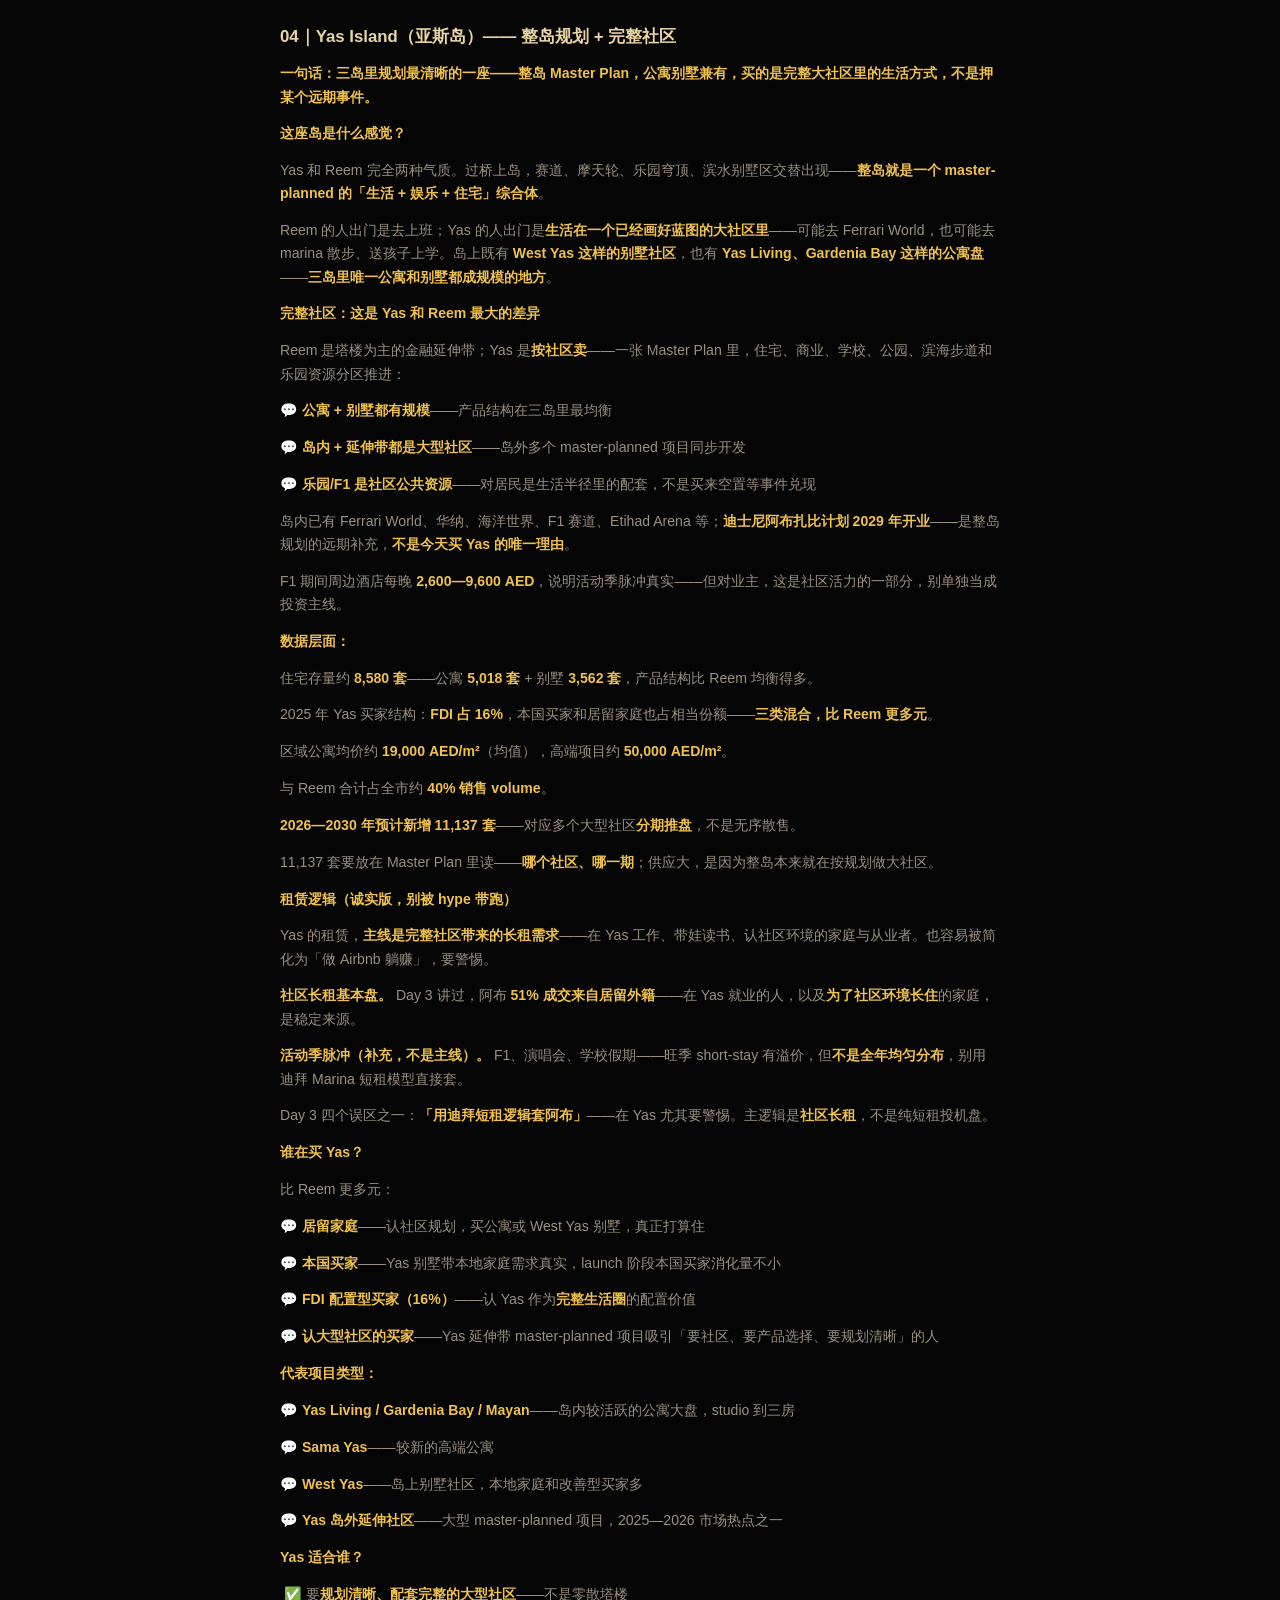
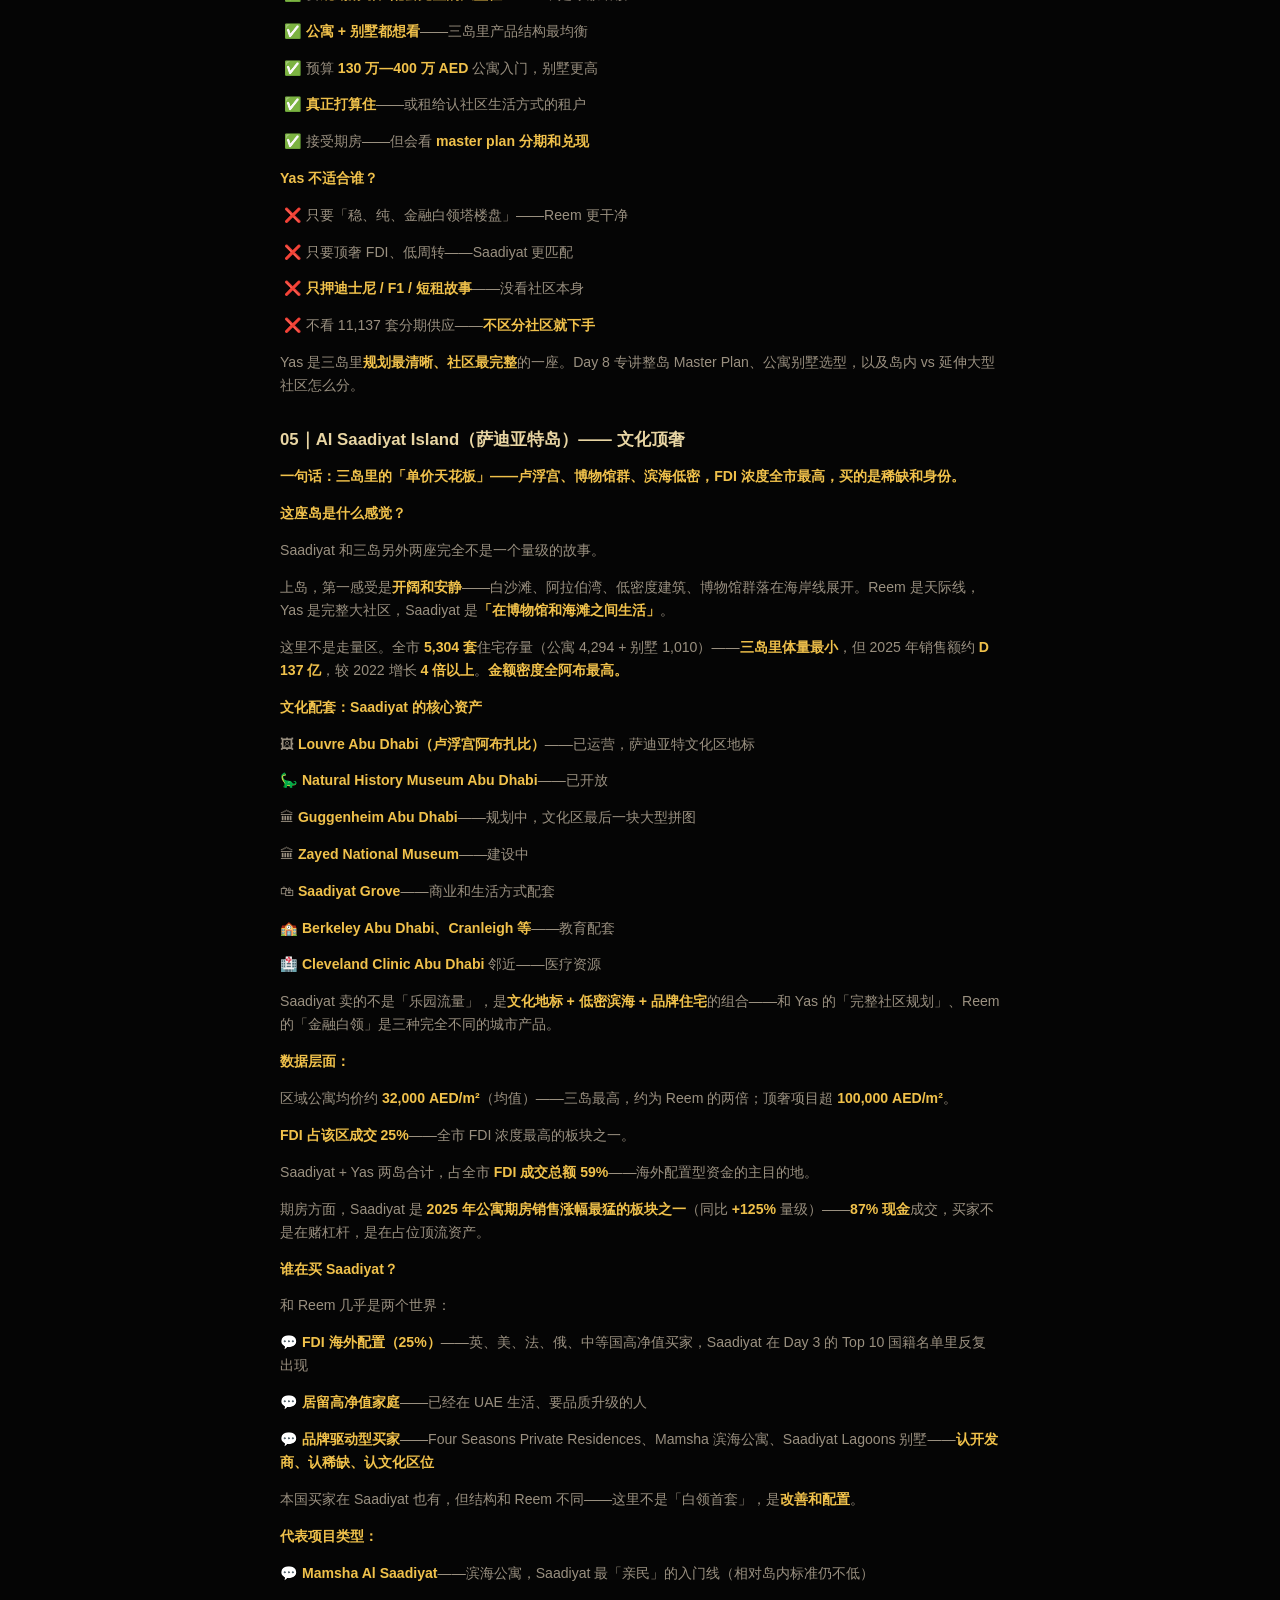
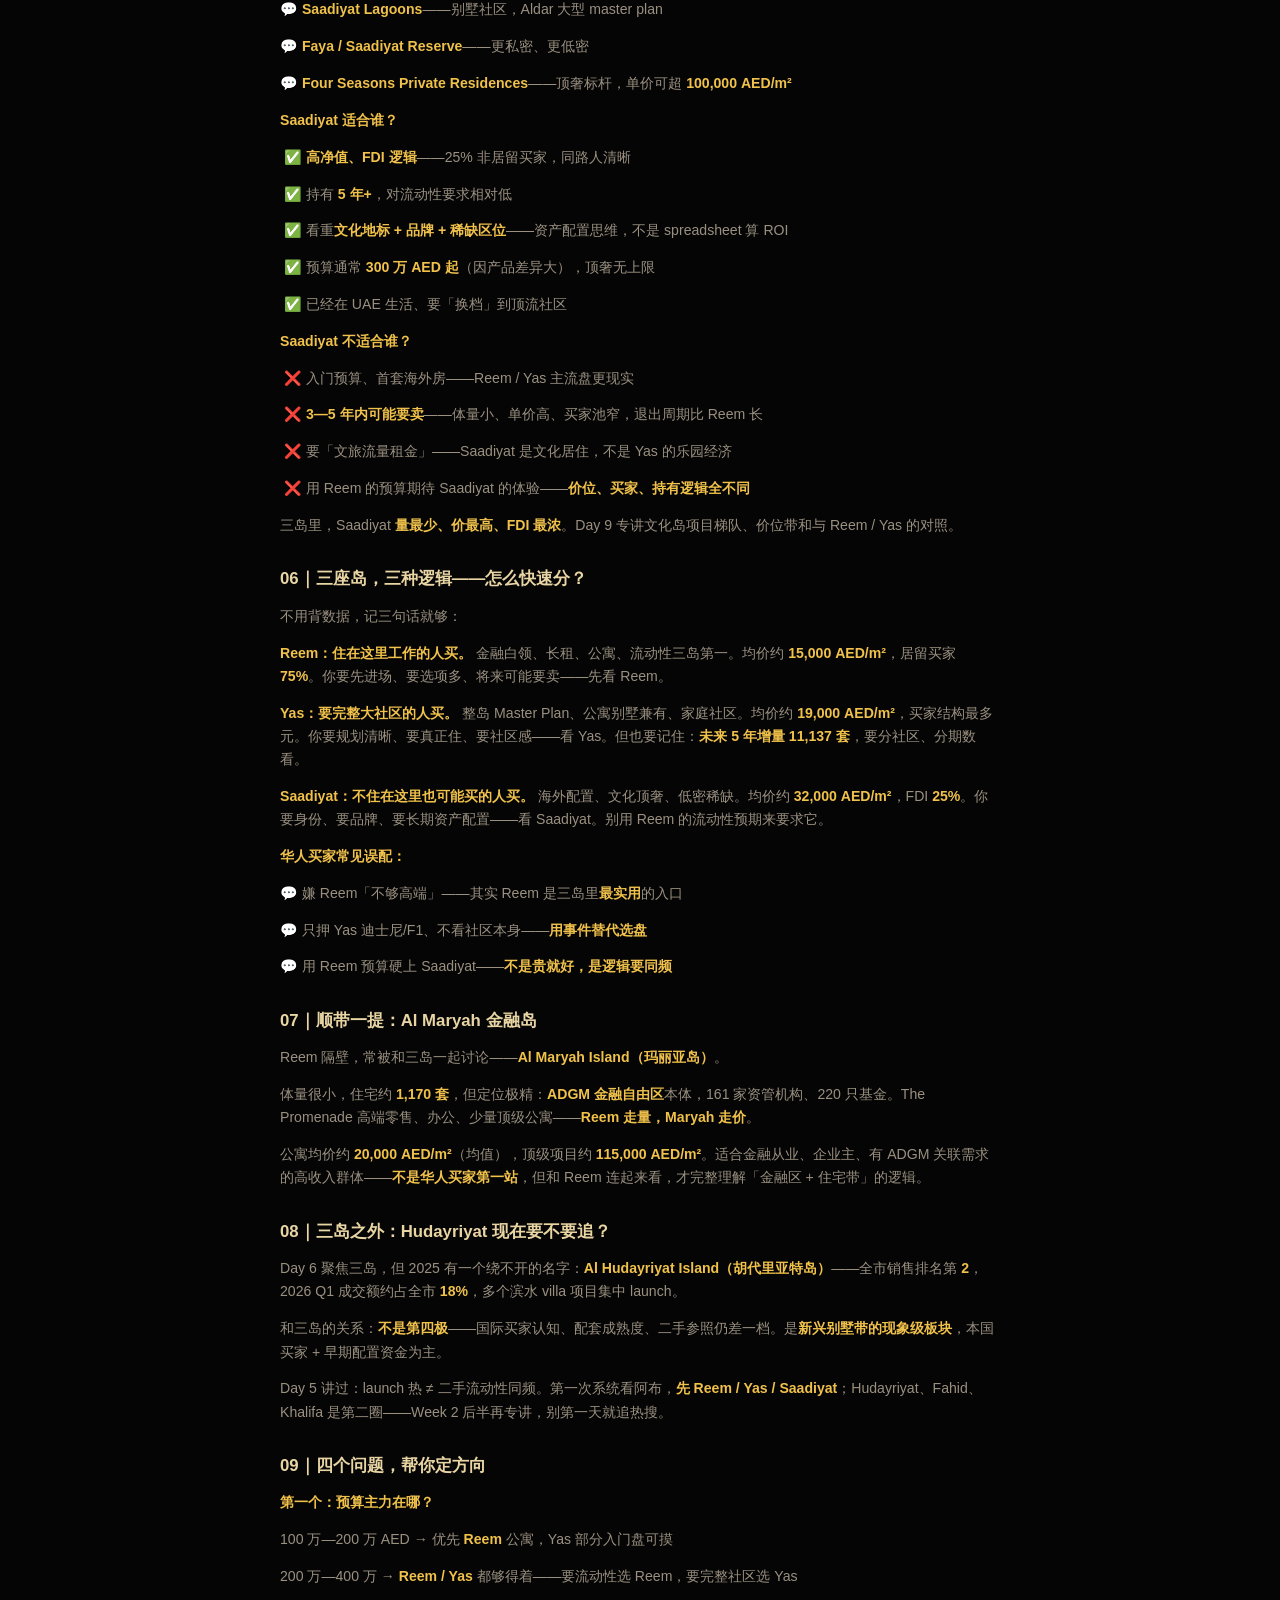
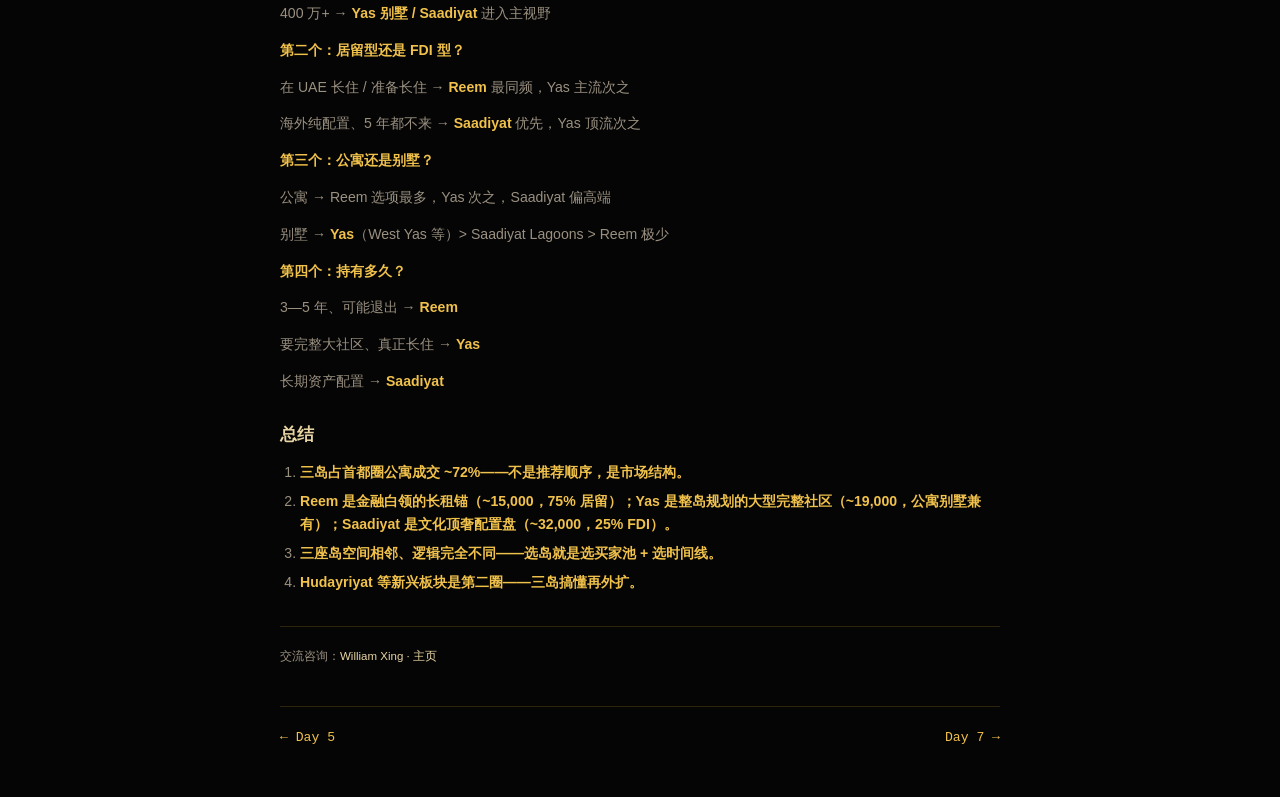
<file: articles/day-6.html>
<!DOCTYPE html>
<html lang="zh-CN">
<head>
  <meta charset="UTF-8" />
  <meta name="viewport" content="width=device-width, initial-scale=1.0" />
  <title>Day 6｜阿布核心三岛总览：72% 的成交发生在这里 · 阿布房产30天</title>
  <link rel="stylesheet" href="../styles.css" />
</head>
<body>
  <div class="site-brand-bar">
    <div class="site-brand-inner">
      <a href="../index.html" class="site-name">WilliamXing · Vlog</a>
      <span class="ep-badge">Day 6/30</span>
    </div>
  </div>
  <article class="wrap article">
    <header class="article-head">
      <a class="back" href="../index.html">← 系列目录</a>
      <h1>Day 6｜阿布核心三岛总览：72% 的成交发生在这里</h1>
      <p class="meta">阿布房产30天 · Day 6 · 基于 ADREC 2025 公开数据</p>
    </header>
    <div class="prose"><p>Day 1 认了地图，Day 2 对比了迪拜，Day 3 讲了谁在买，Day 4 拆了三张底牌，Day 5 把人口和供应的「紧」连起来。</p>
<p>Week 2 开始，只聊一件事：<strong>买在哪。</strong></p>
<p>阿布扎比有 200 多座岛、15 个以上核心投资区——但 ADREC 2025 报告写得很清楚：<strong>Al Reem Island、Yas Island、Al Saadiyat Island 三区合计，贡献了首都圈近 72% 的公寓成交量。</strong></p>
<p>Reem、Yas、Saadiyat——名字都带「岛」，逻辑完全不同：</p>
<p>💬 <strong>Reem</strong> = 金融 + 流动性 + 长租白领</p>
<p>💬 <strong>Yas</strong> = 整岛规划 + 完整社区 + 公寓别墅兼有</p>
<p>💬 <strong>Saadiyat</strong> = 文化 + 顶奢 + 海外配置</p>
<p>Day 6 不讲单个项目，先把三座岛<strong>是什么、住什么人、什么价位、适合谁</strong>一次讲透——后面 Day 7—9 再逐岛深聊。</p>
<h2>01｜先搞懂地理：三岛在阿布扎比哪里？</h2>
<p>很多人第一次看阿布地图，三岛名字混在一起。其实位置很清晰——</p>
<p><strong>三座岛都在阿布扎比主岛东北方向，彼此相邻，但面向不同方向：</strong></p>
<p><strong>Al Reem Island（里姆岛）</strong> 最靠近主岛，通过多座桥与 downtown 相连，视觉上就是「从主岛往东一拐，一片高层天际线」。它和 <strong>Al Maryah Island（玛丽亚岛）</strong> 组成 ADGM 金融区一带——Reem 走量，Maryah 走价，Day 6 后面会单独说。</p>
<p><strong>Yas Island（亚斯岛）</strong> 在 Reem 再往东，面积比 Reem 大得多——阿布扎比<strong>整岛 master-planned</strong> 最成功的案例之一：住宅、商业、学校、乐园、赛道写在同一张蓝图里，F1 赛道绕岛而建。</p>
<p><strong>Al Saadiyat Island（萨迪亚特岛）</strong> 在三岛里最北，面向阿拉伯湾，沙滩、博物馆、低密度滨海社区——<strong>三岛里密度最低、调性最高</strong>。</p>
<p>从主岛开车：<strong>Reem 约 10—15 分钟，Yas 约 20—25 分钟，Saadiyat 约 15—20 分钟</strong>（视出发点和路况）。三岛之间彼此也近——Reem 到 Yas 约 15 分钟，Yas 到 Saadiyat 约 10 分钟。</p>
<p>三岛不是三个孤立项目，是<strong>首都圈东北滨海带</strong>的三个节点。第一次看阿布，先把这条「金融岛 → 规划社区岛 → 文化岛」的空间顺序记住，比背项目名有用。</p>
<h2>02｜为什么是三岛？不是营销，是成交写死的结构</h2>
<p>Day 5 讲过：外国人能买的 Freehold 只占全市存量约 <strong>21%</strong>——能参与的池子本来就不大。</p>
<p>在这 21% 里，三岛是绝对主战场。几个数字：</p>
<p><strong>首都圈近 72% 的公寓成交量</strong>发生在这三座岛。</p>
<p><strong>Reem + Yas 合计</strong>占全市约 <strong>40% 的销售 volume</strong>——每十套里有四套在这两岛换手。</p>
<p><strong>Saadiyat 2025 年销售额约 D 137 亿</strong>，较 2022 增长 <strong>4 倍以上</strong>——量不如 Reem 大，但金额密度极高。</p>
<p><strong>2026—2030 年</strong>，Yas alone 预计新增 <strong>11,137 套</strong>供应——未来五年增量最大的区域之一。</p>
<p><strong>为什么成交往这里集中？三个原因：</strong></p>
<p><strong>第一，Freehold 最早、最系统地落在这里。</strong> 2019 年阿布规模开放外资购房后，三岛是 Investment Zones 里最成熟、配套最先跑起来的板块。Day 5 说供应「迟到」，但迟到也<strong>先落在三岛</strong>。</p>
<p><strong>第二，城市框架已经兑现了一半。</strong> Reem 有金融 CBD 和白领生态；Yas 有整岛 Master Plan 和大型完整社区（乐园/F1 是社区配套）；Saadiyat 有卢浮宫、自然史博物馆——不是白板画饼，是<strong>能住、能租、能讲清楚逻辑</strong>的现成框架。</p>
<p><strong>第三，三类买家各取所需，不是抢同一种货。</strong> Day 3 拆过：Reem <strong>75%</strong> 是居留外籍——在这里工作的白领；Saadiyat <strong>25%</strong> 是 FDI——海外高净值配置；Yas 介于两者之间，FDI 占 <strong>16%</strong>，本国家庭和居留买家也占相当份额。Saadiyat + Yas 两岛合计，占了全市 <strong>FDI 成交总额的 59%</strong>。</p>
<p>三岛不是中文社媒炒出来的「网红区」——是 ADREC 用成交量和金额写死的结构事实。Week 2 先把这三座岛搞懂，再谈 Hudayriyat、Khalifa 等延伸板块，顺序不能反。</p>
<h2>03｜Al Reem Island（里姆岛）—— 阿布流动性最好的「锚」</h2>
<p><strong>一句话：三岛里最「像城市」的一座——金融白领、高层公寓、长租基本盘，最接近迪拜式投资逻辑。</strong></p>
<p><strong>这座岛是什么感觉？</strong></p>
<p>Reem 不是度假岛，是<strong>工作岛</strong>。从主岛过桥，两边是成排 30—60 层的高层塔楼，运河、步道、商场、学校穿插其中——更像一个<strong>填海造出来的新 CBD 延伸区</strong>，而不是 Yas 那种「出门就是乐园」的生活方式。</p>
<p>岛上核心配套已经成熟：</p>
<p>💬 <strong>ADGM / Maryah 金融区</strong>——161 家资管机构、220 只基金，白领通勤半径</p>
<p>💬 <strong>The Galleria / Reem Mall / 各类餐饮零售</strong>——日常生活在岛上就能闭环</p>
<p>💬 <strong>学校、医疗、公园</strong>——Reem 是<strong>长住型</strong>社区，不是买来空置等涨</p>
<p><strong>数据层面，Reem 是三岛里的「量王」：</strong></p>
<p>住宅存量约 <strong>26,166 套</strong>，其中公寓 <strong>25,771 套</strong>——三岛里公寓池最大、选项最宽。</p>
<p>2025 年该区 <strong>75% 的买家是居留外籍</strong>——买的大多是「在阿布工作、持签证、真正要住或要租出去」的人。</p>
<p>区域公寓均价约 <strong>15,000 AED/m²</strong>（均值），入门盘友好；高端项目可达 <strong>38,000 AED/m²</strong>。</p>
<p>投资区新租公寓 2025 年同比涨 <strong>21%</strong>——租赁需求在跟上。</p>
<p>与 Yas 合计，占全市约 <strong>40% 销售 volume</strong>——<strong>退出时买家池最宽的三岛板块</strong>。</p>
<p>Reem 和 Maryah 同属 ADGM 金融区一带——<strong>现房公寓 80% 的成交量</strong>集中在这两个区域。期房方面，<strong>85% 的公寓期房销售</strong>落在 Saadiyat、Yas、ADGM（Reem + Maryah）、Fahid 四个板块——Reem 是期房和现房都活跃的「双轨市场」。</p>
<p><strong>谁在买 Reem？</strong></p>
<p>Day 3 的数据很直白：<strong>75% 居留外籍。</strong></p>
<p>典型画像是——在 ADGM、国企、能源、金融、医疗等行业工作的外籍白领；单身或小家庭，预算 <strong>100 万—250 万 AED</strong> 量级，买 studio 到两房；<strong>87% 市场现金成交</strong>的大环境下，Reem 买家大多不是杠杆赌短线，是现金占位、长租收租或自住。</p>
<p>本国买家在 Reem 也有，但比例远低于 Hudayriyat、Khalifa 等大陆别墅带——<strong>Reem 是「外籍长住者之岛」</strong>。</p>
<p><strong>产品形态与代表项目：</strong></p>
<p>Reem <strong>几乎全是公寓</strong>——studio、一房、两房、三房高层，产品梯队完整。别墅极少。</p>
<p>代表项目包括：</p>
<p>💬 <strong>Reem Eight / Reem Nine</strong>——Aldar 主力大盘，launch 节奏快，Day 5 说的「开盘即售罄」在这里最常见</p>
<p>💬 <strong>Canal Residence / Shams Abu Dhabi</strong>——较早交付的成熟社区，二手流动性相对有参照</p>
<p>💬 <strong>One Reem Island / Seamont Residences</strong>——较新的高端塔楼，价位上探</p>
<p>💬 <strong>Marina Square / Sun Tower 等</strong>——中价位存量盘，租赁市场有历史数据</p>
<p>开发商方面，<strong>Aldar 占 2025 年约 90% 期房 primary 销售</strong>——Reem 的供应节奏和政府关联开发商绑定，既是信用背书，也意味着<strong>每次 launch 推盘量有限、去化快</strong>。</p>
<p><strong>Reem 适合谁？</strong></p>
<p class="fit-line">✅ 预算 <strong>100 万—250 万 AED</strong>，优先公寓，想先进阿布市场</p>
<p class="fit-line">✅ 看重<strong>流动性</strong>——全市成交量最大的板块，将来卖时有买家池</p>
<p class="fit-line">✅ <strong>居留外籍 / 准备在 UAE 长住</strong>——75% 买家和你同类</p>
<p class="fit-line">✅ 接受期房——Reem 新盘多，<strong>71% 市场期房结构</strong>在这里感受最直接</p>
<p class="fit-line">✅ 想要<strong>长租现金流</strong>——白领租赁基本盘清晰，2025 新租 +21%</p>
<p><strong>Reem 不适合谁？</strong></p>
<p class="fit-line">❌ 要别墅、要大社区、要「岛居度假感」——Reem 是城市岛，不是 Yas</p>
<p class="fit-line">❌ 纯 FDI、5 年都不来——Saadiyat / Yas 顶流对远程配置更友好</p>
<p class="fit-line">❌ 追顶奢稀缺和身份符号——均价带和 Saadiyat 差一档，别用 Reem 预算期待 Saadiyat 体验</p>
<p class="fit-line">❌ 2—3 年就要 flip——虽然流动性三岛最好，但当前仍是期房为主的市场</p>
<p>三岛里，Reem 是<strong>默认第一站</strong>——不是最好，是最宽。选项多、买家多、租赁故事清晰、入门门槛最低。Day 7 专讲 Reem 配套动线、价位带和选盘逻辑。</p>
<h2>04｜Yas Island（亚斯岛）—— 整岛规划 + 完整社区</h2>
<p><strong>一句话：三岛里规划最清晰的一座——整岛 Master Plan，公寓别墅兼有，买的是完整大社区里的生活方式，不是押某个远期事件。</strong></p>
<p><strong>这座岛是什么感觉？</strong></p>
<p>Yas 和 Reem 完全两种气质。过桥上岛，赛道、摩天轮、乐园穹顶、滨水别墅区交替出现——<strong>整岛就是一个 master-planned 的「生活 + 娱乐 + 住宅」综合体</strong>。</p>
<p>Reem 的人出门是去上班；Yas 的人出门是<strong>生活在一个已经画好蓝图的大社区里</strong>——可能去 Ferrari World，也可能去 marina 散步、送孩子上学。岛上既有 <strong>West Yas 这样的别墅社区</strong>，也有 <strong>Yas Living、Gardenia Bay 这样的公寓盘</strong>——<strong>三岛里唯一公寓和别墅都成规模的地方</strong>。</p>
<p><strong>完整社区：这是 Yas 和 Reem 最大的差异</strong></p>
<p>Reem 是塔楼为主的金融延伸带；Yas 是<strong>按社区卖</strong>——一张 Master Plan 里，住宅、商业、学校、公园、滨海步道和乐园资源分区推进：</p>
<p>💬 <strong>公寓 + 别墅都有规模</strong>——产品结构在三岛里最均衡</p>
<p>💬 <strong>岛内 + 延伸带都是大型社区</strong>——岛外多个 master-planned 项目同步开发</p>
<p>💬 <strong>乐园/F1 是社区公共资源</strong>——对居民是生活半径里的配套，不是买来空置等事件兑现</p>
<p>岛内已有 Ferrari World、华纳、海洋世界、F1 赛道、Etihad Arena 等；<strong>迪士尼阿布扎比计划 2029 年开业</strong>——是整岛规划的远期补充，<strong>不是今天买 Yas 的唯一理由</strong>。</p>
<p>F1 期间周边酒店每晚 <strong>2,600—9,600 AED</strong>，说明活动季脉冲真实——但对业主，这是社区活力的一部分，别单独当成投资主线。</p>
<p><strong>数据层面：</strong></p>
<p>住宅存量约 <strong>8,580 套</strong>——公寓 <strong>5,018 套</strong> + 别墅 <strong>3,562 套</strong>，产品结构比 Reem 均衡得多。</p>
<p>2025 年 Yas 买家结构：<strong>FDI 占 16%</strong>，本国买家和居留家庭也占相当份额——<strong>三类混合，比 Reem 更多元</strong>。</p>
<p>区域公寓均价约 <strong>19,000 AED/m²</strong>（均值），高端项目约 <strong>50,000 AED/m²</strong>。</p>
<p>与 Reem 合计占全市约 <strong>40% 销售 volume</strong>。</p>
<p><strong>2026—2030 年预计新增 11,137 套</strong>——对应多个大型社区<strong>分期推盘</strong>，不是无序散售。</p>
<p>11,137 套要放在 Master Plan 里读——<strong>哪个社区、哪一期</strong>；供应大，是因为整岛本来就在按规划做大社区。</p>
<p><strong>租赁逻辑（诚实版，别被 hype 带跑）</strong></p>
<p>Yas 的租赁，<strong>主线是完整社区带来的长租需求</strong>——在 Yas 工作、带娃读书、认社区环境的家庭与从业者。也容易被简化为「做 Airbnb 躺赚」，要警惕。</p>
<p><strong>社区长租基本盘。</strong> Day 3 讲过，阿布 <strong>51% 成交来自居留外籍</strong>——在 Yas 就业的人，以及<strong>为了社区环境长住</strong>的家庭，是稳定来源。</p>
<p><strong>活动季脉冲（补充，不是主线）。</strong> F1、演唱会、学校假期——旺季 short-stay 有溢价，但<strong>不是全年均匀分布</strong>，别用迪拜 Marina 短租模型直接套。</p>
<p>Day 3 四个误区之一：<strong>「用迪拜短租逻辑套阿布」</strong>——在 Yas 尤其要警惕。主逻辑是<strong>社区长租</strong>，不是纯短租投机盘。</p>
<p><strong>谁在买 Yas？</strong></p>
<p>比 Reem 更多元：</p>
<p>💬 <strong>居留家庭</strong>——认社区规划，买公寓或 West Yas 别墅，真正打算住</p>
<p>💬 <strong>本国买家</strong>——Yas 别墅带本地家庭需求真实，launch 阶段本国买家消化量不小</p>
<p>💬 <strong>FDI 配置型买家（16%）</strong>——认 Yas 作为<strong>完整生活圈</strong>的配置价值</p>
<p>💬 <strong>认大型社区的买家</strong>——Yas 延伸带 master-planned 项目吸引「要社区、要产品选择、要规划清晰」的人</p>
<p><strong>代表项目类型：</strong></p>
<p>💬 <strong>Yas Living / Gardenia Bay / Mayan</strong>——岛内较活跃的公寓大盘，studio 到三房</p>
<p>💬 <strong>Sama Yas</strong>——较新的高端公寓</p>
<p>💬 <strong>West Yas</strong>——岛上别墅社区，本地家庭和改善型买家多</p>
<p>💬 <strong>Yas 岛外延伸社区</strong>——大型 master-planned 项目，2025—2026 市场热点之一</p>
<p><strong>Yas 适合谁？</strong></p>
<p class="fit-line">✅ 要<strong>规划清晰、配套完整的大型社区</strong>——不是零散塔楼</p>
<p class="fit-line">✅ <strong>公寓 + 别墅都想看</strong>——三岛里产品结构最均衡</p>
<p class="fit-line">✅ 预算 <strong>130 万—400 万 AED</strong> 公寓入门，别墅更高</p>
<p class="fit-line">✅ <strong>真正打算住</strong>——或租给认社区生活方式的租户</p>
<p class="fit-line">✅ 接受期房——但会看 <strong>master plan 分期和兑现</strong></p>
<p><strong>Yas 不适合谁？</strong></p>
<p class="fit-line">❌ 只要「稳、纯、金融白领塔楼盘」——Reem 更干净</p>
<p class="fit-line">❌ 只要顶奢 FDI、低周转——Saadiyat 更匹配</p>
<p class="fit-line">❌ <strong>只押迪士尼 / F1 / 短租故事</strong>——没看社区本身</p>
<p class="fit-line">❌ 不看 11,137 套分期供应——<strong>不区分社区就下手</strong></p>
<p>Yas 是三岛里<strong>规划最清晰、社区最完整</strong>的一座。Day 8 专讲整岛 Master Plan、公寓别墅选型，以及岛内 vs 延伸大型社区怎么分。</p>
<h2>05｜Al Saadiyat Island（萨迪亚特岛）—— 文化顶奢</h2>
<p><strong>一句话：三岛里的「单价天花板」——卢浮宫、博物馆群、滨海低密，FDI 浓度全市最高，买的是稀缺和身份。</strong></p>
<p><strong>这座岛是什么感觉？</strong></p>
<p>Saadiyat 和三岛另外两座完全不是一个量级的故事。</p>
<p>上岛，第一感受是<strong>开阔和安静</strong>——白沙滩、阿拉伯湾、低密度建筑、博物馆群落在海岸线展开。Reem 是天际线，Yas 是完整大社区，Saadiyat 是<strong>「在博物馆和海滩之间生活」</strong>。</p>
<p>这里不是走量区。全市 <strong>5,304 套</strong>住宅存量（公寓 4,294 + 别墅 1,010）——<strong>三岛里体量最小</strong>，但 2025 年销售额约 <strong>D 137 亿</strong>，较 2022 增长 <strong>4 倍以上</strong>。<strong>金额密度全阿布最高。</strong></p>
<p><strong>文化配套：Saadiyat 的核心资产</strong></p>
<p>🖼 <strong>Louvre Abu Dhabi（卢浮宫阿布扎比）</strong>——已运营，萨迪亚特文化区地标</p>
<p>🦕 <strong>Natural History Museum Abu Dhabi</strong>——已开放</p>
<p>🏛 <strong>Guggenheim Abu Dhabi</strong>——规划中，文化区最后一块大型拼图</p>
<p>🏛 <strong>Zayed National Museum</strong>——建设中</p>
<p>🛍 <strong>Saadiyat Grove</strong>——商业和生活方式配套</p>
<p>🏫 <strong>Berkeley Abu Dhabi、Cranleigh 等</strong>——教育配套</p>
<p>🏥 <strong>Cleveland Clinic Abu Dhabi</strong> 邻近——医疗资源</p>
<p>Saadiyat 卖的不是「乐园流量」，是<strong>文化地标 + 低密滨海 + 品牌住宅</strong>的组合——和 Yas 的「完整社区规划」、Reem 的「金融白领」是三种完全不同的城市产品。</p>
<p><strong>数据层面：</strong></p>
<p>区域公寓均价约 <strong>32,000 AED/m²</strong>（均值）——三岛最高，约为 Reem 的两倍；顶奢项目超 <strong>100,000 AED/m²</strong>。</p>
<p><strong>FDI 占该区成交 25%</strong>——全市 FDI 浓度最高的板块之一。</p>
<p>Saadiyat + Yas 两岛合计，占全市 <strong>FDI 成交总额 59%</strong>——海外配置型资金的主目的地。</p>
<p>期房方面，Saadiyat 是 <strong>2025 年公寓期房销售涨幅最猛的板块之一</strong>（同比 <strong>+125%</strong> 量级）——<strong>87% 现金</strong>成交，买家不是在赌杠杆，是在占位顶流资产。</p>
<p><strong>谁在买 Saadiyat？</strong></p>
<p>和 Reem 几乎是两个世界：</p>
<p>💬 <strong>FDI 海外配置（25%）</strong>——英、美、法、俄、中等国高净值买家，Saadiyat 在 Day 3 的 Top 10 国籍名单里反复出现</p>
<p>💬 <strong>居留高净值家庭</strong>——已经在 UAE 生活、要品质升级的人</p>
<p>💬 <strong>品牌驱动型买家</strong>——Four Seasons Private Residences、Mamsha 滨海公寓、Saadiyat Lagoons 别墅——<strong>认开发商、认稀缺、认文化区位</strong></p>
<p>本国买家在 Saadiyat 也有，但结构和 Reem 不同——这里不是「白领首套」，是<strong>改善和配置</strong>。</p>
<p><strong>代表项目类型：</strong></p>
<p>💬 <strong>Mamsha Al Saadiyat</strong>——滨海公寓，Saadiyat 最「亲民」的入门线（相对岛内标准仍不低）</p>
<p>💬 <strong>Saadiyat Lagoons</strong>——别墅社区，Aldar 大型 master plan</p>
<p>💬 <strong>Faya / Saadiyat Reserve</strong>——更私密、更低密</p>
<p>💬 <strong>Four Seasons Private Residences</strong>——顶奢标杆，单价可超 <strong>100,000 AED/m²</strong></p>
<p><strong>Saadiyat 适合谁？</strong></p>
<p class="fit-line">✅ <strong>高净值、FDI 逻辑</strong>——25% 非居留买家，同路人清晰</p>
<p class="fit-line">✅ 持有 <strong>5 年+</strong>，对流动性要求相对低</p>
<p class="fit-line">✅ 看重<strong>文化地标 + 品牌 + 稀缺区位</strong>——资产配置思维，不是 spreadsheet 算 ROI</p>
<p class="fit-line">✅ 预算通常 <strong>300 万 AED 起</strong>（因产品差异大），顶奢无上限</p>
<p class="fit-line">✅ 已经在 UAE 生活、要「换档」到顶流社区</p>
<p><strong>Saadiyat 不适合谁？</strong></p>
<p class="fit-line">❌ 入门预算、首套海外房——Reem / Yas 主流盘更现实</p>
<p class="fit-line">❌ <strong>3—5 年内可能要卖</strong>——体量小、单价高、买家池窄，退出周期比 Reem 长</p>
<p class="fit-line">❌ 要「文旅流量租金」——Saadiyat 是文化居住，不是 Yas 的乐园经济</p>
<p class="fit-line">❌ 用 Reem 的预算期待 Saadiyat 的体验——<strong>价位、买家、持有逻辑全不同</strong></p>
<p>三岛里，Saadiyat <strong>量最少、价最高、FDI 最浓</strong>。Day 9 专讲文化岛项目梯队、价位带和与 Reem / Yas 的对照。</p>
<h2>06｜三座岛，三种逻辑——怎么快速分？</h2>
<p>不用背数据，记三句话就够：</p>
<p><strong>Reem：住在这里工作的人买。</strong> 金融白领、长租、公寓、流动性三岛第一。均价约 <strong>15,000 AED/m²</strong>，居留买家 <strong>75%</strong>。你要先进场、要选项多、将来可能要卖——先看 Reem。</p>
<p><strong>Yas：要完整大社区的人买。</strong> 整岛 Master Plan、公寓别墅兼有、家庭社区。均价约 <strong>19,000 AED/m²</strong>，买家结构最多元。你要规划清晰、要真正住、要社区感——看 Yas。但也要记住：<strong>未来 5 年增量 11,137 套</strong>，要分社区、分期数看。</p>
<p><strong>Saadiyat：不住在这里也可能买的人买。</strong> 海外配置、文化顶奢、低密稀缺。均价约 <strong>32,000 AED/m²</strong>，FDI <strong>25%</strong>。你要身份、要品牌、要长期资产配置——看 Saadiyat。别用 Reem 的流动性预期来要求它。</p>
<p><strong>华人买家常见误配：</strong></p>
<p>💬 嫌 Reem「不够高端」——其实 Reem 是三岛里<strong>最实用</strong>的入口</p>
<p>💬 只押 Yas 迪士尼/F1、不看社区本身——<strong>用事件替代选盘</strong></p>
<p>💬 用 Reem 预算硬上 Saadiyat——<strong>不是贵就好，是逻辑要同频</strong></p>
<h2>07｜顺带一提：Al Maryah 金融岛</h2>
<p>Reem 隔壁，常被和三岛一起讨论——<strong>Al Maryah Island（玛丽亚岛）</strong>。</p>
<p>体量很小，住宅约 <strong>1,170 套</strong>，但定位极精：<strong>ADGM 金融自由区</strong>本体，161 家资管机构、220 只基金。The Promenade 高端零售、办公、少量顶级公寓——<strong>Reem 走量，Maryah 走价</strong>。</p>
<p>公寓均价约 <strong>20,000 AED/m²</strong>（均值），顶级项目约 <strong>115,000 AED/m²</strong>。适合金融从业、企业主、有 ADGM 关联需求的高收入群体——<strong>不是华人买家第一站</strong>，但和 Reem 连起来看，才完整理解「金融区 + 住宅带」的逻辑。</p>
<h2>08｜三岛之外：Hudayriyat 现在要不要追？</h2>
<p>Day 6 聚焦三岛，但 2025 有一个绕不开的名字：<strong>Al Hudayriyat Island（胡代里亚特岛）</strong>——全市销售排名第 <strong>2</strong>，2026 Q1 成交额约占全市 <strong>18%</strong>，多个滨水 villa 项目集中 launch。</p>
<p>和三岛的关系：<strong>不是第四极</strong>——国际买家认知、配套成熟度、二手参照仍差一档。是<strong>新兴别墅带的现象级板块</strong>，本国买家 + 早期配置资金为主。</p>
<p>Day 5 讲过：launch 热 ≠ 二手流动性同频。第一次系统看阿布，<strong>先 Reem / Yas / Saadiyat</strong>；Hudayriyat、Fahid、Khalifa 是第二圈——Week 2 后半再专讲，别第一天就追热搜。</p>
<h2>09｜四个问题，帮你定方向</h2>
<p><strong>第一个：预算主力在哪？</strong></p>
<p>100 万—200 万 AED → 优先 <strong>Reem</strong> 公寓，Yas 部分入门盘可摸</p>
<p>200 万—400 万 → <strong>Reem / Yas</strong> 都够得着——要流动性选 Reem，要完整社区选 Yas</p>
<p>400 万+ → <strong>Yas 别墅 / Saadiyat</strong> 进入主视野</p>
<p><strong>第二个：居留型还是 FDI 型？</strong></p>
<p>在 UAE 长住 / 准备长住 → <strong>Reem</strong> 最同频，Yas 主流次之</p>
<p>海外纯配置、5 年都不来 → <strong>Saadiyat</strong> 优先，Yas 顶流次之</p>
<p><strong>第三个：公寓还是别墅？</strong></p>
<p>公寓 → Reem 选项最多，Yas 次之，Saadiyat 偏高端</p>
<p>别墅 → <strong>Yas</strong>（West Yas 等）> Saadiyat Lagoons > Reem 极少</p>
<p><strong>第四个：持有多久？</strong></p>
<p>3—5 年、可能退出 → <strong>Reem</strong></p>
<p>要完整大社区、真正长住 → <strong>Yas</strong></p>
<p>长期资产配置 → <strong>Saadiyat</strong></p>
<h2>总结</h2>
<ol>
<li><strong>三岛占首都圈公寓成交 ~72%——不是推荐顺序，是市场结构。</strong></li>
<li><strong>Reem 是金融白领的长租锚（~15,000，75% 居留）；Yas 是整岛规划的大型完整社区（~19,000，公寓别墅兼有）；Saadiyat 是文化顶奢配置盘（~32,000，25% FDI）。</strong></li>
<li><strong>三座岛空间相邻、逻辑完全不同——选岛就是选买家池 + 选时间线。</strong></li>
<li><strong>Hudayriyat 等新兴板块是第二圈——三岛搞懂再外扩。</strong></li>
</ol></div>
    <footer class="article-foot">
      <p>交流咨询：<a href="https://sobhazanyan.github.io/william-xing-hub/" target="_blank" rel="noopener">William Xing · 主页</a></p>
    </footer>
    <nav class="ep-nav">
      <a href="day-5.html">← Day 5</a>
      <a href="day-7.html">Day 7 →</a>
    </nav>
  </article>
</body>
</html>
</file>
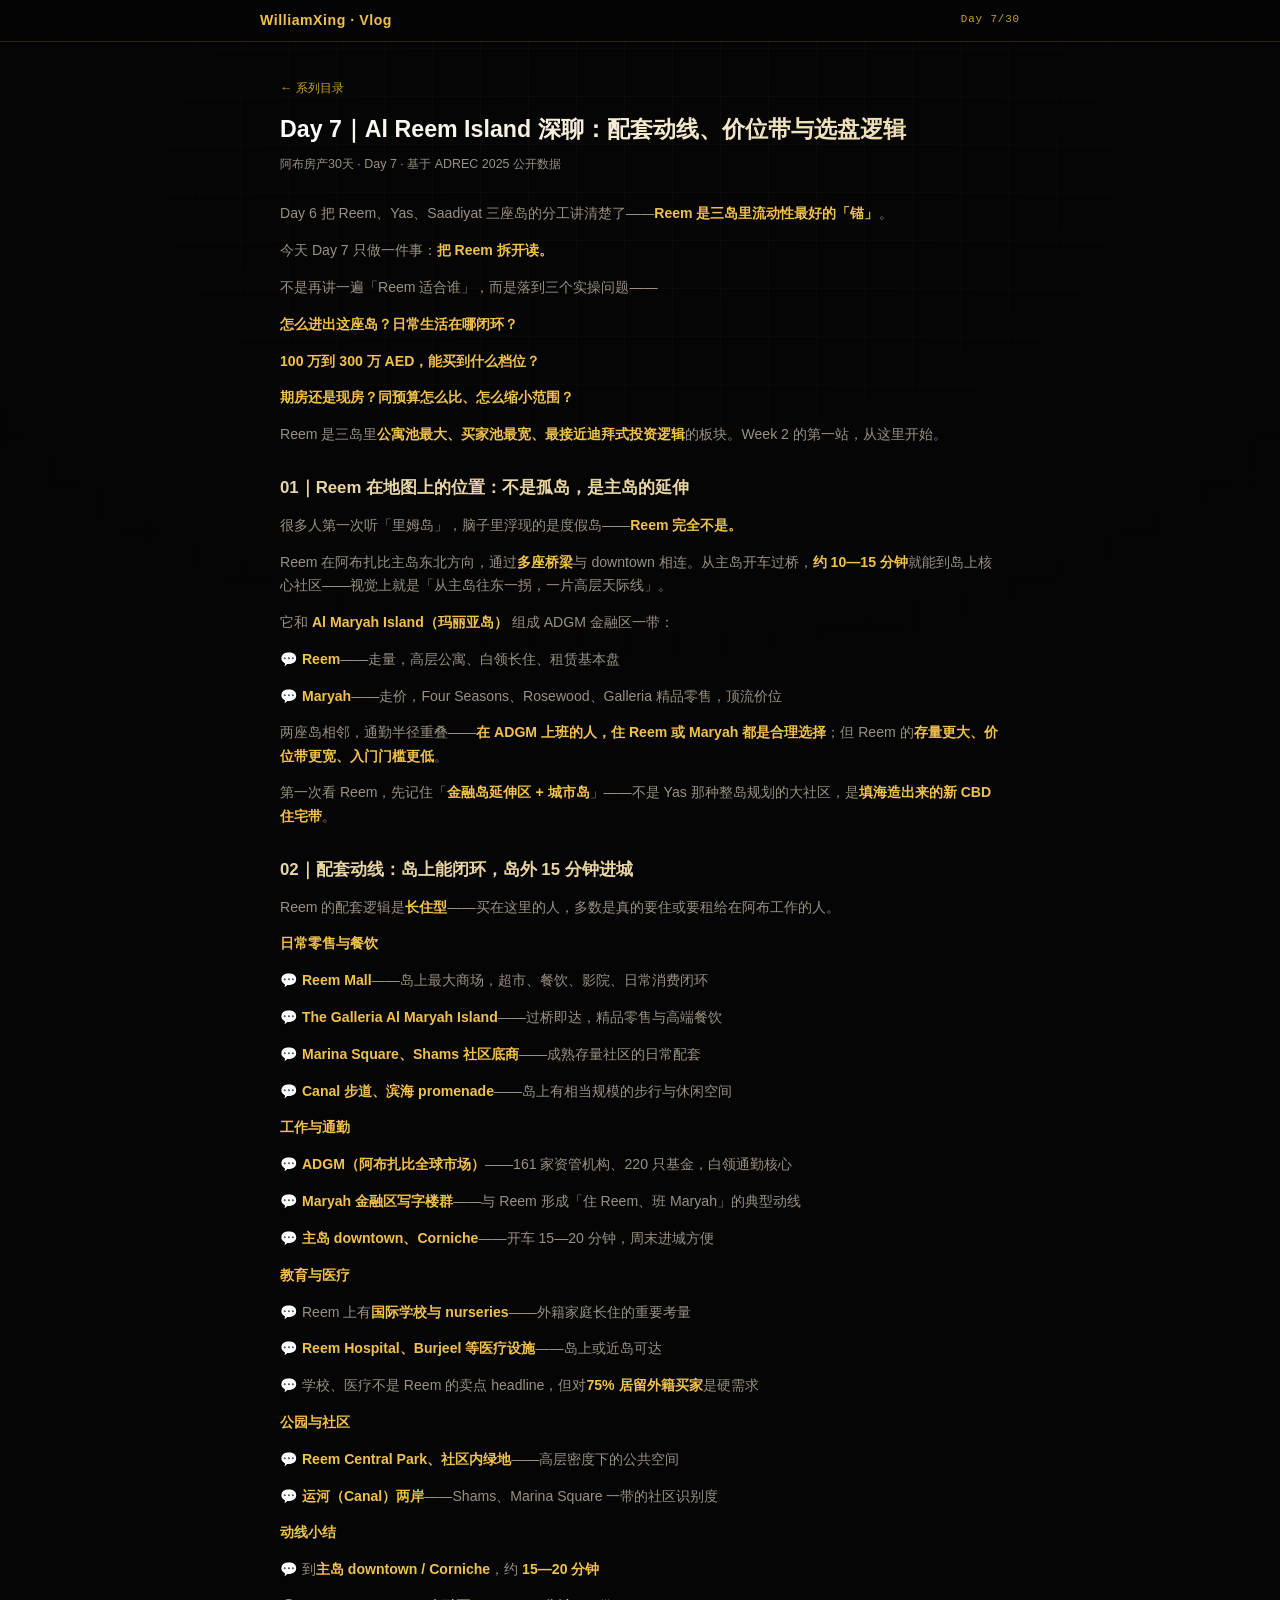
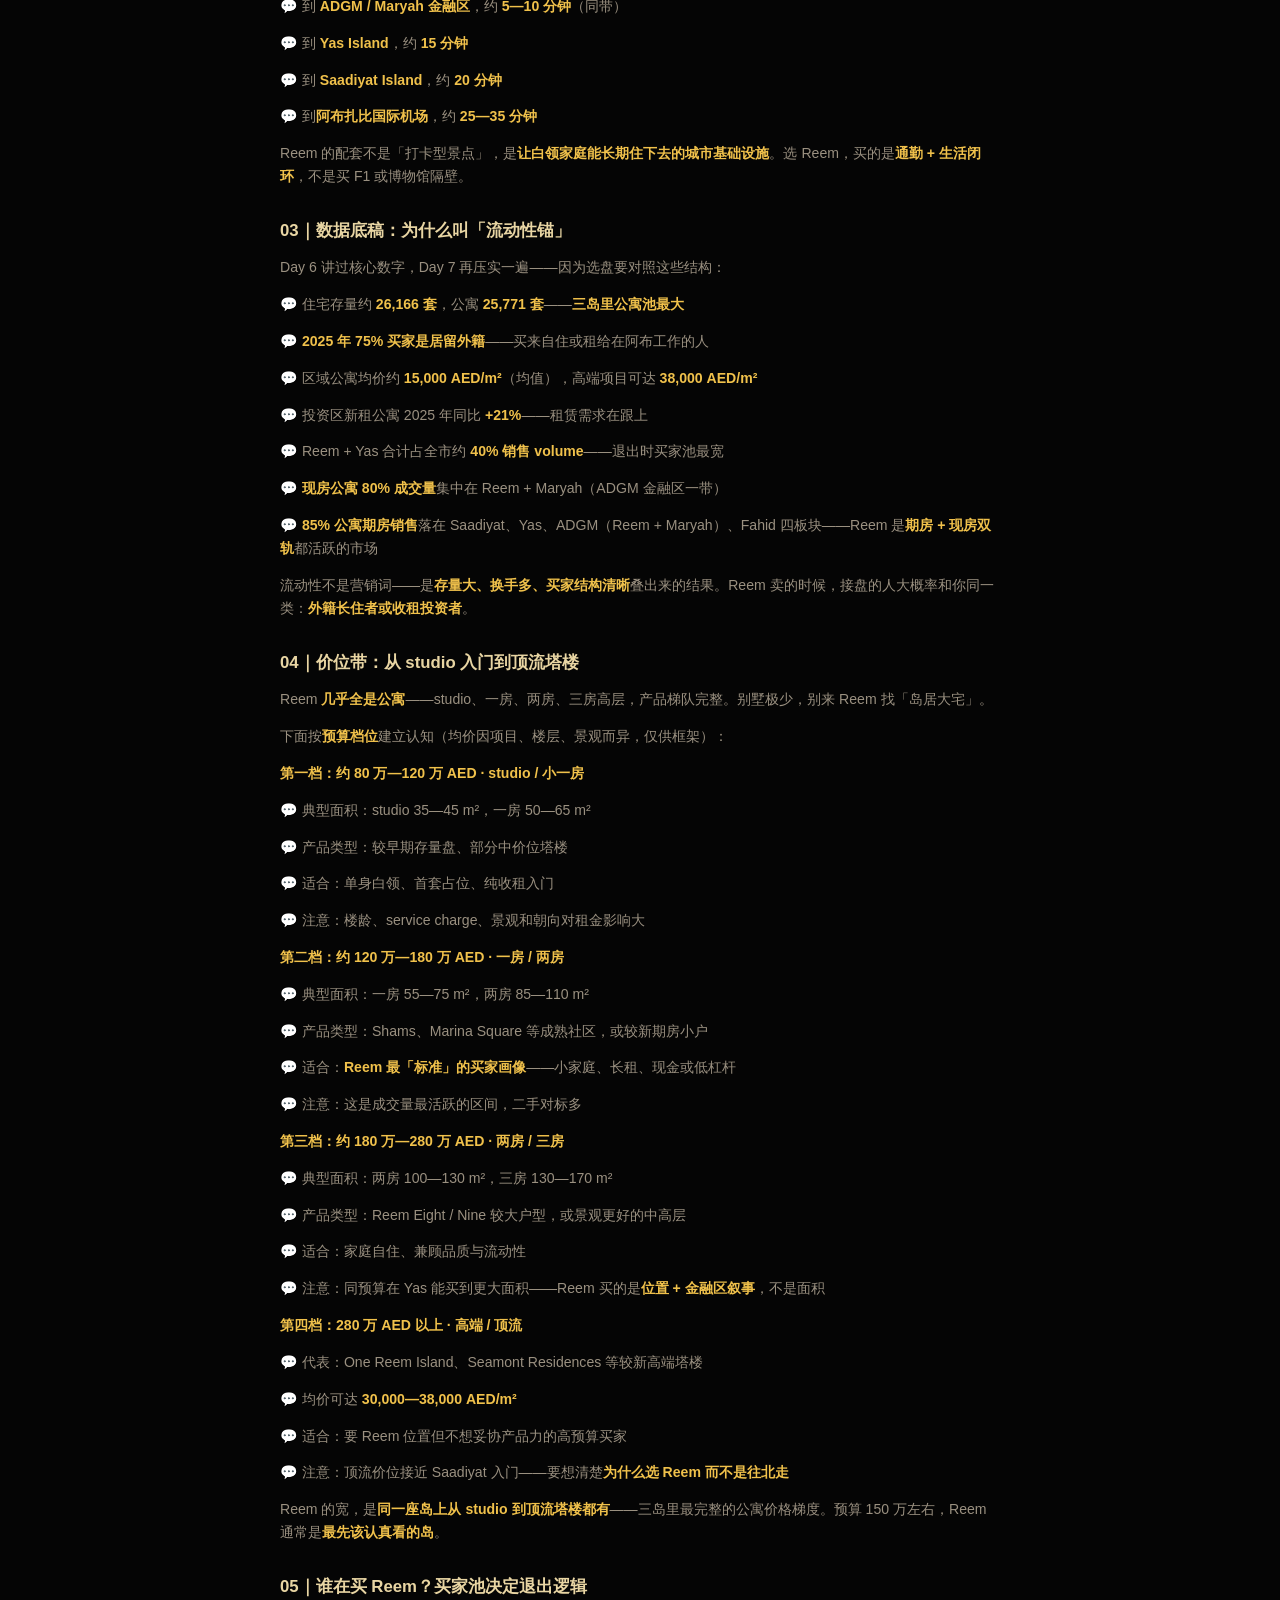
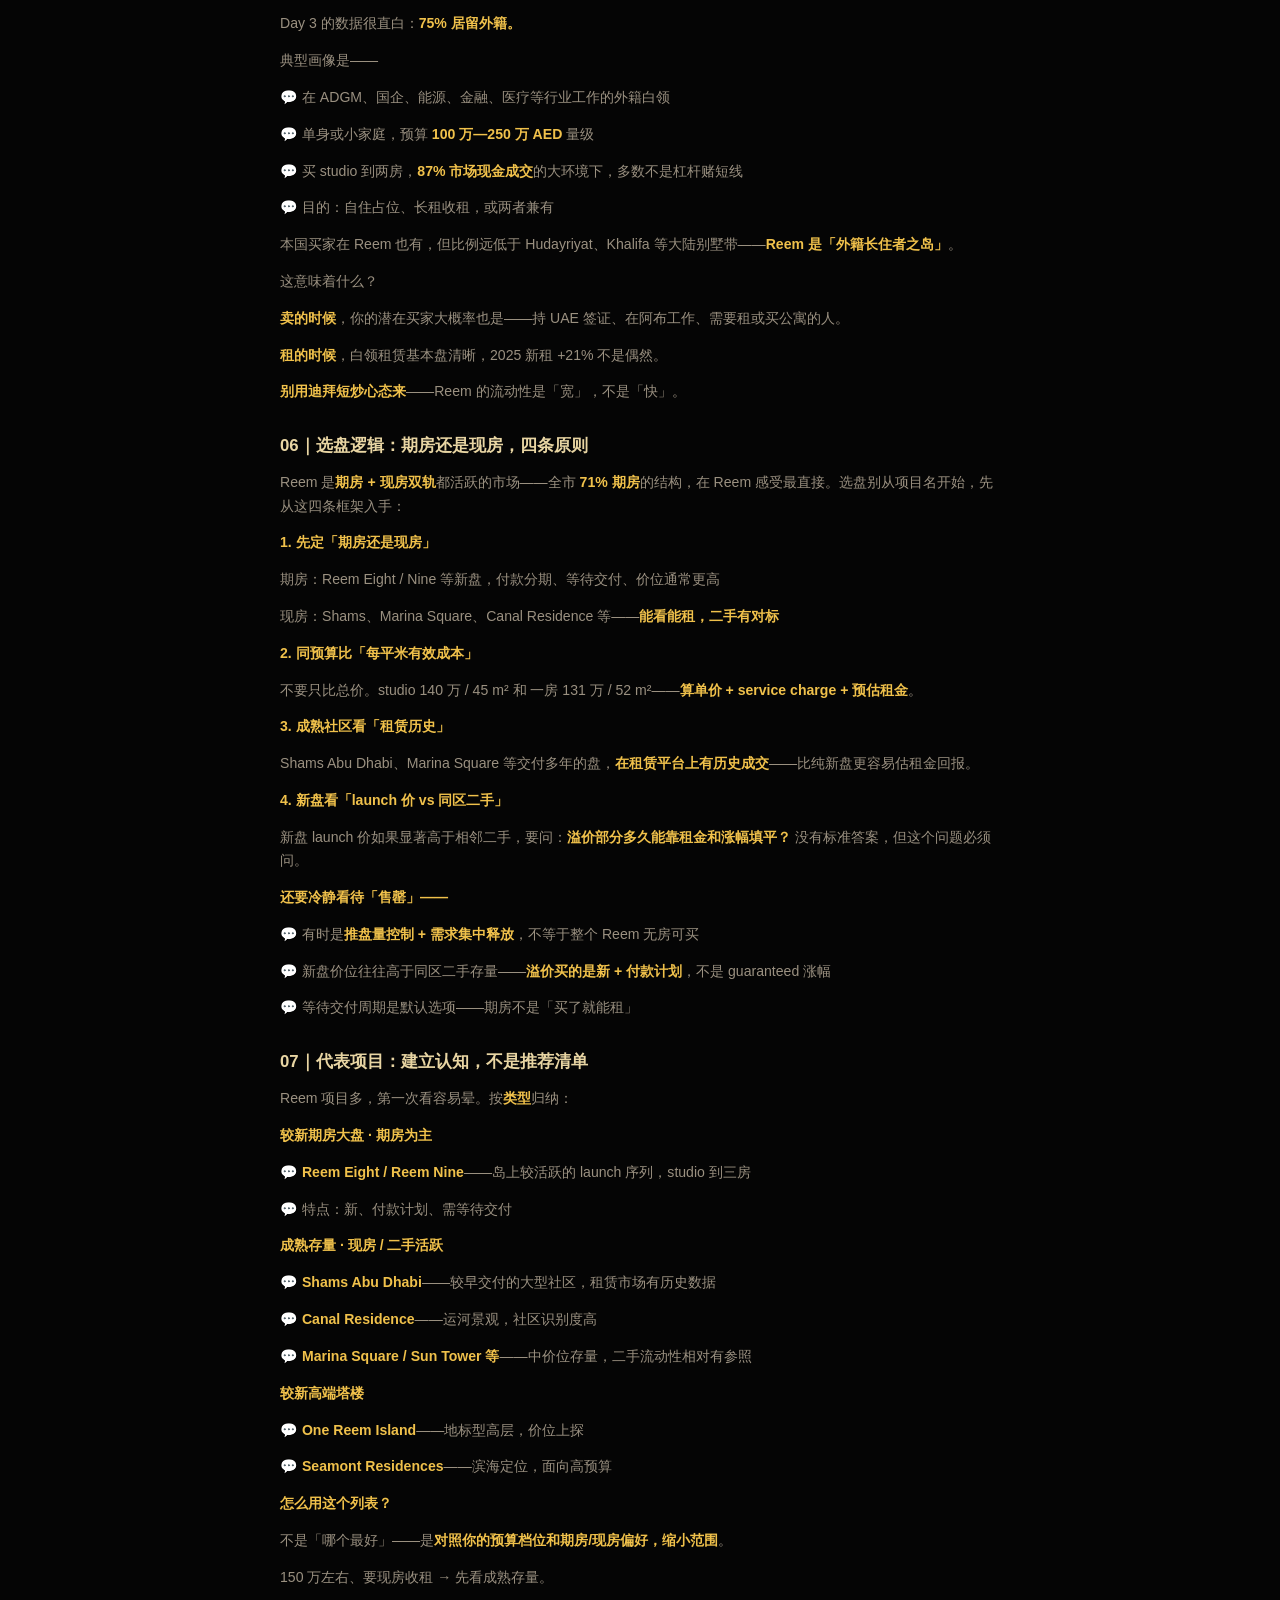
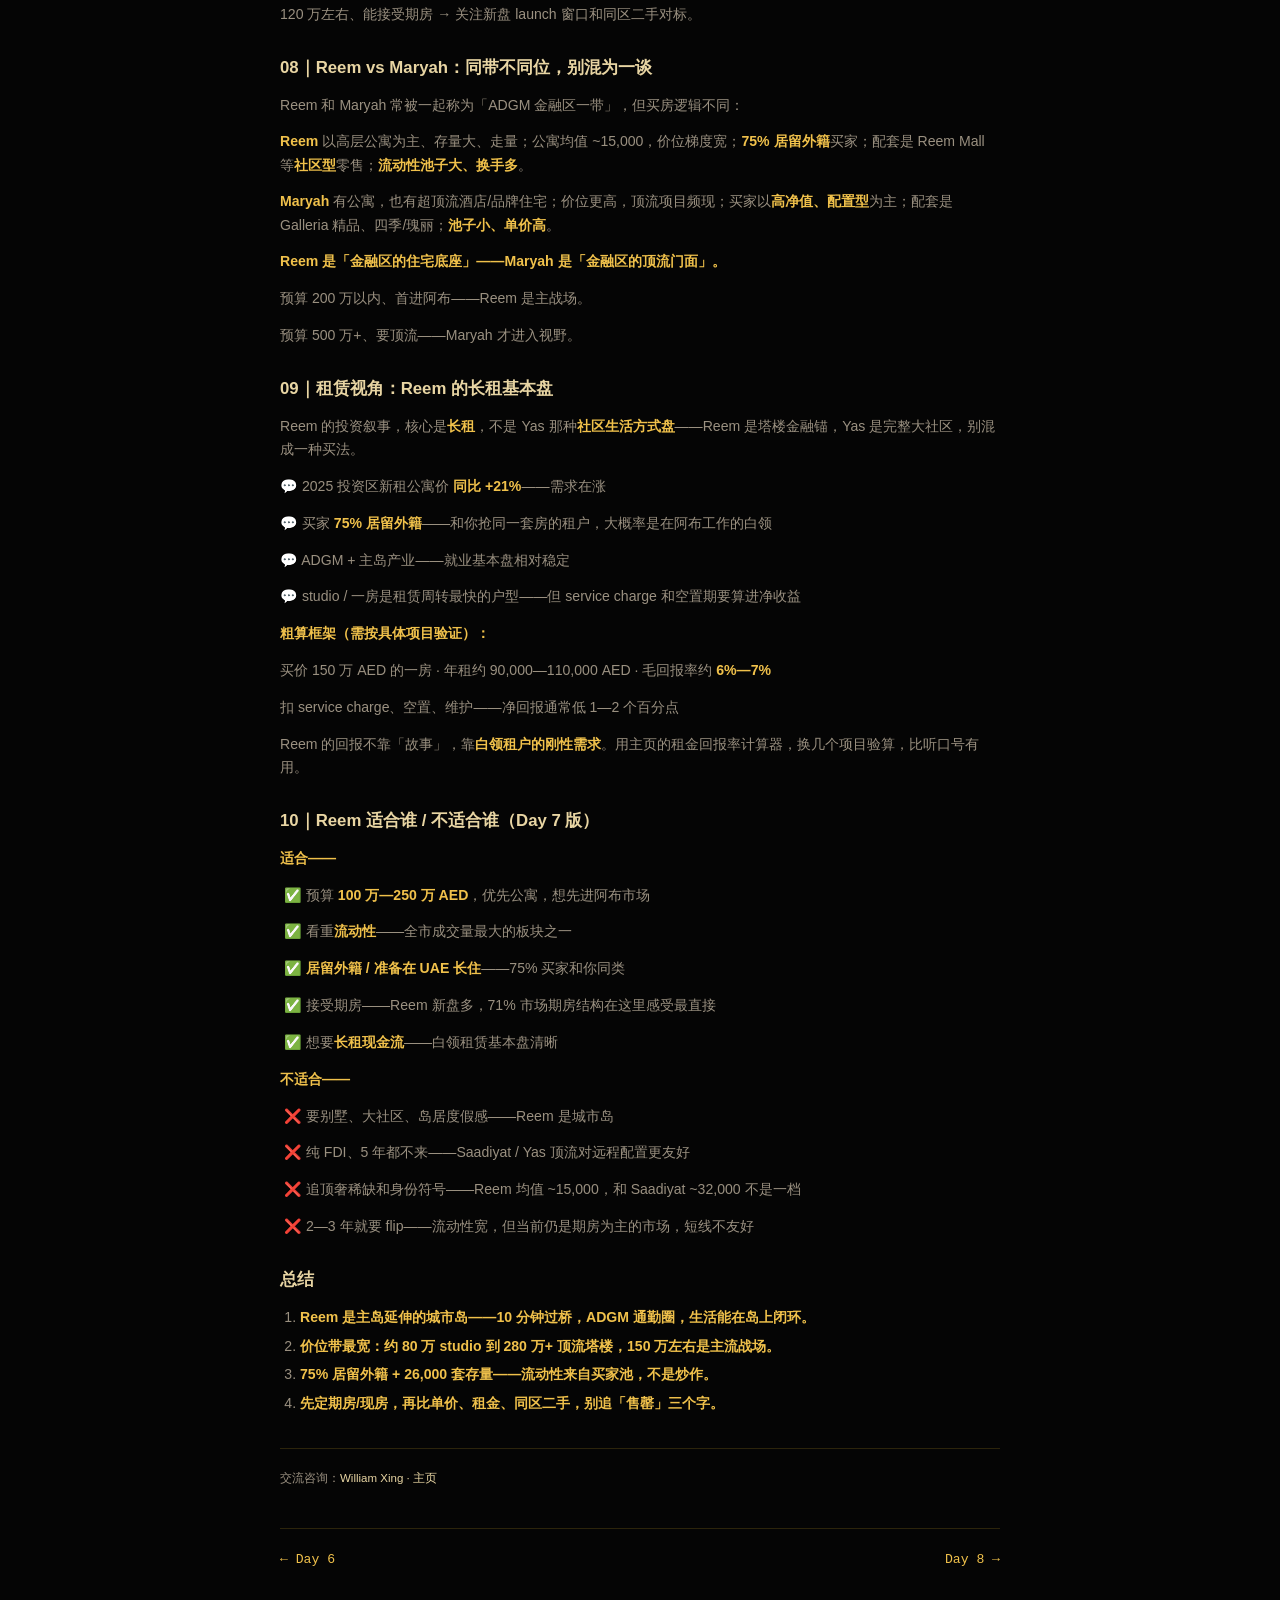
<file: articles/day-7.html>
<!DOCTYPE html>
<html lang="zh-CN">
<head>
  <meta charset="UTF-8" />
  <meta name="viewport" content="width=device-width, initial-scale=1.0" />
  <title>Day 7｜Al Reem Island 深聊：配套动线、价位带与选盘逻辑 · 阿布房产30天</title>
  <link rel="stylesheet" href="../styles.css" />
</head>
<body>
  <div class="site-brand-bar">
    <div class="site-brand-inner">
      <a href="../index.html" class="site-name">WilliamXing · Vlog</a>
      <span class="ep-badge">Day 7/30</span>
    </div>
  </div>
  <article class="wrap article">
    <header class="article-head">
      <a class="back" href="../index.html">← 系列目录</a>
      <h1>Day 7｜Al Reem Island 深聊：配套动线、价位带与选盘逻辑</h1>
      <p class="meta">阿布房产30天 · Day 7 · 基于 ADREC 2025 公开数据</p>
    </header>
    <div class="prose"><p>Day 6 把 Reem、Yas、Saadiyat 三座岛的分工讲清楚了——<strong>Reem 是三岛里流动性最好的「锚」</strong>。</p>
<p>今天 Day 7 只做一件事：<strong>把 Reem 拆开读。</strong></p>
<p>不是再讲一遍「Reem 适合谁」，而是落到三个实操问题——</p>
<p><strong>怎么进出这座岛？日常生活在哪闭环？</strong></p>
<p><strong>100 万到 300 万 AED，能买到什么档位？</strong></p>
<p><strong>期房还是现房？同预算怎么比、怎么缩小范围？</strong></p>
<p>Reem 是三岛里<strong>公寓池最大、买家池最宽、最接近迪拜式投资逻辑</strong>的板块。Week 2 的第一站，从这里开始。</p>
<h2>01｜Reem 在地图上的位置：不是孤岛，是主岛的延伸</h2>
<p>很多人第一次听「里姆岛」，脑子里浮现的是度假岛——<strong>Reem 完全不是。</strong></p>
<p>Reem 在阿布扎比主岛东北方向，通过<strong>多座桥梁</strong>与 downtown 相连。从主岛开车过桥，<strong>约 10—15 分钟</strong>就能到岛上核心社区——视觉上就是「从主岛往东一拐，一片高层天际线」。</p>
<p>它和 <strong>Al Maryah Island（玛丽亚岛）</strong> 组成 ADGM 金融区一带：</p>
<p>💬 <strong>Reem</strong>——走量，高层公寓、白领长住、租赁基本盘</p>
<p>💬 <strong>Maryah</strong>——走价，Four Seasons、Rosewood、Galleria 精品零售，顶流价位</p>
<p>两座岛相邻，通勤半径重叠——<strong>在 ADGM 上班的人，住 Reem 或 Maryah 都是合理选择</strong>；但 Reem 的<strong>存量更大、价位带更宽、入门门槛更低</strong>。</p>
<p>第一次看 Reem，先记住「<strong>金融岛延伸区 + 城市岛</strong>」——不是 Yas 那种整岛规划的大社区，是<strong>填海造出来的新 CBD 住宅带</strong>。</p>
<h2>02｜配套动线：岛上能闭环，岛外 15 分钟进城</h2>
<p>Reem 的配套逻辑是<strong>长住型</strong>——买在这里的人，多数是真的要住或要租给在阿布工作的人。</p>
<p><strong>日常零售与餐饮</strong></p>
<p>💬 <strong>Reem Mall</strong>——岛上最大商场，超市、餐饮、影院、日常消费闭环</p>
<p>💬 <strong>The Galleria Al Maryah Island</strong>——过桥即达，精品零售与高端餐饮</p>
<p>💬 <strong>Marina Square、Shams 社区底商</strong>——成熟存量社区的日常配套</p>
<p>💬 <strong>Canal 步道、滨海 promenade</strong>——岛上有相当规模的步行与休闲空间</p>
<p><strong>工作与通勤</strong></p>
<p>💬 <strong>ADGM（阿布扎比全球市场）</strong>——161 家资管机构、220 只基金，白领通勤核心</p>
<p>💬 <strong>Maryah 金融区写字楼群</strong>——与 Reem 形成「住 Reem、班 Maryah」的典型动线</p>
<p>💬 <strong>主岛 downtown、Corniche</strong>——开车 15—20 分钟，周末进城方便</p>
<p><strong>教育与医疗</strong></p>
<p>💬 Reem 上有<strong>国际学校与 nurseries</strong>——外籍家庭长住的重要考量</p>
<p>💬 <strong>Reem Hospital、Burjeel 等医疗设施</strong>——岛上或近岛可达</p>
<p>💬 学校、医疗不是 Reem 的卖点 headline，但对<strong>75% 居留外籍买家</strong>是硬需求</p>
<p><strong>公园与社区</strong></p>
<p>💬 <strong>Reem Central Park、社区内绿地</strong>——高层密度下的公共空间</p>
<p>💬 <strong>运河（Canal）两岸</strong>——Shams、Marina Square 一带的社区识别度</p>
<p><strong>动线小结</strong></p>
<p>💬 到<strong>主岛 downtown / Corniche</strong>，约 <strong>15—20 分钟</strong></p>
<p>💬 到 <strong>ADGM / Maryah 金融区</strong>，约 <strong>5—10 分钟</strong>（同带）</p>
<p>💬 到 <strong>Yas Island</strong>，约 <strong>15 分钟</strong></p>
<p>💬 到 <strong>Saadiyat Island</strong>，约 <strong>20 分钟</strong></p>
<p>💬 到<strong>阿布扎比国际机场</strong>，约 <strong>25—35 分钟</strong></p>
<p>Reem 的配套不是「打卡型景点」，是<strong>让白领家庭能长期住下去的城市基础设施</strong>。选 Reem，买的是<strong>通勤 + 生活闭环</strong>，不是买 F1 或博物馆隔壁。</p>
<h2>03｜数据底稿：为什么叫「流动性锚」</h2>
<p>Day 6 讲过核心数字，Day 7 再压实一遍——因为选盘要对照这些结构：</p>
<p>💬 住宅存量约 <strong>26,166 套</strong>，公寓 <strong>25,771 套</strong>——<strong>三岛里公寓池最大</strong></p>
<p>💬 <strong>2025 年 75% 买家是居留外籍</strong>——买来自住或租给在阿布工作的人</p>
<p>💬 区域公寓均价约 <strong>15,000 AED/m²</strong>（均值），高端项目可达 <strong>38,000 AED/m²</strong></p>
<p>💬 投资区新租公寓 2025 年同比 <strong>+21%</strong>——租赁需求在跟上</p>
<p>💬 Reem + Yas 合计占全市约 <strong>40% 销售 volume</strong>——退出时买家池最宽</p>
<p>💬 <strong>现房公寓 80% 成交量</strong>集中在 Reem + Maryah（ADGM 金融区一带）</p>
<p>💬 <strong>85% 公寓期房销售</strong>落在 Saadiyat、Yas、ADGM（Reem + Maryah）、Fahid 四板块——Reem 是<strong>期房 + 现房双轨</strong>都活跃的市场</p>
<p>流动性不是营销词——是<strong>存量大、换手多、买家结构清晰</strong>叠出来的结果。Reem 卖的时候，接盘的人大概率和你同一类：<strong>外籍长住者或收租投资者</strong>。</p>
<h2>04｜价位带：从 studio 入门到顶流塔楼</h2>
<p>Reem <strong>几乎全是公寓</strong>——studio、一房、两房、三房高层，产品梯队完整。别墅极少，别来 Reem 找「岛居大宅」。</p>
<p>下面按<strong>预算档位</strong>建立认知（均价因项目、楼层、景观而异，仅供框架）：</p>
<p><strong>第一档：约 80 万—120 万 AED · studio / 小一房</strong></p>
<p>💬 典型面积：studio 35—45 m²，一房 50—65 m²</p>
<p>💬 产品类型：较早期存量盘、部分中价位塔楼</p>
<p>💬 适合：单身白领、首套占位、纯收租入门</p>
<p>💬 注意：楼龄、service charge、景观和朝向对租金影响大</p>
<p><strong>第二档：约 120 万—180 万 AED · 一房 / 两房</strong></p>
<p>💬 典型面积：一房 55—75 m²，两房 85—110 m²</p>
<p>💬 产品类型：Shams、Marina Square 等成熟社区，或较新期房小户</p>
<p>💬 适合：<strong>Reem 最「标准」的买家画像</strong>——小家庭、长租、现金或低杠杆</p>
<p>💬 注意：这是成交量最活跃的区间，二手对标多</p>
<p><strong>第三档：约 180 万—280 万 AED · 两房 / 三房</strong></p>
<p>💬 典型面积：两房 100—130 m²，三房 130—170 m²</p>
<p>💬 产品类型：Reem Eight / Nine 较大户型，或景观更好的中高层</p>
<p>💬 适合：家庭自住、兼顾品质与流动性</p>
<p>💬 注意：同预算在 Yas 能买到更大面积——Reem 买的是<strong>位置 + 金融区叙事</strong>，不是面积</p>
<p><strong>第四档：280 万 AED 以上 · 高端 / 顶流</strong></p>
<p>💬 代表：One Reem Island、Seamont Residences 等较新高端塔楼</p>
<p>💬 均价可达 <strong>30,000—38,000 AED/m²</strong></p>
<p>💬 适合：要 Reem 位置但不想妥协产品力的高预算买家</p>
<p>💬 注意：顶流价位接近 Saadiyat 入门——要想清楚<strong>为什么选 Reem 而不是往北走</strong></p>
<p>Reem 的宽，是<strong>同一座岛上从 studio 到顶流塔楼都有</strong>——三岛里最完整的公寓价格梯度。预算 150 万左右，Reem 通常是<strong>最先该认真看的岛</strong>。</p>
<h2>05｜谁在买 Reem？买家池决定退出逻辑</h2>
<p>Day 3 的数据很直白：<strong>75% 居留外籍。</strong></p>
<p>典型画像是——</p>
<p>💬 在 ADGM、国企、能源、金融、医疗等行业工作的外籍白领</p>
<p>💬 单身或小家庭，预算 <strong>100 万—250 万 AED</strong> 量级</p>
<p>💬 买 studio 到两房，<strong>87% 市场现金成交</strong>的大环境下，多数不是杠杆赌短线</p>
<p>💬 目的：自住占位、长租收租，或两者兼有</p>
<p>本国买家在 Reem 也有，但比例远低于 Hudayriyat、Khalifa 等大陆别墅带——<strong>Reem 是「外籍长住者之岛」</strong>。</p>
<p>这意味着什么？</p>
<p><strong>卖的时候</strong>，你的潜在买家大概率也是——持 UAE 签证、在阿布工作、需要租或买公寓的人。</p>
<p><strong>租的时候</strong>，白领租赁基本盘清晰，2025 新租 +21% 不是偶然。</p>
<p><strong>别用迪拜短炒心态来</strong>——Reem 的流动性是「宽」，不是「快」。</p>
<h2>06｜选盘逻辑：期房还是现房，四条原则</h2>
<p>Reem 是<strong>期房 + 现房双轨</strong>都活跃的市场——全市 <strong>71% 期房</strong>的结构，在 Reem 感受最直接。选盘别从项目名开始，先从这四条框架入手：</p>
<p><strong>1. 先定「期房还是现房」</strong></p>
<p>期房：Reem Eight / Nine 等新盘，付款分期、等待交付、价位通常更高</p>
<p>现房：Shams、Marina Square、Canal Residence 等——<strong>能看能租，二手有对标</strong></p>
<p><strong>2. 同预算比「每平米有效成本」</strong></p>
<p>不要只比总价。studio 140 万 / 45 m² 和 一房 131 万 / 52 m²——<strong>算单价 + service charge + 预估租金</strong>。</p>
<p><strong>3. 成熟社区看「租赁历史」</strong></p>
<p>Shams Abu Dhabi、Marina Square 等交付多年的盘，<strong>在租赁平台上有历史成交</strong>——比纯新盘更容易估租金回报。</p>
<p><strong>4. 新盘看「launch 价 vs 同区二手」</strong></p>
<p>新盘 launch 价如果显著高于相邻二手，要问：<strong>溢价部分多久能靠租金和涨幅填平？</strong> 没有标准答案，但这个问题必须问。</p>
<p><strong>还要冷静看待「售罄」——</strong></p>
<p>💬 有时是<strong>推盘量控制 + 需求集中释放</strong>，不等于整个 Reem 无房可买</p>
<p>💬 新盘价位往往高于同区二手存量——<strong>溢价买的是新 + 付款计划</strong>，不是 guaranteed 涨幅</p>
<p>💬 等待交付周期是默认选项——期房不是「买了就能租」</p>
<h2>07｜代表项目：建立认知，不是推荐清单</h2>
<p>Reem 项目多，第一次看容易晕。按<strong>类型</strong>归纳：</p>
<p><strong>较新期房大盘 · 期房为主</strong></p>
<p>💬 <strong>Reem Eight / Reem Nine</strong>——岛上较活跃的 launch 序列，studio 到三房</p>
<p>💬 特点：新、付款计划、需等待交付</p>
<p><strong>成熟存量 · 现房 / 二手活跃</strong></p>
<p>💬 <strong>Shams Abu Dhabi</strong>——较早交付的大型社区，租赁市场有历史数据</p>
<p>💬 <strong>Canal Residence</strong>——运河景观，社区识别度高</p>
<p>💬 <strong>Marina Square / Sun Tower 等</strong>——中价位存量，二手流动性相对有参照</p>
<p><strong>较新高端塔楼</strong></p>
<p>💬 <strong>One Reem Island</strong>——地标型高层，价位上探</p>
<p>💬 <strong>Seamont Residences</strong>——滨海定位，面向高预算</p>
<p><strong>怎么用这个列表？</strong></p>
<p>不是「哪个最好」——是<strong>对照你的预算档位和期房/现房偏好，缩小范围</strong>。</p>
<p>150 万左右、要现房收租 → 先看成熟存量。</p>
<p>120 万左右、能接受期房 → 关注新盘 launch 窗口和同区二手对标。</p>
<h2>08｜Reem vs Maryah：同带不同位，别混为一谈</h2>
<p>Reem 和 Maryah 常被一起称为「ADGM 金融区一带」，但买房逻辑不同：</p>
<p><strong>Reem</strong> 以高层公寓为主、存量大、走量；公寓均值 ~15,000，价位梯度宽；<strong>75% 居留外籍</strong>买家；配套是 Reem Mall 等<strong>社区型</strong>零售；<strong>流动性池子大、换手多</strong>。</p>
<p><strong>Maryah</strong> 有公寓，也有超顶流酒店/品牌住宅；价位更高，顶流项目频现；买家以<strong>高净值、配置型</strong>为主；配套是 Galleria 精品、四季/瑰丽；<strong>池子小、单价高</strong>。</p>
<p><strong>Reem 是「金融区的住宅底座」——Maryah 是「金融区的顶流门面」。</strong></p>
<p>预算 200 万以内、首进阿布——Reem 是主战场。</p>
<p>预算 500 万+、要顶流——Maryah 才进入视野。</p>
<h2>09｜租赁视角：Reem 的长租基本盘</h2>
<p>Reem 的投资叙事，核心是<strong>长租</strong>，不是 Yas 那种<strong>社区生活方式盘</strong>——Reem 是塔楼金融锚，Yas 是完整大社区，别混成一种买法。</p>
<p>💬 2025 投资区新租公寓价 <strong>同比 +21%</strong>——需求在涨</p>
<p>💬 买家 <strong>75% 居留外籍</strong>——和你抢同一套房的租户，大概率是在阿布工作的白领</p>
<p>💬 ADGM + 主岛产业——就业基本盘相对稳定</p>
<p>💬 studio / 一房是租赁周转最快的户型——但 service charge 和空置期要算进净收益</p>
<p><strong>粗算框架（需按具体项目验证）：</strong></p>
<p>买价 150 万 AED 的一房 · 年租约 90,000—110,000 AED · 毛回报率约 <strong>6%—7%</strong></p>
<p>扣 service charge、空置、维护——净回报通常低 1—2 个百分点</p>
<p>Reem 的回报不靠「故事」，靠<strong>白领租户的刚性需求</strong>。用主页的租金回报率计算器，换几个项目验算，比听口号有用。</p>
<h2>10｜Reem 适合谁 / 不适合谁（Day 7 版）</h2>
<p><strong>适合——</strong></p>
<p class="fit-line">✅ 预算 <strong>100 万—250 万 AED</strong>，优先公寓，想先进阿布市场</p>
<p class="fit-line">✅ 看重<strong>流动性</strong>——全市成交量最大的板块之一</p>
<p class="fit-line">✅ <strong>居留外籍 / 准备在 UAE 长住</strong>——75% 买家和你同类</p>
<p class="fit-line">✅ 接受期房——Reem 新盘多，71% 市场期房结构在这里感受最直接</p>
<p class="fit-line">✅ 想要<strong>长租现金流</strong>——白领租赁基本盘清晰</p>
<p><strong>不适合——</strong></p>
<p class="fit-line">❌ 要别墅、大社区、岛居度假感——Reem 是城市岛</p>
<p class="fit-line">❌ 纯 FDI、5 年都不来——Saadiyat / Yas 顶流对远程配置更友好</p>
<p class="fit-line">❌ 追顶奢稀缺和身份符号——Reem 均值 ~15,000，和 Saadiyat ~32,000 不是一档</p>
<p class="fit-line">❌ 2—3 年就要 flip——流动性宽，但当前仍是期房为主的市场，短线不友好</p>
<h2>总结</h2>
<ol>
<li><strong>Reem 是主岛延伸的城市岛——10 分钟过桥，ADGM 通勤圈，生活能在岛上闭环。</strong></li>
<li><strong>价位带最宽：约 80 万 studio 到 280 万+ 顶流塔楼，150 万左右是主流战场。</strong></li>
<li><strong>75% 居留外籍 + 26,000 套存量——流动性来自买家池，不是炒作。</strong></li>
<li><strong>先定期房/现房，再比单价、租金、同区二手，别追「售罄」三个字。</strong></li>
</ol></div>
    <footer class="article-foot">
      <p>交流咨询：<a href="https://sobhazanyan.github.io/william-xing-hub/" target="_blank" rel="noopener">William Xing · 主页</a></p>
    </footer>
    <nav class="ep-nav">
      <a href="day-6.html">← Day 6</a>
      <a href="day-8.html">Day 8 →</a>
    </nav>
  </article>
</body>
</html>
</file>
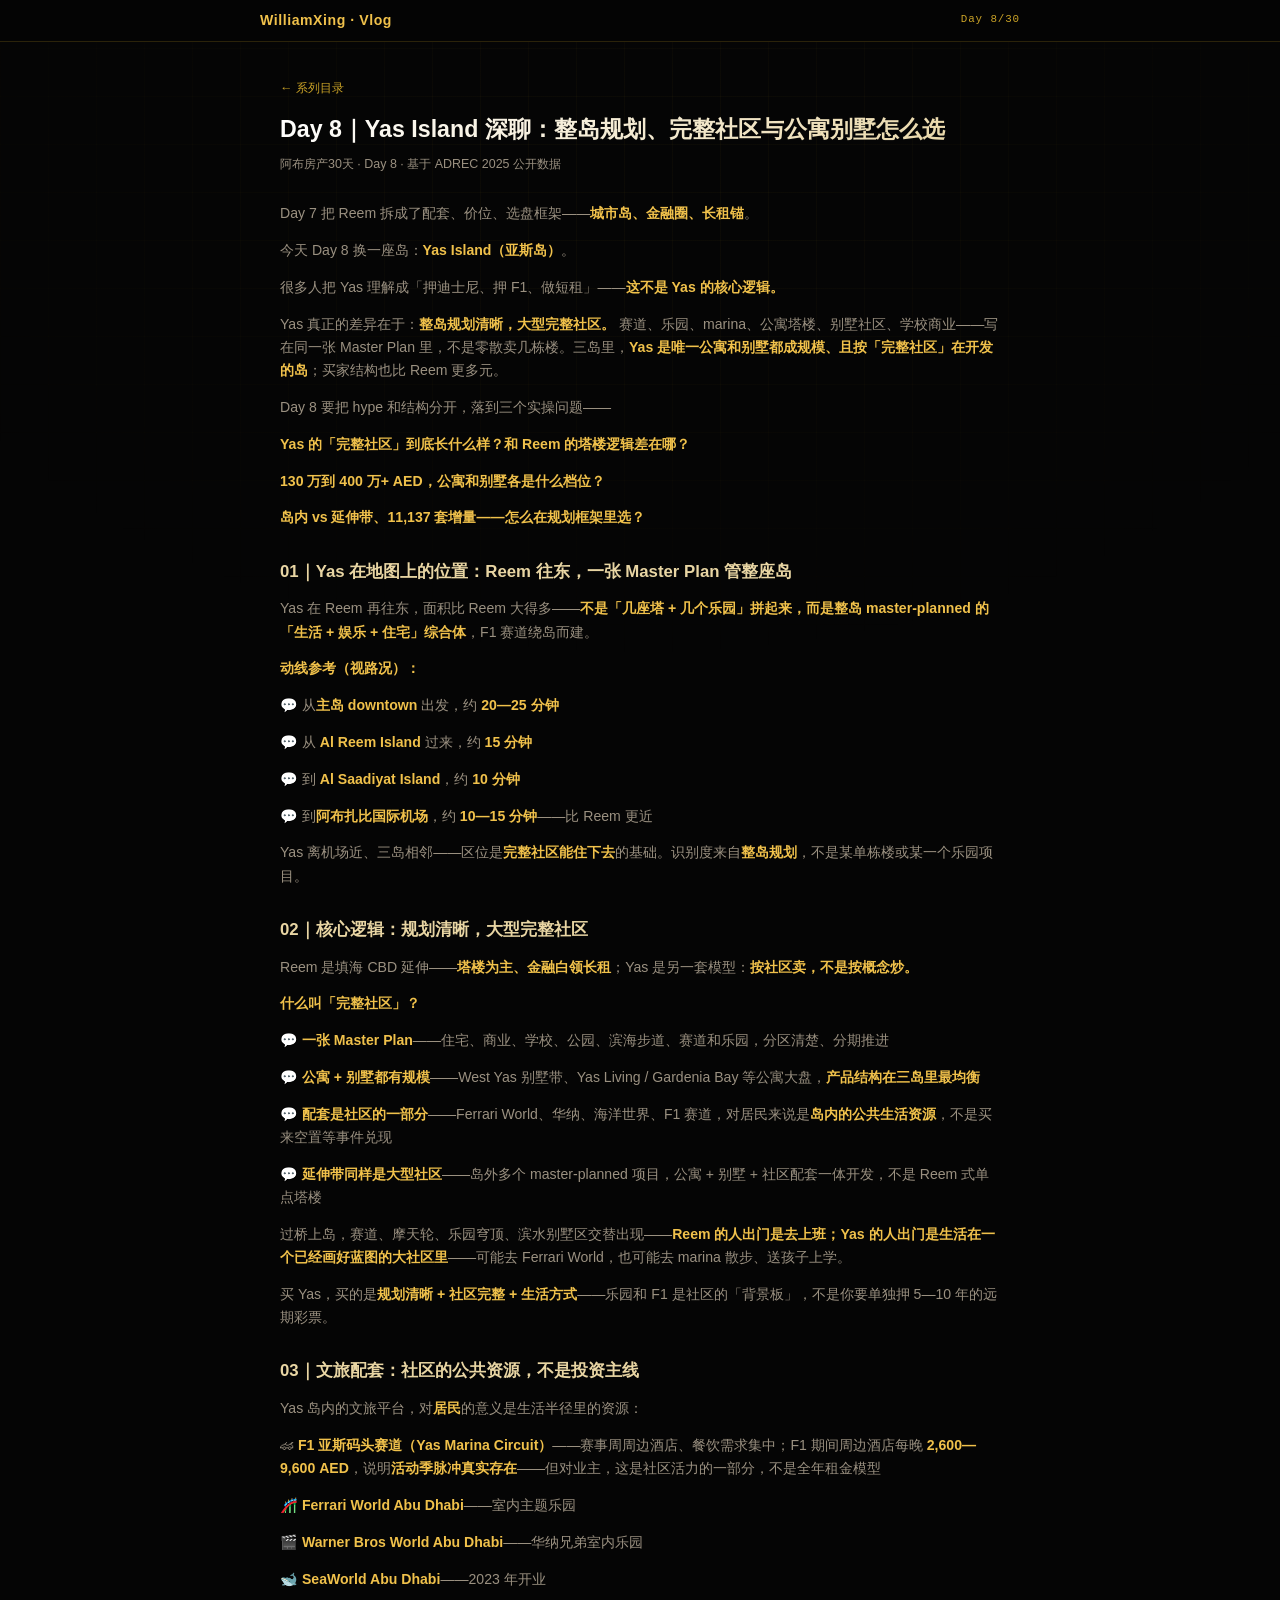
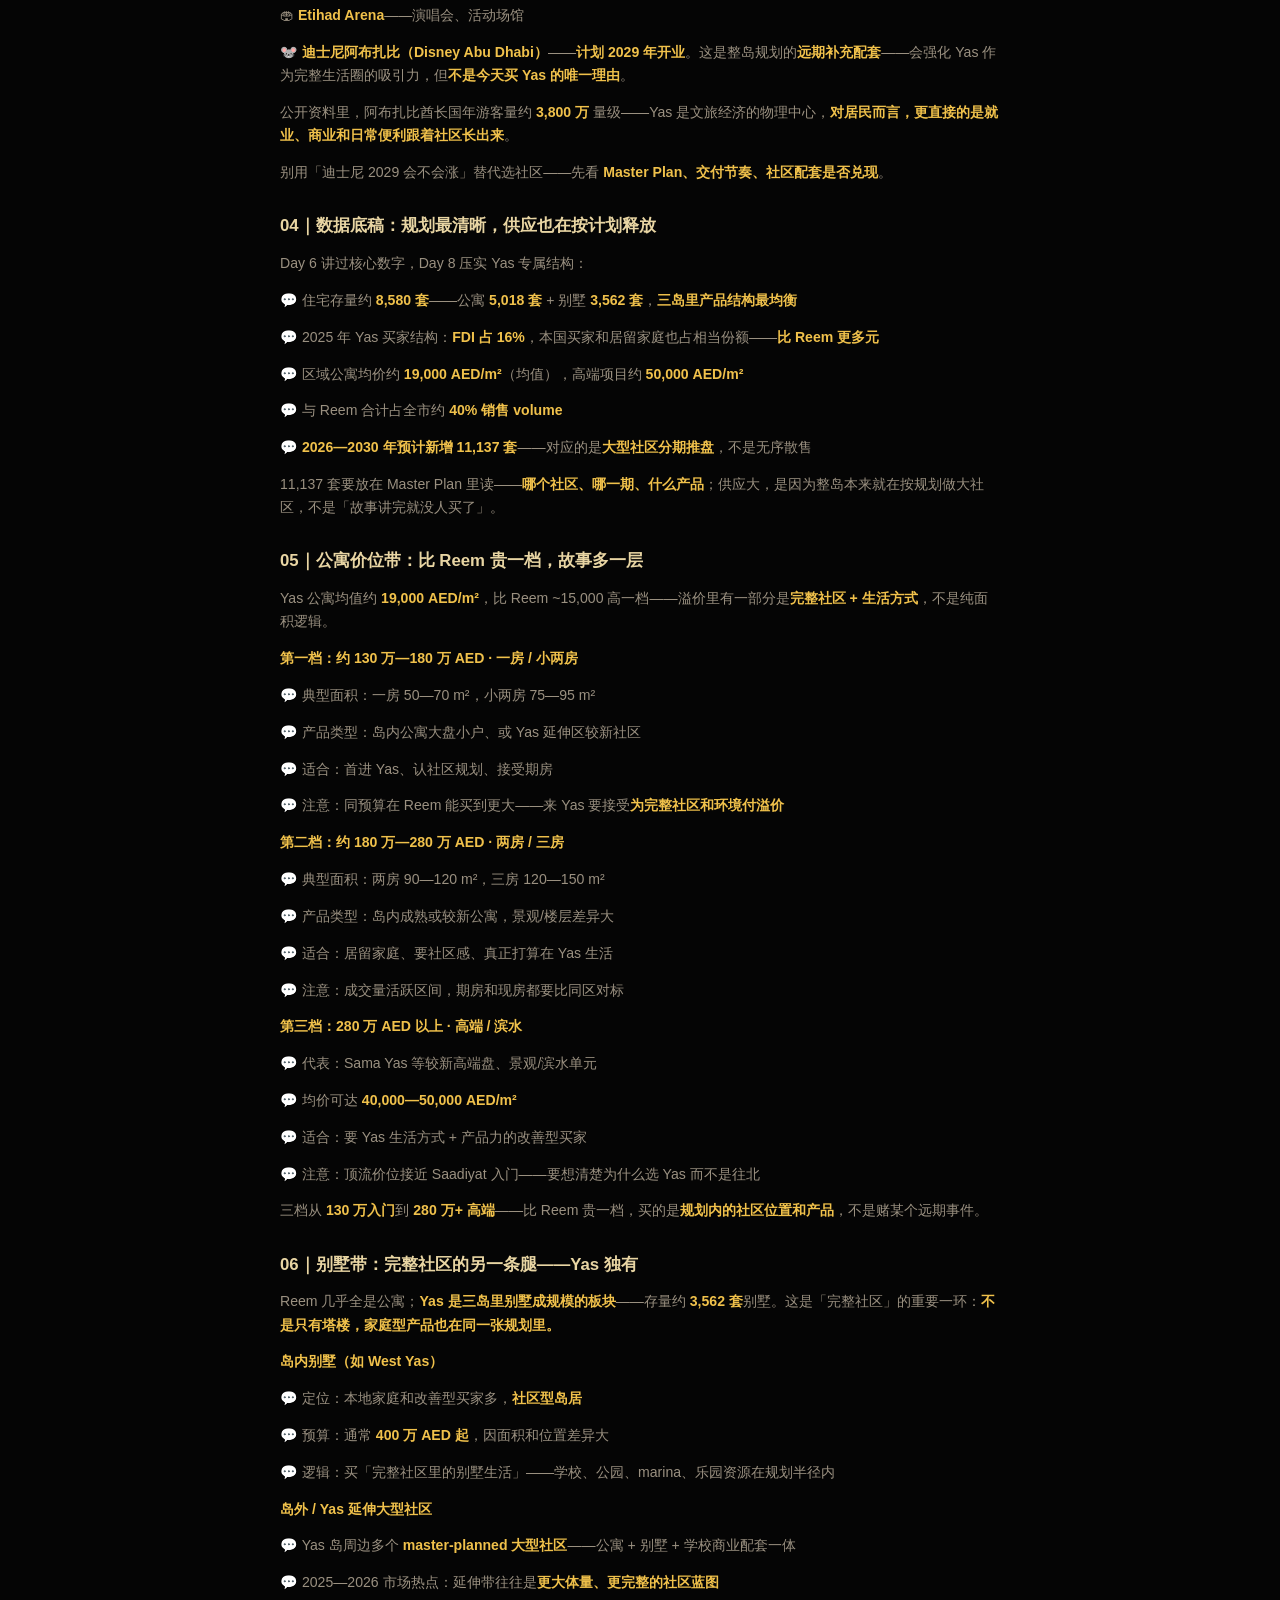
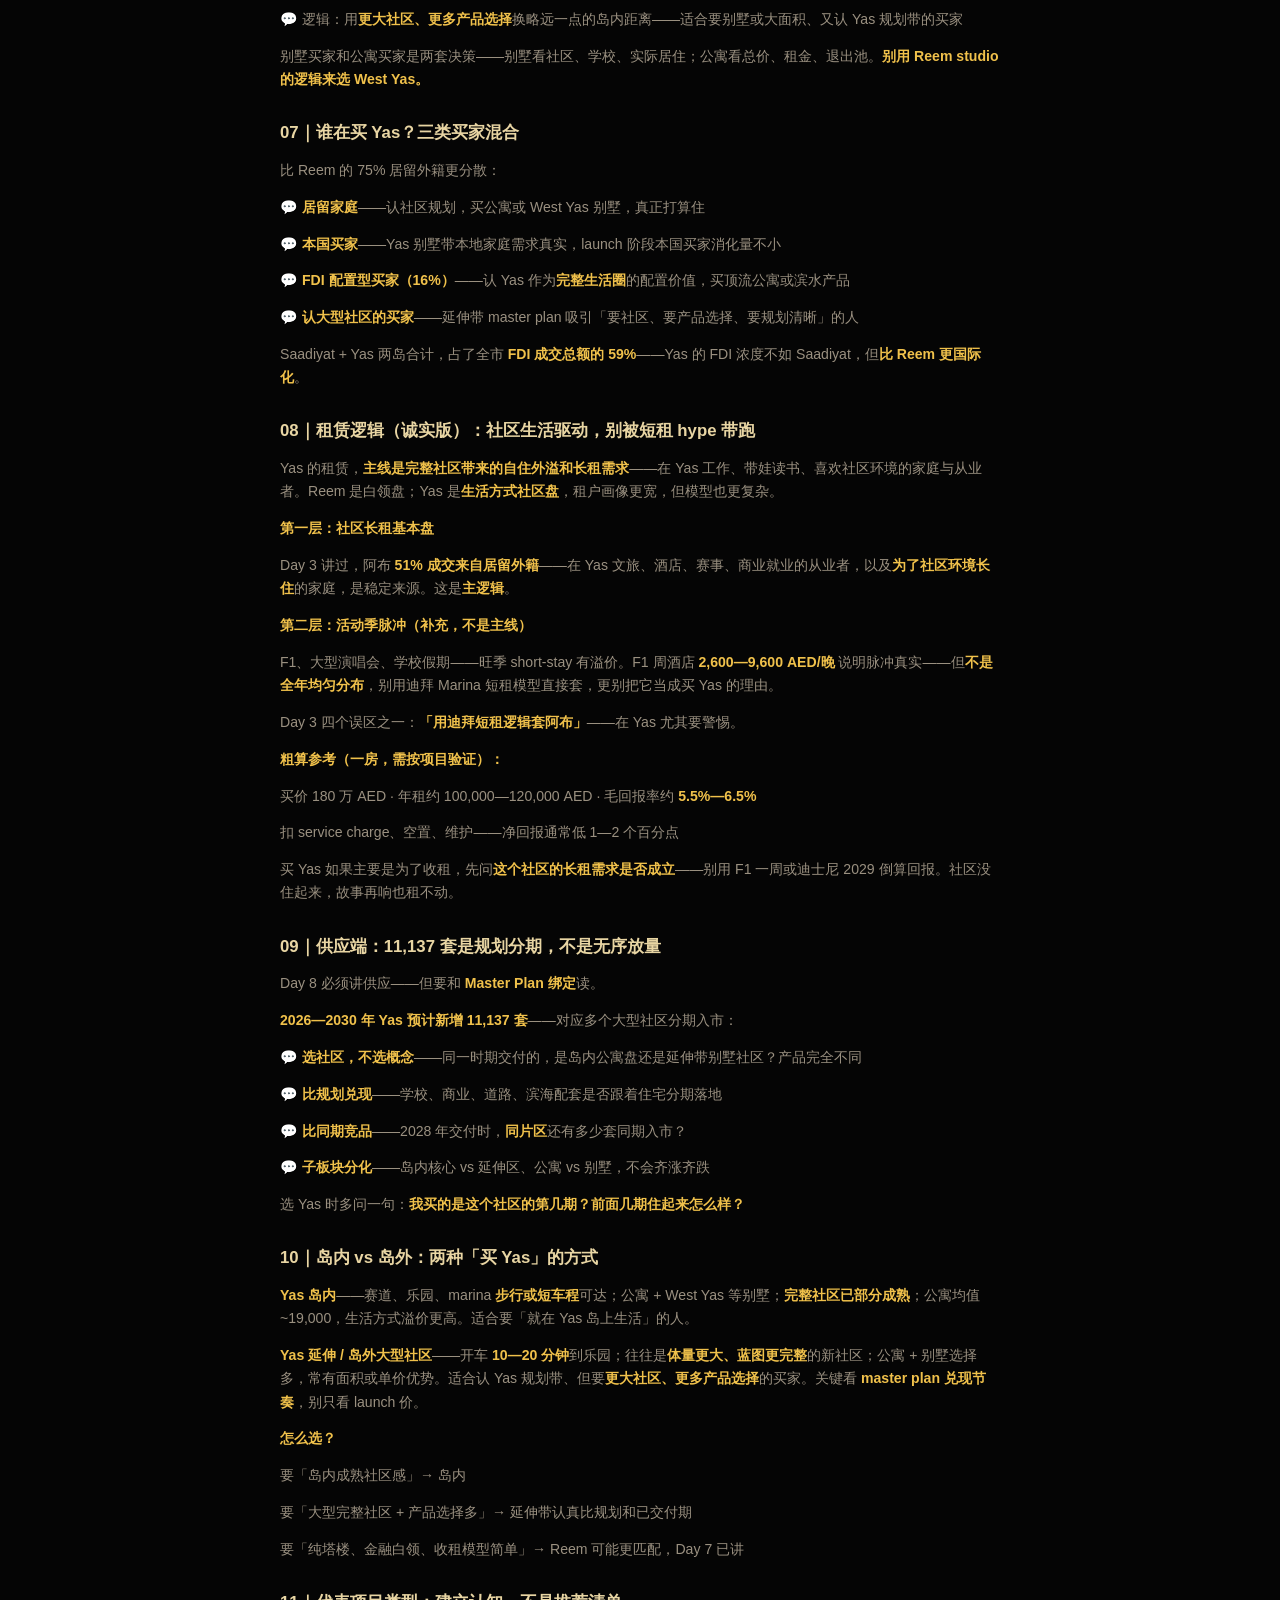
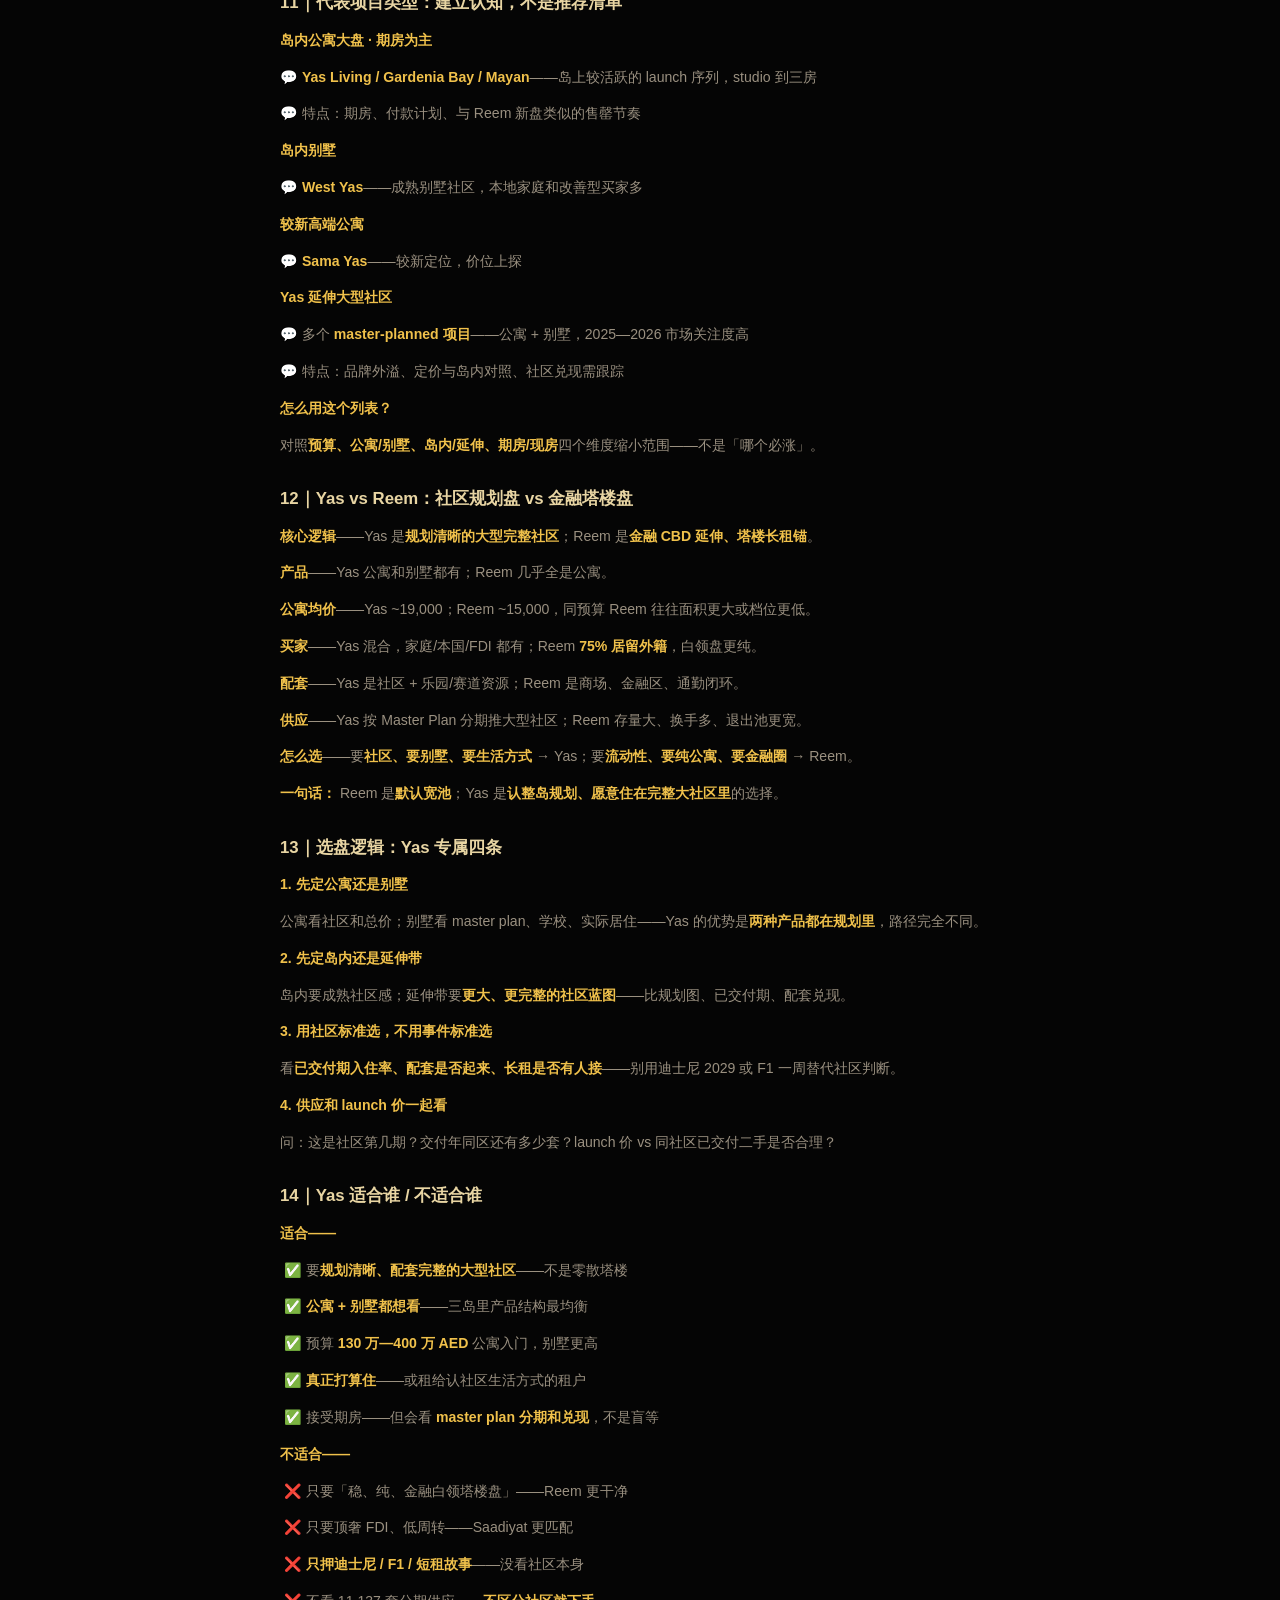
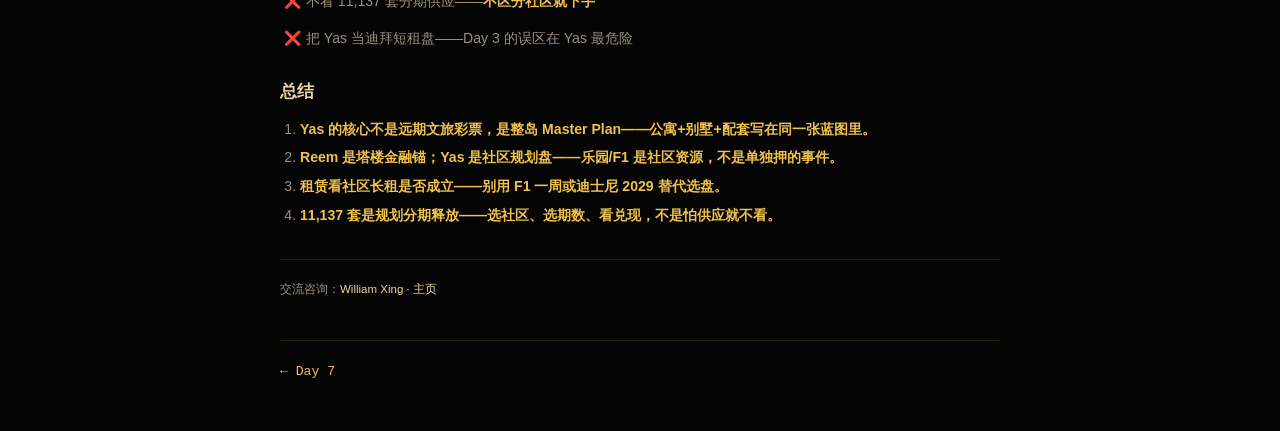
<file: articles/day-8.html>
<!DOCTYPE html>
<html lang="zh-CN">
<head>
  <meta charset="UTF-8" />
  <meta name="viewport" content="width=device-width, initial-scale=1.0" />
  <title>Day 8｜Yas Island 深聊：整岛规划、完整社区与公寓别墅怎么选 · 阿布房产30天</title>
  <link rel="stylesheet" href="../styles.css" />
</head>
<body>
  <div class="site-brand-bar">
    <div class="site-brand-inner">
      <a href="../index.html" class="site-name">WilliamXing · Vlog</a>
      <span class="ep-badge">Day 8/30</span>
    </div>
  </div>
  <article class="wrap article">
    <header class="article-head">
      <a class="back" href="../index.html">← 系列目录</a>
      <h1>Day 8｜Yas Island 深聊：整岛规划、完整社区与公寓别墅怎么选</h1>
      <p class="meta">阿布房产30天 · Day 8 · 基于 ADREC 2025 公开数据</p>
    </header>
    <div class="prose"><p>Day 7 把 Reem 拆成了配套、价位、选盘框架——<strong>城市岛、金融圈、长租锚</strong>。</p>
<p>今天 Day 8 换一座岛：<strong>Yas Island（亚斯岛）</strong>。</p>
<p>很多人把 Yas 理解成「押迪士尼、押 F1、做短租」——<strong>这不是 Yas 的核心逻辑。</strong></p>
<p>Yas 真正的差异在于：<strong>整岛规划清晰，大型完整社区。</strong> 赛道、乐园、marina、公寓塔楼、别墅社区、学校商业——写在同一张 Master Plan 里，不是零散卖几栋楼。三岛里，<strong>Yas 是唯一公寓和别墅都成规模、且按「完整社区」在开发的岛</strong>；买家结构也比 Reem 更多元。</p>
<p>Day 8 要把 hype 和结构分开，落到三个实操问题——</p>
<p><strong>Yas 的「完整社区」到底长什么样？和 Reem 的塔楼逻辑差在哪？</strong></p>
<p><strong>130 万到 400 万+ AED，公寓和别墅各是什么档位？</strong></p>
<p><strong>岛内 vs 延伸带、11,137 套增量——怎么在规划框架里选？</strong></p>
<h2>01｜Yas 在地图上的位置：Reem 往东，一张 Master Plan 管整座岛</h2>
<p>Yas 在 Reem 再往东，面积比 Reem 大得多——<strong>不是「几座塔 + 几个乐园」拼起来，而是整岛 master-planned 的「生活 + 娱乐 + 住宅」综合体</strong>，F1 赛道绕岛而建。</p>
<p><strong>动线参考（视路况）：</strong></p>
<p>💬 从<strong>主岛 downtown</strong> 出发，约 <strong>20—25 分钟</strong></p>
<p>💬 从 <strong>Al Reem Island</strong> 过来，约 <strong>15 分钟</strong></p>
<p>💬 到 <strong>Al Saadiyat Island</strong>，约 <strong>10 分钟</strong></p>
<p>💬 到<strong>阿布扎比国际机场</strong>，约 <strong>10—15 分钟</strong>——比 Reem 更近</p>
<p>Yas 离机场近、三岛相邻——区位是<strong>完整社区能住下去</strong>的基础。识别度来自<strong>整岛规划</strong>，不是某单栋楼或某一个乐园项目。</p>
<h2>02｜核心逻辑：规划清晰，大型完整社区</h2>
<p>Reem 是填海 CBD 延伸——<strong>塔楼为主、金融白领长租</strong>；Yas 是另一套模型：<strong>按社区卖，不是按概念炒。</strong></p>
<p><strong>什么叫「完整社区」？</strong></p>
<p>💬 <strong>一张 Master Plan</strong>——住宅、商业、学校、公园、滨海步道、赛道和乐园，分区清楚、分期推进</p>
<p>💬 <strong>公寓 + 别墅都有规模</strong>——West Yas 别墅带、Yas Living / Gardenia Bay 等公寓大盘，<strong>产品结构在三岛里最均衡</strong></p>
<p>💬 <strong>配套是社区的一部分</strong>——Ferrari World、华纳、海洋世界、F1 赛道，对居民来说是<strong>岛内的公共生活资源</strong>，不是买来空置等事件兑现</p>
<p>💬 <strong>延伸带同样是大型社区</strong>——岛外多个 master-planned 项目，公寓 + 别墅 + 社区配套一体开发，不是 Reem 式单点塔楼</p>
<p>过桥上岛，赛道、摩天轮、乐园穹顶、滨水别墅区交替出现——<strong>Reem 的人出门是去上班；Yas 的人出门是生活在一个已经画好蓝图的大社区里</strong>——可能去 Ferrari World，也可能去 marina 散步、送孩子上学。</p>
<p>买 Yas，买的是<strong>规划清晰 + 社区完整 + 生活方式</strong>——乐园和 F1 是社区的「背景板」，不是你要单独押 5—10 年的远期彩票。</p>
<h2>03｜文旅配套：社区的公共资源，不是投资主线</h2>
<p>Yas 岛内的文旅平台，对<strong>居民</strong>的意义是生活半径里的资源：</p>
<p>🏎 <strong>F1 亚斯码头赛道（Yas Marina Circuit）</strong>——赛事周周边酒店、餐饮需求集中；F1 期间周边酒店每晚 <strong>2,600—9,600 AED</strong>，说明<strong>活动季脉冲真实存在</strong>——但对业主，这是社区活力的一部分，不是全年租金模型</p>
<p>🎢 <strong>Ferrari World Abu Dhabi</strong>——室内主题乐园</p>
<p>🎬 <strong>Warner Bros World Abu Dhabi</strong>——华纳兄弟室内乐园</p>
<p>🐋 <strong>SeaWorld Abu Dhabi</strong>——2023 年开业</p>
<p>🏟 <strong>Etihad Arena</strong>——演唱会、活动场馆</p>
<p>🐭 <strong>迪士尼阿布扎比（Disney Abu Dhabi）</strong>——<strong>计划 2029 年开业</strong>。这是整岛规划的<strong>远期补充配套</strong>——会强化 Yas 作为完整生活圈的吸引力，但<strong>不是今天买 Yas 的唯一理由</strong>。</p>
<p>公开资料里，阿布扎比酋长国年游客量约 <strong>3,800 万</strong> 量级——Yas 是文旅经济的物理中心，<strong>对居民而言，更直接的是就业、商业和日常便利跟着社区长出来</strong>。</p>
<p>别用「迪士尼 2029 会不会涨」替代选社区——先看<strong> Master Plan、交付节奏、社区配套是否兑现</strong>。</p>
<h2>04｜数据底稿：规划最清晰，供应也在按计划释放</h2>
<p>Day 6 讲过核心数字，Day 8 压实 Yas 专属结构：</p>
<p>💬 住宅存量约 <strong>8,580 套</strong>——公寓 <strong>5,018 套</strong> + 别墅 <strong>3,562 套</strong>，<strong>三岛里产品结构最均衡</strong></p>
<p>💬 2025 年 Yas 买家结构：<strong>FDI 占 16%</strong>，本国买家和居留家庭也占相当份额——<strong>比 Reem 更多元</strong></p>
<p>💬 区域公寓均价约 <strong>19,000 AED/m²</strong>（均值），高端项目约 <strong>50,000 AED/m²</strong></p>
<p>💬 与 Reem 合计占全市约 <strong>40% 销售 volume</strong></p>
<p>💬 <strong>2026—2030 年预计新增 11,137 套</strong>——对应的是<strong>大型社区分期推盘</strong>，不是无序散售</p>
<p>11,137 套要放在 Master Plan 里读——<strong>哪个社区、哪一期、什么产品</strong>；供应大，是因为整岛本来就在按规划做大社区，不是「故事讲完就没人买了」。</p>
<h2>05｜公寓价位带：比 Reem 贵一档，故事多一层</h2>
<p>Yas 公寓均值约 <strong>19,000 AED/m²</strong>，比 Reem ~15,000 高一档——溢价里有一部分是<strong>完整社区 + 生活方式</strong>，不是纯面积逻辑。</p>
<p><strong>第一档：约 130 万—180 万 AED · 一房 / 小两房</strong></p>
<p>💬 典型面积：一房 50—70 m²，小两房 75—95 m²</p>
<p>💬 产品类型：岛内公寓大盘小户、或 Yas 延伸区较新社区</p>
<p>💬 适合：首进 Yas、认社区规划、接受期房</p>
<p>💬 注意：同预算在 Reem 能买到更大——来 Yas 要接受<strong>为完整社区和环境付溢价</strong></p>
<p><strong>第二档：约 180 万—280 万 AED · 两房 / 三房</strong></p>
<p>💬 典型面积：两房 90—120 m²，三房 120—150 m²</p>
<p>💬 产品类型：岛内成熟或较新公寓，景观/楼层差异大</p>
<p>💬 适合：居留家庭、要社区感、真正打算在 Yas 生活</p>
<p>💬 注意：成交量活跃区间，期房和现房都要比同区对标</p>
<p><strong>第三档：280 万 AED 以上 · 高端 / 滨水</strong></p>
<p>💬 代表：Sama Yas 等较新高端盘、景观/滨水单元</p>
<p>💬 均价可达 <strong>40,000—50,000 AED/m²</strong></p>
<p>💬 适合：要 Yas 生活方式 + 产品力的改善型买家</p>
<p>💬 注意：顶流价位接近 Saadiyat 入门——要想清楚为什么选 Yas 而不是往北</p>
<p>三档从 <strong>130 万入门</strong>到 <strong>280 万+ 高端</strong>——比 Reem 贵一档，买的是<strong>规划内的社区位置和产品</strong>，不是赌某个远期事件。</p>
<h2>06｜别墅带：完整社区的另一条腿——Yas 独有</h2>
<p>Reem 几乎全是公寓；<strong>Yas 是三岛里别墅成规模的板块</strong>——存量约 <strong>3,562 套</strong>别墅。这是「完整社区」的重要一环：<strong>不是只有塔楼，家庭型产品也在同一张规划里。</strong></p>
<p><strong>岛内别墅（如 West Yas）</strong></p>
<p>💬 定位：本地家庭和改善型买家多，<strong>社区型岛居</strong></p>
<p>💬 预算：通常 <strong>400 万 AED 起</strong>，因面积和位置差异大</p>
<p>💬 逻辑：买「完整社区里的别墅生活」——学校、公园、marina、乐园资源在规划半径内</p>
<p><strong>岛外 / Yas 延伸大型社区</strong></p>
<p>💬 Yas 岛周边多个 <strong>master-planned 大型社区</strong>——公寓 + 别墅 + 学校商业配套一体</p>
<p>💬 2025—2026 市场热点：延伸带往往是<strong>更大体量、更完整的社区蓝图</strong></p>
<p>💬 逻辑：用<strong>更大社区、更多产品选择</strong>换略远一点的岛内距离——适合要别墅或大面积、又认 Yas 规划带的买家</p>
<p>别墅买家和公寓买家是两套决策——别墅看社区、学校、实际居住；公寓看总价、租金、退出池。<strong>别用 Reem studio 的逻辑来选 West Yas。</strong></p>
<h2>07｜谁在买 Yas？三类买家混合</h2>
<p>比 Reem 的 75% 居留外籍更分散：</p>
<p>💬 <strong>居留家庭</strong>——认社区规划，买公寓或 West Yas 别墅，真正打算住</p>
<p>💬 <strong>本国买家</strong>——Yas 别墅带本地家庭需求真实，launch 阶段本国买家消化量不小</p>
<p>💬 <strong>FDI 配置型买家（16%）</strong>——认 Yas 作为<strong>完整生活圈</strong>的配置价值，买顶流公寓或滨水产品</p>
<p>💬 <strong>认大型社区的买家</strong>——延伸带 master plan 吸引「要社区、要产品选择、要规划清晰」的人</p>
<p>Saadiyat + Yas 两岛合计，占了全市 <strong>FDI 成交总额的 59%</strong>——Yas 的 FDI 浓度不如 Saadiyat，但<strong>比 Reem 更国际化</strong>。</p>
<h2>08｜租赁逻辑（诚实版）：社区生活驱动，别被短租 hype 带跑</h2>
<p>Yas 的租赁，<strong>主线是完整社区带来的自住外溢和长租需求</strong>——在 Yas 工作、带娃读书、喜欢社区环境的家庭与从业者。Reem 是白领盘；Yas 是<strong>生活方式社区盘</strong>，租户画像更宽，但模型也更复杂。</p>
<p><strong>第一层：社区长租基本盘</strong></p>
<p>Day 3 讲过，阿布 <strong>51% 成交来自居留外籍</strong>——在 Yas 文旅、酒店、赛事、商业就业的从业者，以及<strong>为了社区环境长住</strong>的家庭，是稳定来源。这是<strong>主逻辑</strong>。</p>
<p><strong>第二层：活动季脉冲（补充，不是主线）</strong></p>
<p>F1、大型演唱会、学校假期——旺季 short-stay 有溢价。F1 周酒店 <strong>2,600—9,600 AED/晚</strong> 说明脉冲真实——但<strong>不是全年均匀分布</strong>，别用迪拜 Marina 短租模型直接套，更别把它当成买 Yas 的理由。</p>
<p>Day 3 四个误区之一：<strong>「用迪拜短租逻辑套阿布」</strong>——在 Yas 尤其要警惕。</p>
<p><strong>粗算参考（一房，需按项目验证）：</strong></p>
<p>买价 180 万 AED · 年租约 100,000—120,000 AED · 毛回报率约 <strong>5.5%—6.5%</strong></p>
<p>扣 service charge、空置、维护——净回报通常低 1—2 个百分点</p>
<p>买 Yas 如果主要是为了收租，先问<strong>这个社区的长租需求是否成立</strong>——别用 F1 一周或迪士尼 2029 倒算回报。社区没住起来，故事再响也租不动。</p>
<h2>09｜供应端：11,137 套是规划分期，不是无序放量</h2>
<p>Day 8 必须讲供应——但要和 <strong>Master Plan 绑定</strong>读。</p>
<p><strong>2026—2030 年 Yas 预计新增 11,137 套</strong>——对应多个大型社区分期入市：</p>
<p>💬 <strong>选社区，不选概念</strong>——同一时期交付的，是岛内公寓盘还是延伸带别墅社区？产品完全不同</p>
<p>💬 <strong>比规划兑现</strong>——学校、商业、道路、滨海配套是否跟着住宅分期落地</p>
<p>💬 <strong>比同期竞品</strong>——2028 年交付时，<strong>同片区</strong>还有多少套同期入市？</p>
<p>💬 <strong>子板块分化</strong>——岛内核心 vs 延伸区、公寓 vs 别墅，不会齐涨齐跌</p>
<p>选 Yas 时多问一句：<strong>我买的是这个社区的第几期？前面几期住起来怎么样？</strong></p>
<h2>10｜岛内 vs 岛外：两种「买 Yas」的方式</h2>
<p><strong>Yas 岛内</strong>——赛道、乐园、marina <strong>步行或短车程</strong>可达；公寓 + West Yas 等别墅；<strong>完整社区已部分成熟</strong>；公寓均值 ~19,000，生活方式溢价更高。适合要「就在 Yas 岛上生活」的人。</p>
<p><strong>Yas 延伸 / 岛外大型社区</strong>——开车 <strong>10—20 分钟</strong>到乐园；往往是<strong>体量更大、蓝图更完整</strong>的新社区；公寓 + 别墅选择多，常有面积或单价优势。适合认 Yas 规划带、但要<strong>更大社区、更多产品选择</strong>的买家。关键看<strong> master plan 兑现节奏</strong>，别只看 launch 价。</p>
<p><strong>怎么选？</strong></p>
<p>要「岛内成熟社区感」→ 岛内</p>
<p>要「大型完整社区 + 产品选择多」→ 延伸带认真比规划和已交付期</p>
<p>要「纯塔楼、金融白领、收租模型简单」→ Reem 可能更匹配，Day 7 已讲</p>
<h2>11｜代表项目类型：建立认知，不是推荐清单</h2>
<p><strong>岛内公寓大盘 · 期房为主</strong></p>
<p>💬 <strong>Yas Living / Gardenia Bay / Mayan</strong>——岛上较活跃的 launch 序列，studio 到三房</p>
<p>💬 特点：期房、付款计划、与 Reem 新盘类似的售罄节奏</p>
<p><strong>岛内别墅</strong></p>
<p>💬 <strong>West Yas</strong>——成熟别墅社区，本地家庭和改善型买家多</p>
<p><strong>较新高端公寓</strong></p>
<p>💬 <strong>Sama Yas</strong>——较新定位，价位上探</p>
<p><strong>Yas 延伸大型社区</strong></p>
<p>💬 多个 <strong>master-planned 项目</strong>——公寓 + 别墅，2025—2026 市场关注度高</p>
<p>💬 特点：品牌外溢、定价与岛内对照、社区兑现需跟踪</p>
<p><strong>怎么用这个列表？</strong></p>
<p>对照<strong>预算、公寓/别墅、岛内/延伸、期房/现房</strong>四个维度缩小范围——不是「哪个必涨」。</p>
<h2>12｜Yas vs Reem：社区规划盘 vs 金融塔楼盘</h2>
<p><strong>核心逻辑</strong>——Yas 是<strong>规划清晰的大型完整社区</strong>；Reem 是<strong>金融 CBD 延伸、塔楼长租锚</strong>。</p>
<p><strong>产品</strong>——Yas 公寓和别墅都有；Reem 几乎全是公寓。</p>
<p><strong>公寓均价</strong>——Yas ~19,000；Reem ~15,000，同预算 Reem 往往面积更大或档位更低。</p>
<p><strong>买家</strong>——Yas 混合，家庭/本国/FDI 都有；Reem <strong>75% 居留外籍</strong>，白领盘更纯。</p>
<p><strong>配套</strong>——Yas 是社区 + 乐园/赛道资源；Reem 是商场、金融区、通勤闭环。</p>
<p><strong>供应</strong>——Yas 按 Master Plan 分期推大型社区；Reem 存量大、换手多、退出池更宽。</p>
<p><strong>怎么选</strong>——要<strong>社区、要别墅、要生活方式</strong> → Yas；要<strong>流动性、要纯公寓、要金融圈</strong> → Reem。</p>
<p><strong>一句话：</strong> Reem 是<strong>默认宽池</strong>；Yas 是<strong>认整岛规划、愿意住在完整大社区里</strong>的选择。</p>
<h2>13｜选盘逻辑：Yas 专属四条</h2>
<p><strong>1. 先定公寓还是别墅</strong></p>
<p>公寓看社区和总价；别墅看 master plan、学校、实际居住——Yas 的优势是<strong>两种产品都在规划里</strong>，路径完全不同。</p>
<p><strong>2. 先定岛内还是延伸带</strong></p>
<p>岛内要成熟社区感；延伸带要<strong>更大、更完整的社区蓝图</strong>——比规划图、已交付期、配套兑现。</p>
<p><strong>3. 用社区标准选，不用事件标准选</strong></p>
<p>看<strong>已交付期入住率、配套是否起来、长租是否有人接</strong>——别用迪士尼 2029 或 F1 一周替代社区判断。</p>
<p><strong>4. 供应和 launch 价一起看</strong></p>
<p>问：这是社区第几期？交付年同区还有多少套？launch 价 vs 同社区已交付二手是否合理？</p>
<h2>14｜Yas 适合谁 / 不适合谁</h2>
<p><strong>适合——</strong></p>
<p class="fit-line">✅ 要<strong>规划清晰、配套完整的大型社区</strong>——不是零散塔楼</p>
<p class="fit-line">✅ <strong>公寓 + 别墅都想看</strong>——三岛里产品结构最均衡</p>
<p class="fit-line">✅ 预算 <strong>130 万—400 万 AED</strong> 公寓入门，别墅更高</p>
<p class="fit-line">✅ <strong>真正打算住</strong>——或租给认社区生活方式的租户</p>
<p class="fit-line">✅ 接受期房——但会看<strong> master plan 分期和兑现</strong>，不是盲等</p>
<p><strong>不适合——</strong></p>
<p class="fit-line">❌ 只要「稳、纯、金融白领塔楼盘」——Reem 更干净</p>
<p class="fit-line">❌ 只要顶奢 FDI、低周转——Saadiyat 更匹配</p>
<p class="fit-line">❌ <strong>只押迪士尼 / F1 / 短租故事</strong>——没看社区本身</p>
<p class="fit-line">❌ 不看 11,137 套分期供应——<strong>不区分社区就下手</strong></p>
<p class="fit-line">❌ 把 Yas 当迪拜短租盘——Day 3 的误区在 Yas 最危险</p>
<h2>总结</h2>
<ol>
<li><strong>Yas 的核心不是远期文旅彩票，是整岛 Master Plan——公寓+别墅+配套写在同一张蓝图里。</strong></li>
<li><strong>Reem 是塔楼金融锚；Yas 是社区规划盘——乐园/F1 是社区资源，不是单独押的事件。</strong></li>
<li><strong>租赁看社区长租是否成立——别用 F1 一周或迪士尼 2029 替代选盘。</strong></li>
<li><strong>11,137 套是规划分期释放——选社区、选期数、看兑现，不是怕供应就不看。</strong></li>
</ol></div>
    <footer class="article-foot">
      <p>交流咨询：<a href="https://sobhazanyan.github.io/william-xing-hub/" target="_blank" rel="noopener">William Xing · 主页</a></p>
    </footer>
    <nav class="ep-nav">
      <a href="day-7.html">← Day 7</a>
      <span></span>
    </nav>
  </article>
</body>
</html>
</file>
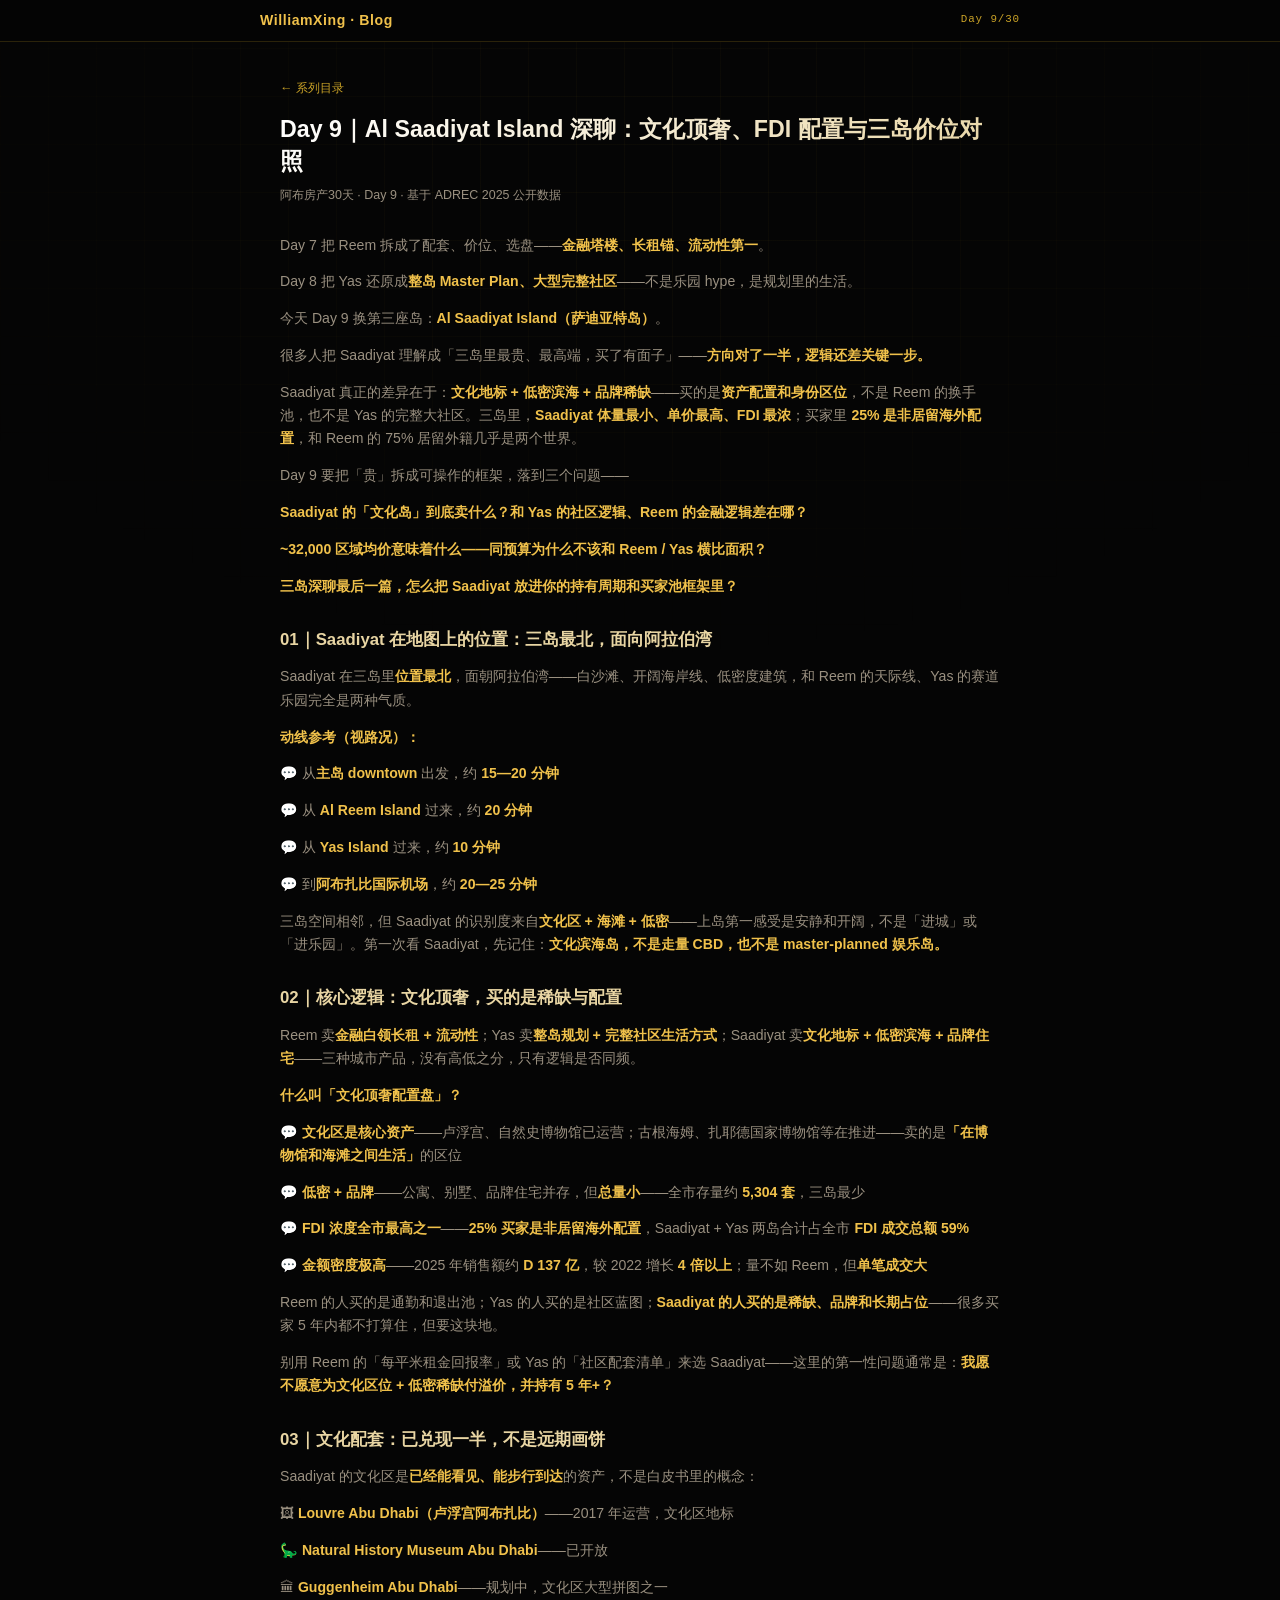
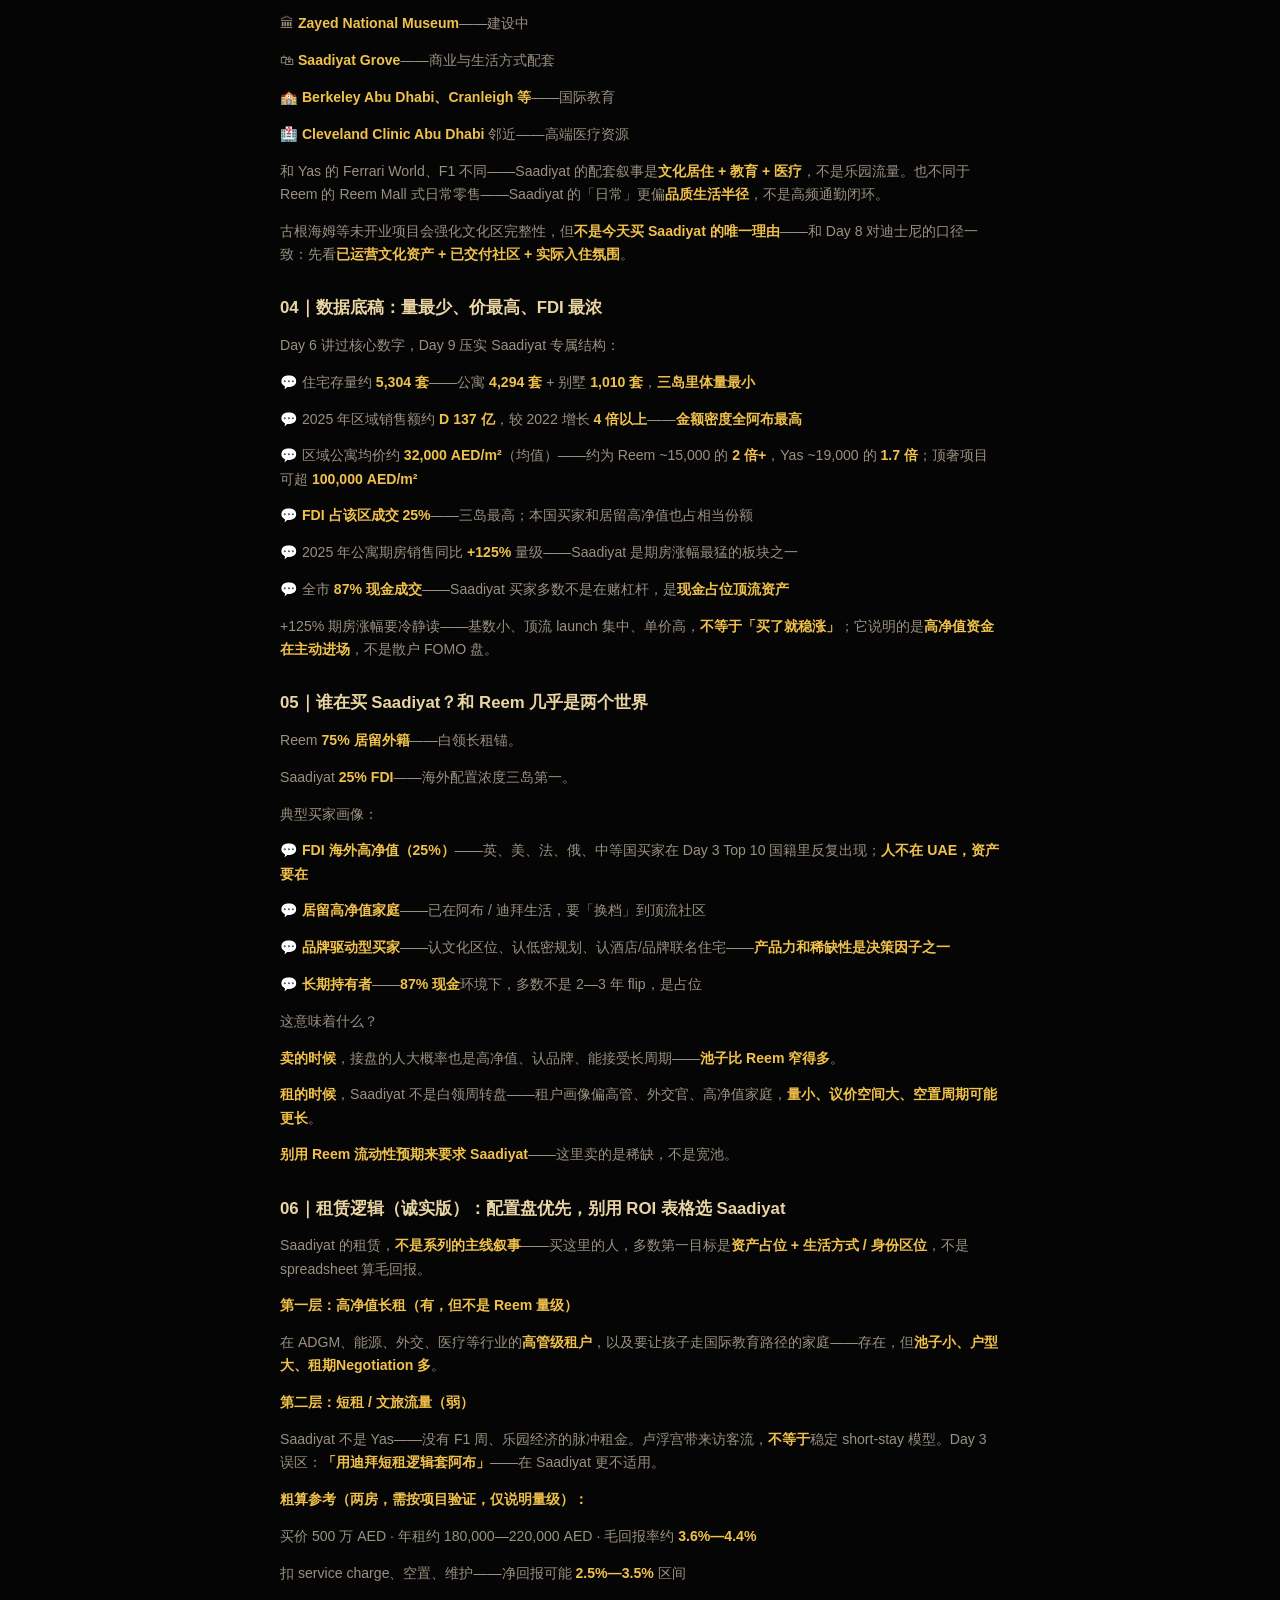
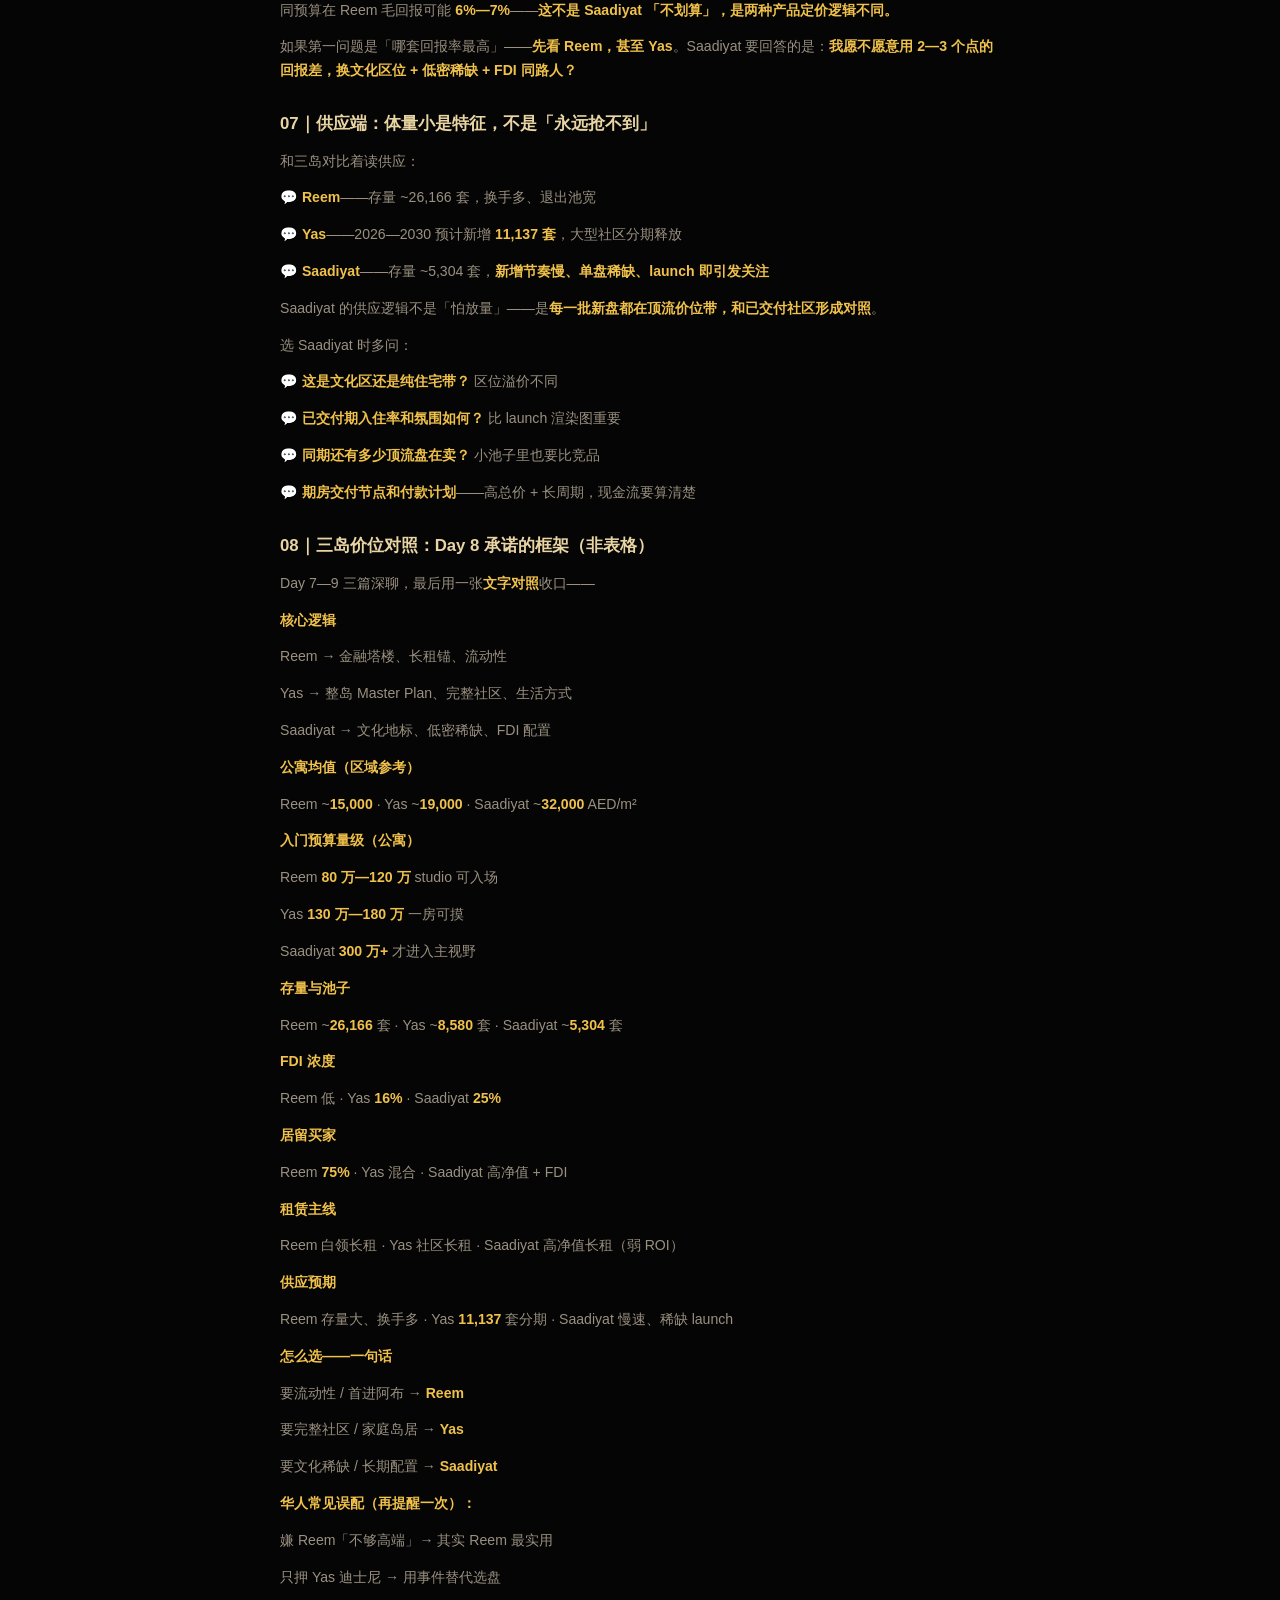
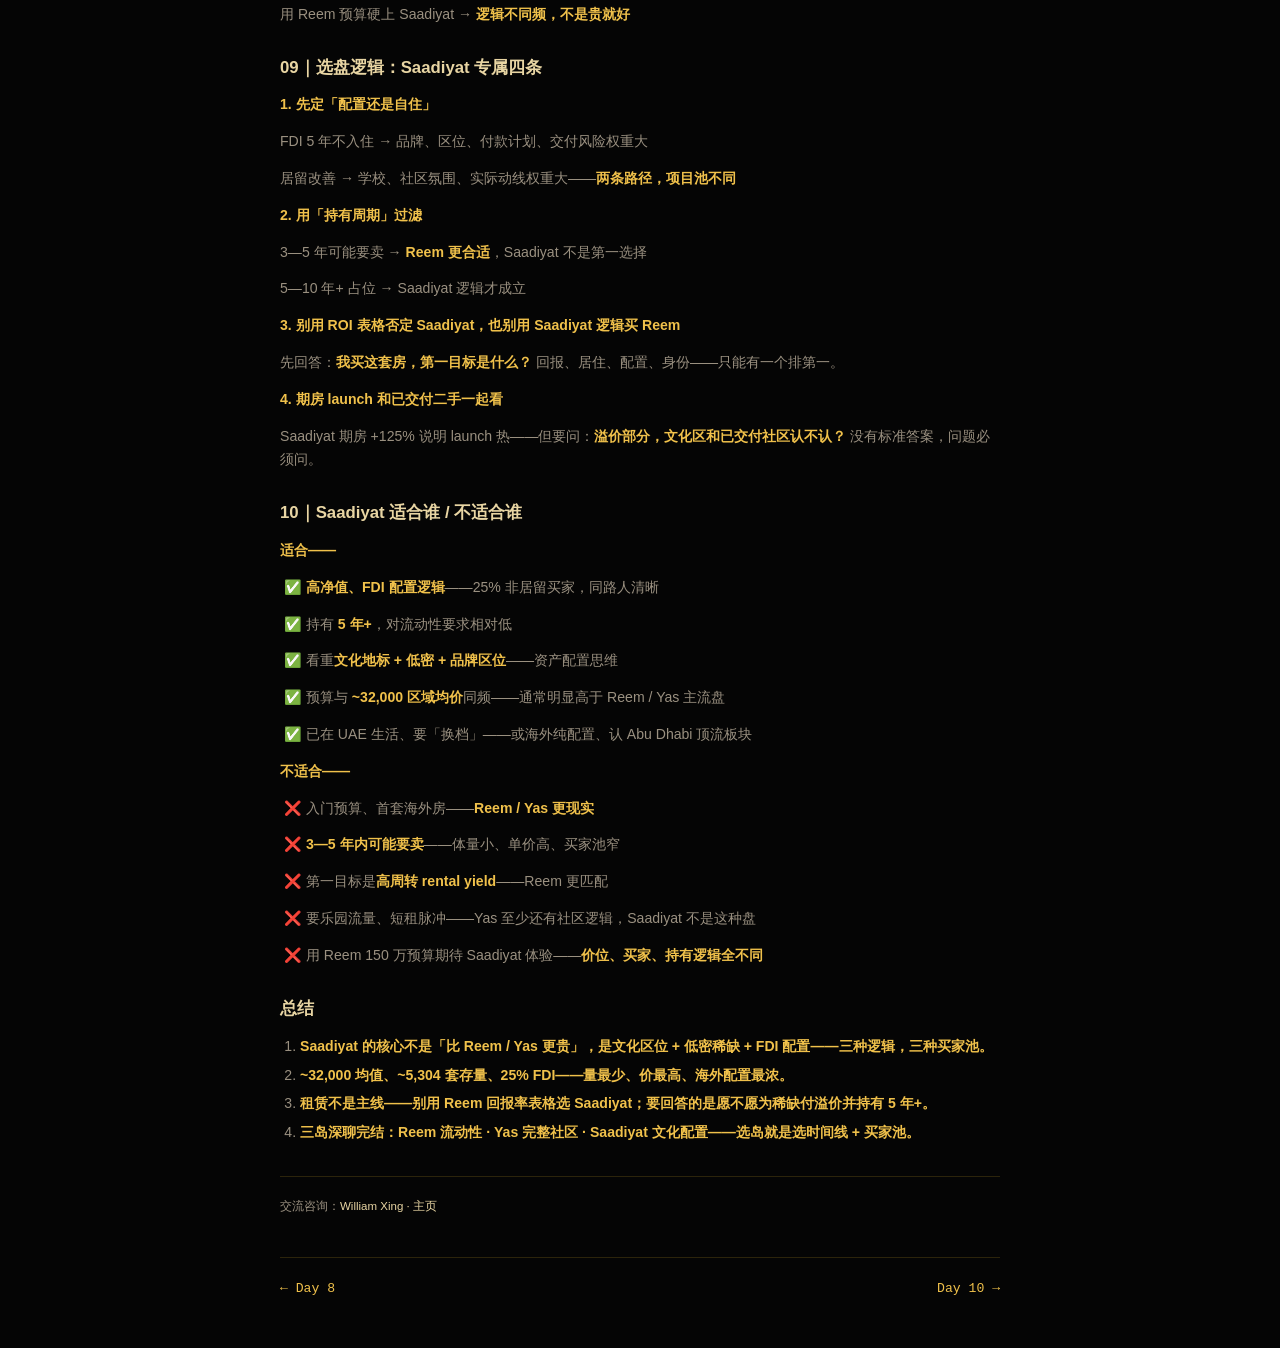
<file: articles/day-9.html>
<!DOCTYPE html>
<html lang="zh-CN">
<head>
  <meta charset="UTF-8" />
  <meta name="viewport" content="width=device-width, initial-scale=1.0" />
  <title>Day 9｜Al Saadiyat Island 深聊：文化顶奢、FDI 配置与三岛价位对照 · 阿布房产30天</title>
  <link rel="stylesheet" href="../styles.css" />
</head>
<body>
  <div class="site-brand-bar">
    <div class="site-brand-inner">
      <a href="../index.html" class="site-name">WilliamXing · Blog</a>
      <span class="ep-badge">Day 9/30</span>
    </div>
  </div>
  <article class="wrap article">
    <header class="article-head">
      <a class="back" href="../index.html">← 系列目录</a>
      <h1>Day 9｜Al Saadiyat Island 深聊：文化顶奢、FDI 配置与三岛价位对照</h1>
      <p class="meta">阿布房产30天 · Day 9 · 基于 ADREC 2025 公开数据</p>
    </header>
    <div class="prose"><p>Day 7 把 Reem 拆成了配套、价位、选盘——<strong>金融塔楼、长租锚、流动性第一</strong>。</p>
<p>Day 8 把 Yas 还原成<strong>整岛 Master Plan、大型完整社区</strong>——不是乐园 hype，是规划里的生活。</p>
<p>今天 Day 9 换第三座岛：<strong>Al Saadiyat Island（萨迪亚特岛）</strong>。</p>
<p>很多人把 Saadiyat 理解成「三岛里最贵、最高端，买了有面子」——<strong>方向对了一半，逻辑还差关键一步。</strong></p>
<p>Saadiyat 真正的差异在于：<strong>文化地标 + 低密滨海 + 品牌稀缺</strong>——买的是<strong>资产配置和身份区位</strong>，不是 Reem 的换手池，也不是 Yas 的完整大社区。三岛里，<strong>Saadiyat 体量最小、单价最高、FDI 最浓</strong>；买家里 <strong>25% 是非居留海外配置</strong>，和 Reem 的 75% 居留外籍几乎是两个世界。</p>
<p>Day 9 要把「贵」拆成可操作的框架，落到三个问题——</p>
<p><strong>Saadiyat 的「文化岛」到底卖什么？和 Yas 的社区逻辑、Reem 的金融逻辑差在哪？</strong></p>
<p><strong>~32,000 区域均价意味着什么——同预算为什么不该和 Reem / Yas 横比面积？</strong></p>
<p><strong>三岛深聊最后一篇，怎么把 Saadiyat 放进你的持有周期和买家池框架里？</strong></p>
<h2>01｜Saadiyat 在地图上的位置：三岛最北，面向阿拉伯湾</h2>
<p>Saadiyat 在三岛里<strong>位置最北</strong>，面朝阿拉伯湾——白沙滩、开阔海岸线、低密度建筑，和 Reem 的天际线、Yas 的赛道乐园完全是两种气质。</p>
<p><strong>动线参考（视路况）：</strong></p>
<p>💬 从<strong>主岛 downtown</strong> 出发，约 <strong>15—20 分钟</strong></p>
<p>💬 从 <strong>Al Reem Island</strong> 过来，约 <strong>20 分钟</strong></p>
<p>💬 从 <strong>Yas Island</strong> 过来，约 <strong>10 分钟</strong></p>
<p>💬 到<strong>阿布扎比国际机场</strong>，约 <strong>20—25 分钟</strong></p>
<p>三岛空间相邻，但 Saadiyat 的识别度来自<strong>文化区 + 海滩 + 低密</strong>——上岛第一感受是安静和开阔，不是「进城」或「进乐园」。第一次看 Saadiyat，先记住：<strong>文化滨海岛，不是走量 CBD，也不是 master-planned 娱乐岛。</strong></p>
<h2>02｜核心逻辑：文化顶奢，买的是稀缺与配置</h2>
<p>Reem 卖<strong>金融白领长租 + 流动性</strong>；Yas 卖<strong>整岛规划 + 完整社区生活方式</strong>；Saadiyat 卖<strong>文化地标 + 低密滨海 + 品牌住宅</strong>——三种城市产品，没有高低之分，只有逻辑是否同频。</p>
<p><strong>什么叫「文化顶奢配置盘」？</strong></p>
<p>💬 <strong>文化区是核心资产</strong>——卢浮宫、自然史博物馆已运营；古根海姆、扎耶德国家博物馆等在推进——卖的是<strong>「在博物馆和海滩之间生活」</strong>的区位</p>
<p>💬 <strong>低密 + 品牌</strong>——公寓、别墅、品牌住宅并存，但<strong>总量小</strong>——全市存量约 <strong>5,304 套</strong>，三岛最少</p>
<p>💬 <strong>FDI 浓度全市最高之一</strong>——<strong>25% 买家是非居留海外配置</strong>，Saadiyat + Yas 两岛合计占全市 <strong>FDI 成交总额 59%</strong></p>
<p>💬 <strong>金额密度极高</strong>——2025 年销售额约 <strong>D 137 亿</strong>，较 2022 增长 <strong>4 倍以上</strong>；量不如 Reem，但<strong>单笔成交大</strong></p>
<p>Reem 的人买的是通勤和退出池；Yas 的人买的是社区蓝图；<strong>Saadiyat 的人买的是稀缺、品牌和长期占位</strong>——很多买家 5 年内都不打算住，但要这块地。</p>
<p>别用 Reem 的「每平米租金回报率」或 Yas 的「社区配套清单」来选 Saadiyat——这里的第一性问题通常是：<strong>我愿不愿意为文化区位 + 低密稀缺付溢价，并持有 5 年+？</strong></p>
<h2>03｜文化配套：已兑现一半，不是远期画饼</h2>
<p>Saadiyat 的文化区是<strong>已经能看见、能步行到达</strong>的资产，不是白皮书里的概念：</p>
<p>🖼 <strong>Louvre Abu Dhabi（卢浮宫阿布扎比）</strong>——2017 年运营，文化区地标</p>
<p>🦕 <strong>Natural History Museum Abu Dhabi</strong>——已开放</p>
<p>🏛 <strong>Guggenheim Abu Dhabi</strong>——规划中，文化区大型拼图之一</p>
<p>🏛 <strong>Zayed National Museum</strong>——建设中</p>
<p>🛍 <strong>Saadiyat Grove</strong>——商业与生活方式配套</p>
<p>🏫 <strong>Berkeley Abu Dhabi、Cranleigh 等</strong>——国际教育</p>
<p>🏥 <strong>Cleveland Clinic Abu Dhabi</strong> 邻近——高端医疗资源</p>
<p>和 Yas 的 Ferrari World、F1 不同——Saadiyat 的配套叙事是<strong>文化居住 + 教育 + 医疗</strong>，不是乐园流量。也不同于 Reem 的 Reem Mall 式日常零售——Saadiyat 的「日常」更偏<strong>品质生活半径</strong>，不是高频通勤闭环。</p>
<p>古根海姆等未开业项目会强化文化区完整性，但<strong>不是今天买 Saadiyat 的唯一理由</strong>——和 Day 8 对迪士尼的口径一致：先看<strong>已运营文化资产 + 已交付社区 + 实际入住氛围</strong>。</p>
<h2>04｜数据底稿：量最少、价最高、FDI 最浓</h2>
<p>Day 6 讲过核心数字，Day 9 压实 Saadiyat 专属结构：</p>
<p>💬 住宅存量约 <strong>5,304 套</strong>——公寓 <strong>4,294 套</strong> + 别墅 <strong>1,010 套</strong>，<strong>三岛里体量最小</strong></p>
<p>💬 2025 年区域销售额约 <strong>D 137 亿</strong>，较 2022 增长 <strong>4 倍以上</strong>——<strong>金额密度全阿布最高</strong></p>
<p>💬 区域公寓均价约 <strong>32,000 AED/m²</strong>（均值）——约为 Reem ~15,000 的 <strong>2 倍+</strong>，Yas ~19,000 的 <strong>1.7 倍</strong>；顶奢项目可超 <strong>100,000 AED/m²</strong></p>
<p>💬 <strong>FDI 占该区成交 25%</strong>——三岛最高；本国买家和居留高净值也占相当份额</p>
<p>💬 2025 年公寓期房销售同比 <strong>+125%</strong> 量级——Saadiyat 是期房涨幅最猛的板块之一</p>
<p>💬 全市 <strong>87% 现金成交</strong>——Saadiyat 买家多数不是在赌杠杆，是<strong>现金占位顶流资产</strong></p>
<p>+125% 期房涨幅要冷静读——基数小、顶流 launch 集中、单价高，<strong>不等于「买了就稳涨」</strong>；它说明的是<strong>高净值资金在主动进场</strong>，不是散户 FOMO 盘。</p>
<h2>05｜谁在买 Saadiyat？和 Reem 几乎是两个世界</h2>
<p>Reem <strong>75% 居留外籍</strong>——白领长租锚。</p>
<p>Saadiyat <strong>25% FDI</strong>——海外配置浓度三岛第一。</p>
<p>典型买家画像：</p>
<p>💬 <strong>FDI 海外高净值（25%）</strong>——英、美、法、俄、中等国买家在 Day 3 Top 10 国籍里反复出现；<strong>人不在 UAE，资产要在</strong></p>
<p>💬 <strong>居留高净值家庭</strong>——已在阿布 / 迪拜生活，要「换档」到顶流社区</p>
<p>💬 <strong>品牌驱动型买家</strong>——认文化区位、认低密规划、认酒店/品牌联名住宅——<strong>产品力和稀缺性是决策因子之一</strong></p>
<p>💬 <strong>长期持有者</strong>——<strong>87% 现金</strong>环境下，多数不是 2—3 年 flip，是占位</p>
<p>这意味着什么？</p>
<p><strong>卖的时候</strong>，接盘的人大概率也是高净值、认品牌、能接受长周期——<strong>池子比 Reem 窄得多</strong>。</p>
<p><strong>租的时候</strong>，Saadiyat 不是白领周转盘——租户画像偏高管、外交官、高净值家庭，<strong>量小、议价空间大、空置周期可能更长</strong>。</p>
<p><strong>别用 Reem 流动性预期来要求 Saadiyat</strong>——这里卖的是稀缺，不是宽池。</p>
<h2>06｜租赁逻辑（诚实版）：配置盘优先，别用 ROI 表格选 Saadiyat</h2>
<p>Saadiyat 的租赁，<strong>不是系列的主线叙事</strong>——买这里的人，多数第一目标是<strong>资产占位 + 生活方式 / 身份区位</strong>，不是 spreadsheet 算毛回报。</p>
<p><strong>第一层：高净值长租（有，但不是 Reem 量级）</strong></p>
<p>在 ADGM、能源、外交、医疗等行业的<strong>高管级租户</strong>，以及要让孩子走国际教育路径的家庭——存在，但<strong>池子小、户型大、租期Negotiation 多</strong>。</p>
<p><strong>第二层：短租 / 文旅流量（弱）</strong></p>
<p>Saadiyat 不是 Yas——没有 F1 周、乐园经济的脉冲租金。卢浮宫带来访客流，<strong>不等于</strong>稳定 short-stay 模型。Day 3 误区：<strong>「用迪拜短租逻辑套阿布」</strong>——在 Saadiyat 更不适用。</p>
<p><strong>粗算参考（两房，需按项目验证，仅说明量级）：</strong></p>
<p>买价 500 万 AED · 年租约 180,000—220,000 AED · 毛回报率约 <strong>3.6%—4.4%</strong></p>
<p>扣 service charge、空置、维护——净回报可能 <strong>2.5%—3.5%</strong> 区间</p>
<p>同预算在 Reem 毛回报可能 <strong>6%—7%</strong>——<strong>这不是 Saadiyat 「不划算」，是两种产品定价逻辑不同。</strong></p>
<p>如果第一问题是「哪套回报率最高」——<strong>先看 Reem，甚至 Yas</strong>。Saadiyat 要回答的是：<strong>我愿不愿意用 2—3 个点的回报差，换文化区位 + 低密稀缺 + FDI 同路人？</strong></p>
<h2>07｜供应端：体量小是特征，不是「永远抢不到」</h2>
<p>和三岛对比着读供应：</p>
<p>💬 <strong>Reem</strong>——存量 ~26,166 套，换手多、退出池宽</p>
<p>💬 <strong>Yas</strong>——2026—2030 预计新增 <strong>11,137 套</strong>，大型社区分期释放</p>
<p>💬 <strong>Saadiyat</strong>——存量 ~5,304 套，<strong>新增节奏慢、单盘稀缺、launch 即引发关注</strong></p>
<p>Saadiyat 的供应逻辑不是「怕放量」——是<strong>每一批新盘都在顶流价位带，和已交付社区形成对照</strong>。</p>
<p>选 Saadiyat 时多问：</p>
<p>💬 <strong>这是文化区还是纯住宅带？</strong> 区位溢价不同</p>
<p>💬 <strong>已交付期入住率和氛围如何？</strong> 比 launch 渲染图重要</p>
<p>💬 <strong>同期还有多少顶流盘在卖？</strong> 小池子里也要比竞品</p>
<p>💬 <strong>期房交付节点和付款计划</strong>——高总价 + 长周期，现金流要算清楚</p>
<h2>08｜三岛价位对照：Day 8 承诺的框架（非表格）</h2>
<p>Day 7—9 三篇深聊，最后用一张<strong>文字对照</strong>收口——</p>
<p><strong>核心逻辑</strong></p>
<p>Reem → 金融塔楼、长租锚、流动性</p>
<p>Yas → 整岛 Master Plan、完整社区、生活方式</p>
<p>Saadiyat → 文化地标、低密稀缺、FDI 配置</p>
<p><strong>公寓均值（区域参考）</strong></p>
<p>Reem ~<strong>15,000</strong> · Yas ~<strong>19,000</strong> · Saadiyat ~<strong>32,000</strong> AED/m²</p>
<p><strong>入门预算量级（公寓）</strong></p>
<p>Reem <strong>80 万—120 万</strong> studio 可入场</p>
<p>Yas <strong>130 万—180 万</strong> 一房可摸</p>
<p>Saadiyat <strong>300 万+</strong> 才进入主视野</p>
<p><strong>存量与池子</strong></p>
<p>Reem ~<strong>26,166</strong> 套 · Yas ~<strong>8,580</strong> 套 · Saadiyat ~<strong>5,304</strong> 套</p>
<p><strong>FDI 浓度</strong></p>
<p>Reem 低 · Yas <strong>16%</strong> · Saadiyat <strong>25%</strong></p>
<p><strong>居留买家</strong></p>
<p>Reem <strong>75%</strong> · Yas 混合 · Saadiyat 高净值 + FDI</p>
<p><strong>租赁主线</strong></p>
<p>Reem 白领长租 · Yas 社区长租 · Saadiyat 高净值长租（弱 ROI）</p>
<p><strong>供应预期</strong></p>
<p>Reem 存量大、换手多 · Yas <strong>11,137</strong> 套分期 · Saadiyat 慢速、稀缺 launch</p>
<p><strong>怎么选——一句话</strong></p>
<p>要流动性 / 首进阿布 → <strong>Reem</strong></p>
<p>要完整社区 / 家庭岛居 → <strong>Yas</strong></p>
<p>要文化稀缺 / 长期配置 → <strong>Saadiyat</strong></p>
<p><strong>华人常见误配（再提醒一次）：</strong></p>
<p>嫌 Reem「不够高端」→ 其实 Reem 最实用</p>
<p>只押 Yas 迪士尼 → 用事件替代选盘</p>
<p>用 Reem 预算硬上 Saadiyat → <strong>逻辑不同频，不是贵就好</strong></p>
<h2>09｜选盘逻辑：Saadiyat 专属四条</h2>
<p><strong>1. 先定「配置还是自住」</strong></p>
<p>FDI 5 年不入住 → 品牌、区位、付款计划、交付风险权重大</p>
<p>居留改善 → 学校、社区氛围、实际动线权重大——<strong>两条路径，项目池不同</strong></p>
<p><strong>2. 用「持有周期」过滤</strong></p>
<p>3—5 年可能要卖 → <strong>Reem 更合适</strong>，Saadiyat 不是第一选择</p>
<p>5—10 年+ 占位 → Saadiyat 逻辑才成立</p>
<p><strong>3. 别用 ROI 表格否定 Saadiyat，也别用 Saadiyat 逻辑买 Reem</strong></p>
<p>先回答：<strong>我买这套房，第一目标是什么？</strong> 回报、居住、配置、身份——只能有一个排第一。</p>
<p><strong>4. 期房 launch 和已交付二手一起看</strong></p>
<p>Saadiyat 期房 +125% 说明 launch 热——但要问：<strong>溢价部分，文化区和已交付社区认不认？</strong> 没有标准答案，问题必须问。</p>
<h2>10｜Saadiyat 适合谁 / 不适合谁</h2>
<p><strong>适合——</strong></p>
<p class="fit-line">✅ <strong>高净值、FDI 配置逻辑</strong>——25% 非居留买家，同路人清晰</p>
<p class="fit-line">✅ 持有 <strong>5 年+</strong>，对流动性要求相对低</p>
<p class="fit-line">✅ 看重<strong>文化地标 + 低密 + 品牌区位</strong>——资产配置思维</p>
<p class="fit-line">✅ 预算与 <strong>~32,000 区域均价</strong>同频——通常明显高于 Reem / Yas 主流盘</p>
<p class="fit-line">✅ 已在 UAE 生活、要「换档」——或海外纯配置、认 Abu Dhabi 顶流板块</p>
<p><strong>不适合——</strong></p>
<p class="fit-line">❌ 入门预算、首套海外房——<strong>Reem / Yas 更现实</strong></p>
<p class="fit-line">❌ <strong>3—5 年内可能要卖</strong>——体量小、单价高、买家池窄</p>
<p class="fit-line">❌ 第一目标是<strong>高周转 rental yield</strong>——Reem 更匹配</p>
<p class="fit-line">❌ 要乐园流量、短租脉冲——Yas 至少还有社区逻辑，Saadiyat 不是这种盘</p>
<p class="fit-line">❌ 用 Reem 150 万预算期待 Saadiyat 体验——<strong>价位、买家、持有逻辑全不同</strong></p>
<h2>总结</h2>
<ol>
<li><strong>Saadiyat 的核心不是「比 Reem / Yas 更贵」，是文化区位 + 低密稀缺 + FDI 配置——三种逻辑，三种买家池。</strong></li>
<li><strong>~32,000 均值、~5,304 套存量、25% FDI——量最少、价最高、海外配置最浓。</strong></li>
<li><strong>租赁不是主线——别用 Reem 回报率表格选 Saadiyat；要回答的是愿不愿为稀缺付溢价并持有 5 年+。</strong></li>
<li><strong>三岛深聊完结：Reem 流动性 · Yas 完整社区 · Saadiyat 文化配置——选岛就是选时间线 + 买家池。</strong></li>
</ol></div>
    <footer class="article-foot">
      <p>交流咨询：<a href="https://sobhazanyan.github.io/william-xing-hub/" target="_blank" rel="noopener">William Xing · 主页</a></p>
    </footer>
    <nav class="ep-nav">
      <a href="day-8.html">← Day 8</a>
      <a href="day-10.html">Day 10 →</a>
    </nav>
  </article>
</body>
</html>
</file>
<file: styles.css>
:root {
  --bg: #050505;
  --surface: rgba(12, 11, 9, 0.82);
  --gold: #c9a227;
  --gold-light: #e8d5a3;
  --gold-bright: #f0c14b;
  --gold-dim: rgba(201, 162, 39, 0.12);
  --text: #f2ece0;
  --muted: #9a9080;
  --border: rgba(201, 162, 39, 0.2);
}
*, *::before, *::after { box-sizing: border-box; margin: 0; padding: 0; }
body {
  font-family: -apple-system, BlinkMacSystemFont, "Segoe UI", "PingFang SC", "Microsoft YaHei", sans-serif;
  background: var(--bg);
  color: var(--text);
  line-height: 1.65;
  min-height: 100vh;
}
body::before {
  content: "";
  position: fixed;
  inset: 0;
  z-index: 0;
  background:
    linear-gradient(rgba(201, 162, 39, 0.04) 1px, transparent 1px),
    linear-gradient(90deg, rgba(201, 162, 39, 0.04) 1px, transparent 1px);
  background-size: 48px 48px;
  mask-image: radial-gradient(ellipse 80% 70% at 50% 20%, #000 15%, transparent 78%);
  pointer-events: none;
}
.site-brand-bar {
  position: relative;
  z-index: 10;
  background: rgba(5, 5, 5, 0.94);
  backdrop-filter: blur(12px);
  padding: 0.55rem 1.25rem;
  border-bottom: 1px solid var(--border);
}
.site-brand-inner {
  max-width: 760px;
  margin: 0 auto;
  display: flex;
  align-items: center;
  gap: 0.75rem;
}
.site-name {
  font-weight: 700;
  font-size: 0.88rem;
  color: var(--gold-bright);
  text-decoration: none;
  letter-spacing: 0.04em;
}
.ep-badge {
  margin-left: auto;
  font-family: "SF Mono", Consolas, monospace;
  font-size: 0.68rem;
  color: var(--gold);
  letter-spacing: 0.08em;
}
.wrap {
  position: relative;
  z-index: 1;
  max-width: 760px;
  margin: 0 auto;
  padding: 2rem 1.25rem 3rem;
}
.hero {
  margin-bottom: 2rem;
  padding: 1.5rem;
  background: var(--surface);
  border: 1px solid var(--border);
  border-radius: 4px;
}
.hero h1 {
  font-size: 1.5rem;
  background: linear-gradient(135deg, #fff, var(--gold-light));
  -webkit-background-clip: text;
  background-clip: text;
  color: transparent;
  margin-bottom: 0.5rem;
}
.hero p { font-size: 0.88rem; color: var(--muted); }

.fold-block {
  margin-bottom: 1rem;
  border: 1px solid var(--border);
  border-radius: 4px;
  background: var(--surface);
  overflow: hidden;
}
.fold-block + .fold-block { margin-top: 1rem; }
.fold-trigger {
  display: flex;
  align-items: center;
  gap: 10px;
  padding: 0.95rem 1.15rem;
  cursor: pointer;
  list-style: none;
  user-select: none;
  transition: background 0.2s;
}
.fold-trigger::-webkit-details-marker { display: none; }
.fold-trigger::marker { content: ""; display: none; }
.fold-trigger:hover { background: rgba(201, 162, 39, 0.06); }
.fold-trigger h2 {
  flex: 1;
  font-size: 0.92rem;
  font-weight: 600;
  color: var(--gold-light);
  margin: 0;
}
.fold-badge {
  flex-shrink: 0;
  font-family: "SF Mono", Consolas, monospace;
  font-size: 0.62rem;
  font-weight: 700;
  letter-spacing: 0.06em;
  color: var(--gold);
  padding: 3px 8px;
  border: 1px solid var(--border);
  background: var(--gold-dim);
  border-radius: 2px;
}
.fold-chevron {
  flex-shrink: 0;
  font-size: 0.65rem;
  color: var(--gold-bright);
  transition: transform 0.2s;
}
.fold-block[open] .fold-chevron { transform: rotate(180deg); }
.fold-panel { padding: 0 1rem 1.15rem; border-top: 1px solid var(--border); }
.fold-panel .ep-grid { margin-top: 0.85rem; }

.tool-links {
  display: grid;
  gap: 10px;
  margin-top: 0.85rem;
}
.tool-link {
  display: block;
  padding: 0.85rem 1rem;
  background: rgba(0, 0, 0, 0.25);
  border: 1px solid var(--border);
  border-radius: 4px;
  text-decoration: none;
  color: inherit;
  transition: border-color 0.2s, transform 0.15s;
}
.tool-link:hover {
  border-color: rgba(232, 213, 163, 0.38);
  transform: translateY(-1px);
}
.tool-link strong {
  display: block;
  font-size: 0.84rem;
  color: var(--text);
  margin-bottom: 4px;
}
.tool-link span {
  font-size: 0.74rem;
  color: var(--muted);
  line-height: 1.45;
}

.ep-grid {
  display: grid;
  gap: 12px;
}
.ep-card {
  display: grid;
  grid-template-columns: 52px 1fr auto;
  gap: 14px;
  align-items: start;
  padding: 1.15rem 1.25rem;
  background: var(--surface);
  border: 1px solid var(--border);
  border-radius: 4px;
  text-decoration: none;
  color: inherit;
  transition: border-color 0.2s, transform 0.15s, box-shadow 0.2s;
}
.ep-card:hover {
  border-color: rgba(232, 213, 163, 0.38);
  transform: translateY(-2px);
  box-shadow: 0 0 28px rgba(201, 162, 39, 0.12);
}
.ep-num {
  width: 52px;
  height: 52px;
  display: flex;
  flex-direction: column;
  align-items: center;
  justify-content: center;
  border: 1px solid var(--border);
  background: var(--gold-dim);
  border-radius: 4px;
  font-family: "SF Mono", Consolas, monospace;
}
.ep-num span { font-size: 0.58rem; color: var(--gold); letter-spacing: 0.06em; }
.ep-num strong { font-size: 1.1rem; color: var(--gold-bright); }
.ep-card h2 { font-size: 0.92rem; font-weight: 600; margin-bottom: 6px; color: var(--text); }
.ep-card p { font-size: 0.78rem; color: var(--muted); line-height: 1.5; }
.ep-go {
  font-size: 0.68rem;
  font-weight: 700;
  color: var(--gold-bright);
  font-family: "SF Mono", Consolas, monospace;
  align-self: center;
}
.footer-note {
  margin-top: 2rem;
  padding-top: 1rem;
  border-top: 1px solid var(--border);
  font-size: 0.72rem;
  color: var(--muted);
  font-family: "SF Mono", Consolas, monospace;
}
.footer-note a { color: var(--gold-light); }

.article-head { margin-bottom: 1.75rem; }
.back {
  display: inline-block;
  font-size: 0.78rem;
  color: var(--gold);
  text-decoration: none;
  margin-bottom: 1rem;
}
.back:hover { color: var(--gold-bright); }
.article-head h1 {
  font-size: 1.45rem;
  line-height: 1.35;
  margin-bottom: 0.5rem;
  background: linear-gradient(135deg, #fff, var(--gold-light));
  -webkit-background-clip: text;
  background-clip: text;
  color: transparent;
}
.article-head .meta { font-size: 0.78rem; color: var(--muted); }

.prose h2 { font-size: 1.05rem; margin: 1.75rem 0 0.75rem; color: var(--gold-light); }
.prose h3 { font-size: 0.95rem; margin: 1.35rem 0 0.55rem; color: var(--text); }
.prose h4 { font-size: 0.88rem; margin: 1rem 0 0.45rem; color: var(--muted); }
.prose p { font-size: 0.88rem; color: var(--muted); margin-bottom: 0.85rem; }
.prose strong { color: var(--gold-bright); font-weight: 700; }
.prose ul, .prose ol { margin: 0.5rem 0 1rem 1.25rem; font-size: 0.88rem; color: var(--muted); }
.prose li { margin-bottom: 0.35rem; }
.prose blockquote {
  border-left: 2px solid var(--gold);
  padding: 0.5rem 0 0.5rem 1rem;
  margin: 1rem 0;
  color: var(--gold-light);
  font-size: 0.86rem;
}
.prose hr { border: none; border-top: 1px solid var(--border); margin: 1.5rem 0; }
.prose code {
  font-family: "SF Mono", Consolas, monospace;
  font-size: 0.82em;
  background: var(--gold-dim);
  padding: 2px 6px;
  border-radius: 2px;
}

.prose .fit-line { padding-left: 0.25rem; }

.table-wrap {
  overflow-x: auto;
  margin: 1rem 0 1.25rem;
  border: 1px solid var(--border);
  border-radius: 4px;
}
.data-table {
  width: 100%;
  border-collapse: collapse;
  font-size: 0.78rem;
}
.data-table th,
.data-table td {
  padding: 8px 10px;
  border-bottom: 1px solid var(--border);
  text-align: left;
  vertical-align: top;
}
.data-table th {
  background: var(--gold-dim);
  color: var(--gold-light);
  font-weight: 600;
}
.data-table tr:last-child td { border-bottom: none; }

.code-block {
  font-family: "SF Mono", Consolas, monospace;
  font-size: 0.72rem;
  line-height: 1.45;
  background: rgba(0, 0, 0, 0.35);
  border: 1px solid var(--border);
  border-radius: 4px;
  padding: 1rem;
  margin: 1rem 0;
  overflow-x: auto;
  color: var(--muted);
  white-space: pre-wrap;
}

.article-foot {
  margin-top: 2rem;
  padding-top: 1.25rem;
  border-top: 1px solid var(--border);
  font-size: 0.72rem;
  color: var(--muted);
  line-height: 1.7;
}
.article-foot a { color: var(--gold-light); text-decoration: none; }
.article-foot a:hover { color: var(--gold-bright); }
.article-foot p + p { margin-top: 0.65rem; }

.ep-nav {
  display: flex;
  justify-content: space-between;
  gap: 1rem;
  margin-top: 2.5rem;
  padding-top: 1.25rem;
  border-top: 1px solid var(--border);
}
.ep-nav a {
  font-size: 0.82rem;
  color: var(--gold-bright);
  text-decoration: none;
  font-family: "SF Mono", Consolas, monospace;
}
.ep-nav a:hover { text-shadow: 0 0 12px rgba(232, 213, 163, 0.45); }
</file>
